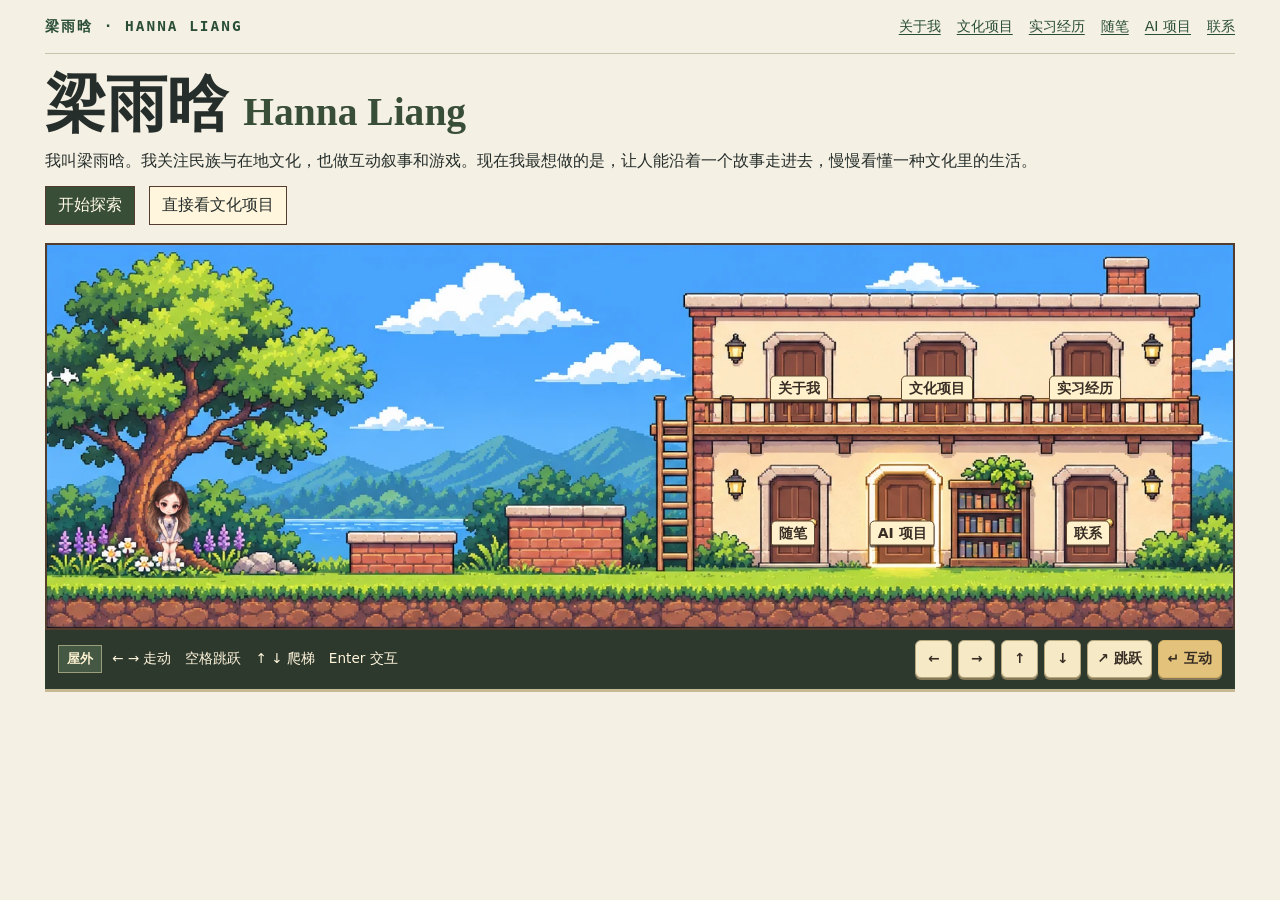
<file: index.html>
<!doctype html><html lang="zh-CN">
<head><meta charset="utf-8"><meta name="viewport" content="width=device-width,initial-scale=1"><meta name="description" content="梁雨晗的个人作品集 · 民族与在地文化、互动叙事、游戏化"><title>梁雨晗的作品集 · Hanna Liang</title><link rel="stylesheet" href="site.css"><script src="game.js" defer></script></head>
<body><main class="wrap">
<header><a class="wordmark" href="index.html">梁雨晗 · HANNA LIANG</a><nav aria-label="网站导航" id="nav"></nav></header>
<section class="intro"><h1>梁雨晗 <span>Hanna Liang</span></h1><p>我叫梁雨晗。我关注民族与在地文化，也做互动叙事和游戏。现在我最想做的是，让人能沿着一个故事走进去，慢慢看懂一种文化里的生活。</p><div class="actions"><button class="action" id="start">开始探索</button><a class="action secondary" href="#room-projects">直接看文化项目</a></div></section>
<section class="game" aria-label="绵绵的横版关卡">
<div id="stage" tabindex="0" aria-label="横版探索场景" data-scene="world">
<div id="targets"></div><img id="avatar" src="media/mianmian.png" alt="绵绵" draggable="false">
</div>
<div class="gamebar"><div class="scene-status"><span id="place">屋外</span><p id="hint" role="status">← → 走动　空格跳跃　↑ ↓ 爬梯　Enter 交互</p></div><div id="pad" aria-label="触控"><button data-key="ArrowLeft" aria-label="左移">←</button><button data-key="ArrowRight" aria-label="右移">→</button><button data-key="ArrowUp" aria-label="上">↑</button><button data-key="ArrowDown" aria-label="下">↓</button><button data-key="Space"><span aria-hidden="true">↗</span> 跳跃</button><button data-key="Enter"><span aria-hidden="true">↵</span> 互动</button></div></div>
<button id="leave" hidden>回到门口</button>
</section>
<section class="quick" id="quick" hidden aria-label="当前房间的展品"></section>
</main>
<dialog id="reader" aria-labelledby="reader-title"><form method="dialog"><button class="action" autofocus>返回房间</button></form><div id="copy"></div></dialog>
<template id="copy-about"><h2>关于我 / About Me</h2><img class="about-avatar" src="media/mianmian.png" alt="绵绵" width="102" height="196"><div lang="zh-CN"><p>你好，我是梁雨晗，也可以叫我 Hanna。我研究生读的是香港浸会大学文化创意写作专业。我关心民族文化和在地文化，尤其关心一种文字、一门手艺、一个地方习俗，怎样进入当地人的日常，又怎样一代一代留下来。</p>
<p>我做女书研究时，最在意的不是这种文字有多奇特，而是游戏里的人为什么非用它不可。她想把话写给谁？有哪些话，只有写下来才说得出口？我喜欢从这样的问题出发，再去想玩家在游戏里能看到什么、能做什么。游戏化对我有意思的地方就在这里：玩家自己做一个选择，再从选择的结果里，慢慢理解人物的处境。</p>
<p>我做过 AI 漫剧，搭自己的工作台，做一款网页游戏。这些事看起来分散，但对我来说是同一种创意练习：一个想法聊到一半，我就想先做出一点能试的东西——一个能点的界面、一段能看的画面、一个能跑起来的片段，然后看别人在哪里停下来、会去点什么。创意对我而言，不是先想出一个完整方案，而是先让东西出来，再从人的反应里把它慢慢改好。我想把这种做事方式，用在民族与在地文化相关的工作里。</p></div><div lang="en"><p>Hi, I’m Hanna Liang. I studied Creative and Cultural Writing at Hong Kong Baptist University for my master’s. I’m interested in local and ethnic cultures, especially how a script, a craft, or a custom becomes part of everyday life and is passed from one generation to the next.</p>
<p>When I was researching Nüshu, I kept thinking about why a character in the game needed to use that particular script. Who was she writing to? What could she say in writing that she couldn’t say aloud? Questions like these help me decide what a player should be able to see and do. What interests me about gamification is that a player can make a choice and come to understand a character’s situation through what happens next.</p>
<p>I’ve made AI animations, built a workbench for myself, and worked on a browser game. To me, they’re all ways of trying out an idea. Halfway through a conversation, I’m already itching to make something someone can try: an interface they can click, a scene they can watch, or a small piece of a game that runs. Then I can see where they pause and what they click. I like making the thing first and improving it as I learn how people respond to it. That’s how I’d like to work on projects about local and ethnic cultures.</p>
</div></template>
<template id="copy-project0"><h2>女书的数字化传播 / Nüshu in Interactive Storytelling</h2><p><strong>一句话介绍</strong>  <br>我以橙光互动叙事作品《阁楼上的仓颉》为案例，研究一款游戏怎样让玩家在人物关系、故事选择和情感参与中接触女书。</p>
<p><strong>我为什么做它</strong>  <br>我想理解，一种文字出现在游戏里以后，玩家能从人物的处境读懂多少。比如，玩家第一次注意到女书，可能是因为角色手里有一封信。顺着情节走下去，玩家才有机会知道她想写给谁、为什么要用这样的文字。对我来说，这个过程比罗列作品用了哪些文化元素更值得研究。</p>
<p><strong>我负责了什么</strong>  <br>我独立完成选题、研究框架、资料梳理、案例分析、撰写和会议展示。梳理了 30 余篇国内外文献与典型案例，再回到游戏里看具体的叙事和互动是怎么组织的。我用「内容、用户、媒介」三个角度整理材料，分别看文化内容怎样进入故事、玩家怎样参与，以及互动媒介带来了什么。</p>
<p><strong>做出来了什么</strong>  <br><strong>本论文获得 2025 年亚太教育研究协会（APERA）最佳论文奖（Best Paper Award）。</strong></p>
<p>论文讨论女书在数字媒介中的文化转译，也让我找到自己接下来想做的方向：从真实的文化语境出发，设计让人能亲自参与的体验。</p>
<p><strong>感悟</strong>  <br>我现在看一个文化题材，会先问它在生活里是怎么用的。女书是写给某个人的，也有它被写下来的时机。玩家如果能顺着一封信去认识写信的人，后来再看那几个字，感受可能就不同了。这个差别让我想继续做文化和游戏化结合的项目。</p><a class="material" href="read/nushu.html"><span>阅读女书论文原文</span><small>站内阅读</small><span aria-hidden="true">↗</span></a></template>
<template id="copy-project1"><h2>兴安盟大地艺术季 · 草原文化研究 / Xing’an League Land Art Season</h2><p><strong>在地文化研究 · 团队策划方案</strong></p>
<p>我参与了兴安盟大地艺术季的前期研究，为科尔沁右翼前旗的艺术季方案梳理草原与在地文化。团队把主题定为「不止草原」。沿着前旗的牧场、村镇和水库走，会遇到靠不同手艺和生计生活的人。我们想让来访者有机会认识这些地方，也认识在这里生活的人。</p>
<p><strong>我在项目里做的事</strong></p>
<p>我参与草原文化挖掘，为团队提供研究与学术支持。方案梳理了乌兰毛都一带的牧业生活、察尔森的冬捕与稻作，也纳入扎萨克图刺绣、传统说唱和沙嘎游戏。对我来说，梳理这些材料时，值得追问的是谁还在用它、什么时候会用，以及当地人怎么把它教给下一代。</p>
<p><strong>研究怎样进入方案</strong></p>
<p>团队按四个驻地来组织体验。比如，察尔森的水库和稻作有各自的生活脉络，方案设想用沿湖骑行和稻秆创作工作坊带人接触这些地方；传统游戏、编绳与非遗说唱也各有面向来访者的参与方式。这一阶段形成了团队汇报方案，包含驻地主题、体验线路和活动构想。</p>
<p><strong>做完以后我在想</strong></p>
<p>做完这份研究，我觉得「草原」两个字说得太快了。再往下看，水库边有冬捕，牧区有自己的游戏和待客方式。我想做的文化策划，可以从这些具体的事开始：让第一次到这里的人，也有机会坐下来，听听一门手艺怎么学，或和当地人一起玩一局他们熟悉的游戏。</p><a class="material" href="read/xingan.html"><span>阅读艺术季方案摘记</span><small>站内阅读</small><span aria-hidden="true">↗</span></a></template>
<template id="copy-experience"><h2>实习经历 / Experience</h2><h3>中文</h3>
<p><strong>品牌营销策划实习</strong>  <br>映禾科技（广州） · 小舟 AURACLE · 2026.07–2026.11</p>
<p>我在小舟先做海外社媒内容，后来开始负责品牌活动。「长夜纸船」是我独立从创意推到上线的一次立冬企划。参与者写下这一年的欢喜或心事，把信寄给一个陌生人，也会收到一封陌生人写给自己的信。节气给了大家一个写信的由头，一来一回的通信则把小舟想表达的陪伴感落到了实处。</p>
<p>我先策划了邀请函，再把同一个故事接到公众号互动页。用户点一下纸船，画面会展开成一封冬安信。读完可以回到公众号，回复「纸船」报名。邀请函负责让人看懂这是一场什么活动，互动页则把后面的事说清楚：<strong>11 月 5 日</strong>开放报名，<strong>11 月 12 日</strong>截止并寄出冬安信，页面预告参与者会在 <strong>11 月 13 至 14 日</strong>其中一晚收到来信。页面也写明信件寄出前会审核。活动约有 <strong>500 人</strong>参与书信互动。</p>
<p>这段实习的另一部分是海外内容和站外引流。我围绕产品卖点策划内容、跟进分发，并梳理用户从帖子点到落地页的路径。海外内容单周累计浏览超 <strong>20 万</strong>，另有一条内容带来约 <strong>1.2 万次页面浏览和 1,171 名新增注册</strong>。</p>
<p><strong>内容运营实习</strong>  <br>河南天工开物文化创意 · 2024.06–2025.03</p>
<p>我负责小红书内容的选题、制作和发布复盘。以黄河澄泥砚的制作工艺和使用场景为切入点，其中一篇内容获得 <strong>10 万+曝光</strong>，带来 <strong>15 条有效客户咨询</strong>。</p><div class="exhibits"><a href="exhibits/invitation.html" target="_blank" rel="noopener">看「长夜纸船」邮件邀请函</a><a href="exhibits/changye-paperboat-web/index.html" target="_blank" rel="noopener">打开公众号互动原型</a></div><div lang="en"><h3>English</h3>
<p><strong>Brand Marketing &amp; Campaign Planning Intern</strong>  <br>Yinghe Technology (Guangzhou), AURACLE · July–November 2026</p>
<p>I started with overseas social content for AURACLE and later took on brand campaigns. For the start of winter, I planned a letter exchange called <em>Paper Boats in the Long Night</em>. Participants wrote to a stranger and received a letter in return. I planned the invitation, the interactive page, and the steps from WeChat registration to sending and receiving a letter.</p>
<p>On the interactive page, tapping a paper boat unfolded a winter letter. People could reply with the keyword “纸船” on WeChat to sign up. The page explained when to join, when to send a letter, and when to expect one. Roughly 500 people took part.</p>
<p>Overseas social posts received more than 200,000 views in one week. A separate post drove about 12,000 page views and 1,171 new registrations.</p>
<p><strong>Content Operations Intern</strong>  <br>Henan Tiangong Kaiwu Culture &amp; Creative · June 2024–March 2025</p>
<p>I planned and ran Xiaohongshu content about Yellow River Chengni inkstones, drawing on how the inkstones are made and used. One post reached more than 100,000 impressions and generated 15 qualified inquiries.</p>
</div></template>
<template id="copy-ai0"><h2>每日一签动画 / Daily Draw Animation</h2><p>「每日一签」原本是小舟的内容栏目。我做了这个动画版本，把签文放进一段可以在手机上看完的画面里，让观众跟着角色和镜头等到签文出现。这件作品展示的是我怎样把一个已有栏目做成 AI 动画。</p><button id="load-daily-draw" class="action" type="button">加载并播放每日一签</button><p id="daily-draw-status" role="status"></p><video controls playsinline preload="none" aria-label="每日一签动画" hidden></video></template>
<template id="copy-ai1"><h2>癸水、乙木与戊土 / Gui Shui, Yi Mu &amp; Wu Tu</h2><p><a href="https://v.douyin.com/bO0o899uvg4/" target="_blank" rel="noopener">在抖音看原片</a></p></template>
<template id="copy-ai2"><h2>个人工作台 / Hanna’s Workbench</h2><p>我的电脑里有一座小花园。研究资料、游戏创意、视觉实验和手边在做的项目各有位置。进房间可以打开项目手册，写到一半的笔记会自动保存。绵绵在中央，点她能找到助手入口。</p>
<p>我做它是想解决一个日常问题：今天打开电脑，怎么找到昨天做到哪一步？用房间来分工作内容，比我从一长串窗口里翻找更直观。工作台在本机运行。我也把这套工作台的搭建方法整理成了一个可以在 GitHub 上查看的项目。</p>
<p><a href="https://github.com/s530han8e-rgb/gamified-workbench-skill" target="_blank" rel="noopener">查看工作台搭建项目 · GitHub</a></p></template>
<template id="copy-ai3"><h2>首席执星官 / Daily Vedic Astrology</h2><p>我最早做网页时，试过把一份印度占星的每日提示做成一个早晨能随手打开的小页面。先看到今天的关键词，再往下翻，有幸运色、宜忌和穿搭建议。我喜欢这种轻一点的阅读节奏，看完一两句就可以关掉，也可以挑个颜色带进今天。</p><figure><a href="media/astrology-ppt.webp" target="_blank" rel="noopener"><img src="media/astrology-ppt.webp" alt="旧作品集中的《三体人来信》网页截图" loading="lazy"></a><figcaption>同一时期的星象网页作品《三体人来信》 · 点开看大图</figcaption></figure><a class="material" href="https://xingyu-daily-stars.lyh153563005810706.chatgpt.site/" target="_blank" rel="noopener"><span>查看相关网页《三体人来信》</span><span aria-hidden="true">↗</span></a></template>
<template id="copy-ai4"><h2>东区仍在开放 / The East District Is Still Open</h2><p><strong>已完成 · 浏览器互动叙事游戏</strong></p>
<p>我做这个游戏时，考虑的是少数民族同学怎么在自己熟悉的文化情境里练英语。故事写到回族家庭过古尔邦节，家人准备节日食物，也给邻居送去一份。这样的往来是人物生活的一部分，也是玩家开始理解这个社区的地方。</p>
<p>英语练习跟着玩家要做的事走。想知道一个人去了哪里，就要读懂消息、开口询问，再把不同的人说过的话和手里的记录对起来。我想让玩家知道自己为什么要用这句英语，读懂以后，又能拿着这条信息做什么。</p><a href="https://github.com/s530han8e-rgb/GAMES/tree/main/east-still-open" target="_blank" rel="noopener">查看游戏源码 · GitHub</a></template>
<template id="copy-note0"><h2>一条陌生的信息 / The Message From a Stranger</h2><p>原创悬疑剧本。一个刚拿过新人奖的作词人迟迟写不出新作，直到一条陌生短信找上他。想得到新的灵感，他得先想清楚自己能拿什么来换。</p><a class="action" href="read/1.html">读原文</a></template>
<template id="copy-note1"><h2>救赎 / Redemption</h2><p>改写自江户川乱步《人间椅子》。这次，我让几位女性逐渐说出各自察觉到的异样。她们把线索对起来，开始决定接下来做什么。</p><a class="action" href="read/2.html">读原文</a></template>
<template id="copy-note2"><h2>禁闭 / No Exit</h2><p>改写自萨特《禁闭》。一间房，三个人，一面镜子。我用加尔散的第一人称写他怎样为自己辩解，以及他的辩解怎样把他出卖。</p><a class="action" href="read/3.html">读原文</a></template>
<template id="copy-note3"><h2>女书如何在游戏中被体验 / Playing With Cultural Memory</h2><p>我用橙光互动叙事游戏《阁楼上的仓颉》做案例。我关心的是，当一种文字出现在人物的选择里，玩家能不能从角色的处境理解她为什么需要这种文字？</p>
<p><strong>项目成果｜本论文获得 2025 年亚太教育研究协会（APERA）最佳论文奖（Best Paper Award）。</strong></p><a class="material" href="read/nushu.html"><span>阅读女书论文原文</span><small>站内阅读</small><span aria-hidden="true">↗</span></a></template>
<template id="copy-contact"><h2>联系方式 / Contact</h2><a href="mailto:19068639307@163.com">19068639307@163.com</a></template>
</body></html>
</file>
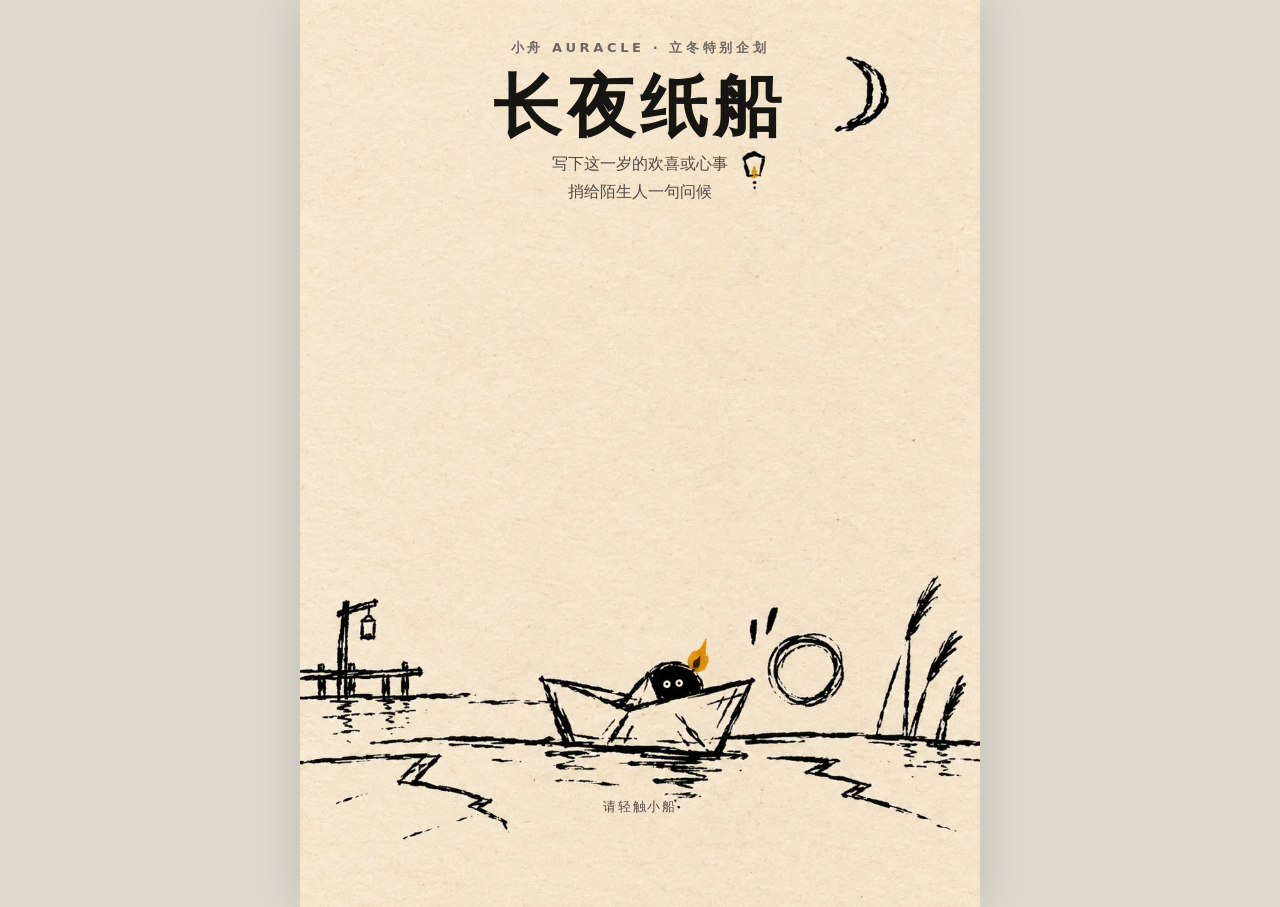
<file: exhibits/changye-paperboat-web/index.html>
<!doctype html>
<html lang="zh-CN">
<head>
  <meta charset="utf-8">
  <meta name="viewport" content="width=device-width,initial-scale=1,viewport-fit=cover">
  <meta http-equiv="Cache-Control" content="no-cache, no-store, must-revalidate">
  <title>长夜纸船 · 公众号交互原型</title>
  <style>
    :root{--paper:#f3eddf;--ink:#171512;--gold:#d49a22;--muted:#6e665b}
    *{box-sizing:border-box}
    html{scroll-behavior:smooth;background:#ded8cd}
    body{margin:0;color:var(--ink);font-family:"Songti SC","STSong",serif;background:#ded8cd}
    .page{width:min(100%,680px);margin:auto;min-height:100vh;background:var(--paper);overflow:hidden;box-shadow:0 0 42px #0002}
    .hero{position:relative;width:100%;height:auto;min-height:0;aspect-ratio:3/4;padding:0;display:flex;flex-direction:column;align-items:center;background:var(--paper);overflow:hidden;transition:height .8s cubic-bezier(.2,.8,.2,1),aspect-ratio .8s cubic-bezier(.2,.8,.2,1)}
    .hero.open{height:0;min-height:0;aspect-ratio:auto}
    .eyebrow{font:700 13px/1.3 system-ui,sans-serif;letter-spacing:.28em;color:var(--muted)}
    .eyebrow,h1,.subtitle{position:absolute;z-index:2;text-align:center;width:100%;left:0}
    .eyebrow{top:4.4%}
    h1{top:8%;margin:0;font-family:"Songti SC","STSong",serif;font-size:clamp(40px,11vw,68px);line-height:1;letter-spacing:.08em;transform:none}
    .subtitle{top:16.5%;margin:0;font-size:16px;line-height:1.8;color:#514a41}
    .scene{position:absolute;left:0;right:0;top:0;bottom:0;cursor:pointer;-webkit-tap-highlight-color:transparent;user-select:none}
    .scene svg{display:none}
    .scene-photo{position:absolute;inset:0;width:100%;height:100%;object-fit:contain;object-position:center;transition:transform .8s ease,opacity .55s ease}
    .scene.opening .scene-photo{transform:scale(1.025);opacity:.68}
    .rough{fill:none;stroke:var(--ink);stroke-width:4.4;stroke-linecap:round;stroke-linejoin:round}
    .fine{fill:none;stroke:var(--ink);stroke-width:2.1;stroke-linecap:round;stroke-linejoin:round}
    .ghost{fill:none;stroke:#17151288;stroke-width:1.5;stroke-dasharray:5 6}
    .ink{fill:var(--ink)}.gold{fill:var(--gold);stroke:var(--ink);stroke-width:2}
    .boat{transform-origin:340px 220px;animation:bob 2.4s ease-in-out infinite}
    .spirit{transform-origin:340px 164px;animation:peek 2.4s ease-in-out infinite}
    .knocks{opacity:.45;animation:blink 1.3s ease-in-out infinite}
    .prompt{display:block;position:absolute;left:50%;top:88%;z-index:3;transform:translateX(-50%);white-space:nowrap;font-family:-apple-system,BlinkMacSystemFont,"PingFang SC","Microsoft YaHei",sans-serif;font-size:13px;font-weight:500;letter-spacing:.14em;color:#514a41}
    .prompt:after{content:"";display:none}
    .hero.open .prompt{opacity:0}
    .scene.opening .boat{animation:boatOpen 1.35s cubic-bezier(.2,.8,.15,1) forwards}
    .scene.opening .spirit{animation:spiritJump 1.35s cubic-bezier(.2,.8,.2,1) forwards}
    .scene.opening .flap-l{animation:flapL 1.05s .18s ease-in-out forwards;transform-origin:286px 216px}
    .scene.opening .flap-r{animation:flapR 1.05s .18s ease-in-out forwards;transform-origin:394px 216px}
    .scene.opening .sheet{animation:sheetDrop .72s .68s cubic-bezier(.15,.8,.2,1) forwards}
    .scene.opening .knocks{animation:impact .35s ease-out forwards}
    .letter{display:none;position:relative;margin:0;padding:0;background:var(--paper);transform:none}
    .letter.visible{display:block;animation:reveal .7s ease-out both}
    .fold-top{position:absolute;left:50%;top:-56px;width:260px;height:95px;transform:translateX(-50%)}
    .fold-top svg{width:100%;height:100%}
    section{position:relative;padding:44px 0 50px;border-bottom:2px solid #171512}
    section:last-child{border:0}
    .num{position:absolute;left:-12px;top:36px;width:38px;height:38px;border:2px solid var(--ink);border-radius:54% 46% 50% 42%;display:grid;place-items:center;font:800 16px system-ui;background:var(--gold);transform:rotate(-7deg)}
    h2{margin:0 0 24px 42px;font-family:"Kaiti SC","STKaiti",serif;font-size:31px;line-height:1.2;transform:rotate(-.6deg)}
    p{font-size:17px;line-height:1.95;margin:0 0 16px}
    .scribble{font-family:"Kaiti SC","STKaiti",serif;font-size:17px;font-weight:700;display:inline-block;padding:3px 9px;border:2px solid var(--ink);border-radius:50%;transform:rotate(-3deg);background:var(--paper)}
    .doodle{width:100%;height:115px;margin:20px 0 26px}
    .storyframe{margin:0 0 30px;position:relative}
    .storyframe img{display:block;width:100%;height:auto;border:2px solid var(--ink);border-radius:9px 13px 7px 11px;filter:saturate(.86) contrast(1.02);box-shadow:4px 5px 0 #17151212}
    .storyframe figcaption{margin:9px 4px 0;font-family:"Kaiti SC","STKaiti",serif;font-size:15px;color:var(--muted);transform:rotate(-.5deg)}
    .storyframe.transition{margin-top:-48px}
    .storyframe.transition img{border:0;box-shadow:none}
    .letter>.fold-top,.letter>.storyframe,.letter>section{display:none}
    .visual-flow{display:block}
    .visual-flow img{display:block;width:100%;height:auto}
    .visual-flow img+img{border-top:2px solid var(--ink)}
    .composite{position:relative;margin:0;overflow:hidden}
    .composite>img{display:block;width:100%;height:auto}
    .overlay{position:absolute;color:var(--ink);font-family:-apple-system,BlinkMacSystemFont,"PingFang SC","Microsoft YaHei",sans-serif;line-height:1.55;text-shadow:0 0 4px var(--paper),0 0 8px var(--paper)}
    .overlay b{display:block;font-size:clamp(15px,3.8vw,25px)}
    .overlay small{font-size:clamp(11px,2.7vw,18px)}
    .overlay em{color:#ad7207;font-style:normal;margin-right:.55em}
    .journey .o1{left:36%;top:10%;max-width:42%}.journey .o2{left:8%;top:34%;max-width:43%}.journey .o3{left:10%;top:57%;max-width:38%}
    .journey .routes-in-image{left:63%;right:3%;top:64.5%;display:grid;grid-template-columns:repeat(3,1fr);gap:8px;text-align:center;font-size:clamp(8px,1.7vw,12px);line-height:1.2;text-shadow:0 1px 0 var(--paper),0 0 3px var(--paper)}
    .journey .routes-in-image b{font-size:inherit}.journey .routes-in-image span{display:none}
    .journey .routes-in-image>div,.journey .routes-in-image>a{background:none;padding:0;color:inherit;text-decoration:none;min-height:54px;display:flex;align-items:flex-end;justify-content:center;cursor:pointer;-webkit-tap-highlight-color:transparent}
    .journey .routes-in-image>div{cursor:default}
    .journey .routes-in-image>a:focus-visible{outline:2px dashed #ad7207;outline-offset:3px;border-radius:6px}
    .journey .routes-in-image .route-hint{grid-column:1/-1;display:block;margin-top:3px;font-size:clamp(8px,1.55vw,11px);font-weight:600;letter-spacing:.04em;color:#5f584f;white-space:nowrap}
    .journey .lantern-light{position:absolute;top:29.15%;width:3.2%;height:3.25%;border-radius:42% 42% 48% 48%;pointer-events:none;background:rgba(238,167,30,.72);opacity:0;filter:blur(.25px);box-shadow:0 0 0 rgba(238,167,30,0);animation:lanternLight 5.8s ease-in-out infinite;transform-origin:50% 0}
    .journey .lantern-light:after{content:"";position:absolute;inset:-70%;border-radius:50%;background:radial-gradient(circle,rgba(242,178,48,.36) 0,rgba(242,178,48,.16) 36%,rgba(242,178,48,0) 72%)}
    .journey .l1{left:57.2%;animation-delay:0s}.journey .l2{left:63.5%;animation-delay:.55s}.journey .l3{left:70.7%;animation-delay:1.1s}.journey .l4{left:78.8%;animation-delay:1.65s}.journey .l5{left:86.9%;animation-delay:2.2s}
    .closing-card .end{left:8%;right:8%;top:9%;text-align:center;font-family:"Songti SC","STSong",serif}
    .closing-card .end b{font-size:clamp(27px,7vw,50px);margin-bottom:12px}
    .closing-card .end small{font-size:clamp(13px,3.2vw,22px)}
    .steps{display:grid;gap:28px}
    .step{position:relative;padding-left:48px}
    .step b{display:block;font-family:"Kaiti SC","STKaiti",serif;font-size:22px;margin-bottom:7px}
    .step .dot{position:absolute;left:2px;top:1px;width:30px;height:30px;border:2px solid var(--ink);border-radius:50%;display:grid;place-items:center;font:800 14px system-ui}
    .timeline{margin:25px 0 0;padding-left:18px;border-left:3px solid var(--ink)}
    .date{position:relative;padding:0 0 27px 28px}
    .date:before{content:"";position:absolute;left:-27px;top:4px;width:14px;height:14px;background:var(--paper);border:3px solid var(--ink);border-radius:50%}
    .date.hot:before{background:var(--gold)}
    .date strong{display:block;font:800 21px/1.2 system-ui;margin-bottom:5px}
    .privacy{font-size:14px;color:#5f584f;border-top:1px dashed #17151266;padding-top:17px;margin-top:12px}
    .routes{display:grid;grid-template-columns:repeat(3,1fr);gap:10px;margin:28px 0}
    .route{min-height:128px;border:2px solid var(--ink);border-radius:42% 46% 12px 15px/8% 9% 12px 15px;padding:18px 8px 12px;text-align:center;background:#fbf6eb;transform:rotate(-1deg)}
    .route:nth-child(2){transform:rotate(1.2deg)}
    .route svg{width:43px;height:43px;margin-bottom:8px}
    .route b{display:block;font-family:"Kaiti SC","STKaiti",serif;font-size:17px}
    .route span{display:block;margin-top:5px;font:12px/1.5 system-ui;color:#625b52}
    .cta{display:block;width:80%;margin:34px auto 16px;padding:16px;border:3px solid var(--ink);background:var(--gold);color:var(--ink);text-align:center;text-decoration:none;font-family:"Kaiti SC","STKaiti",serif;font-size:24px;font-weight:800;box-shadow:4px 5px 0 var(--ink);transform:rotate(-1deg)}
    .closing{text-align:center;font-family:"Kaiti SC","STKaiti",serif;font-size:20px;margin-top:31px}
    @keyframes bob{50%{transform:translateY(-6px) rotate(1deg)}}
    @keyframes peek{50%{transform:translateY(-4px) rotate(-2deg)}}
    @keyframes blink{50%{opacity:1}}
    @keyframes lanternLight{0%,8%{opacity:0;transform:rotate(-1.8deg) scale(.82);box-shadow:0 0 0 rgba(238,167,30,0)}18%,55%{opacity:.96;transform:rotate(1.6deg) scale(1);box-shadow:0 0 13px 5px rgba(238,167,30,.34)}66%,100%{opacity:0;transform:rotate(-1deg) scale(.88);box-shadow:0 0 0 rgba(238,167,30,0)}}
    @keyframes impact{50%{opacity:1;transform:scale(1.25)}100%{opacity:0}}
    @keyframes boatOpen{0%{transform:scale(1)}20%{transform:scale(.9,1.1)}50%{transform:scale(1.08,.95)}100%{transform:translateY(-22px) scale(1.02)}}
    @keyframes spiritJump{0%{transform:translateY(0)}30%{transform:translateY(-54px) rotate(-12deg)}65%{transform:translateY(-83px) rotate(10deg)}100%{transform:translateY(-45px)}}
    @keyframes flapL{100%{transform:rotate(-42deg) translate(-24px,16px)}}
    @keyframes flapR{100%{transform:rotate(42deg) translate(24px,16px)}}
    @keyframes sheetDrop{0%{opacity:0;transform:scaleY(.06)}100%{opacity:1;transform:scaleY(1)}}
    @keyframes reveal{from{opacity:0;transform:translateY(-40px) rotate(.18deg)}to{opacity:1;transform:translateY(0) rotate(.18deg)}}
    @keyframes panelTextIn{from{opacity:0;translate:0 10px}to{opacity:1;translate:0 0}}
    @media(max-width:420px){.hero{padding-top:4vh}.routes{grid-template-columns:1fr}.route{min-height:auto}.letter{margin-left:9px;margin-right:9px}}
    @media(prefers-reduced-motion:reduce){*{animation:none!important;scroll-behavior:auto!important}}
  </style>
</head>
<body>
<main class="page">
  <header class="hero" id="hero">
    <div class="eyebrow">小舟 AURACLE · 立冬特别企划</div>
    <h1>长夜纸船</h1>
    <p class="subtitle">写下这一岁的欢喜或心事<br>捎给陌生人一句问候</p>
    <div class="scene" id="scene" role="button" tabindex="0" aria-label="轻触纸船，展开冬安信">
      <img class="scene-photo" src="opening-paperboat.webp" alt="长夜纸船。轻触画面，展开来信">
      <svg viewBox="0 0 680 320" role="img" aria-labelledby="boatTitle boatDesc">
        <title id="boatTitle">初冰渡口上的纸船</title><desc id="boatDesc">轻触纸船后，它会展开成一封冬安信</desc>
        <path class="fine" d="M5 238 C90 226 144 247 229 237 S393 246 472 235 S601 248 675 237"/>
        <path class="rough" d="M2 262 L72 252 L108 274 M572 253 L608 273 L676 260"/>
        <path class="fine" d="M53 217 V177 M50 178 H113 M63 177 V209 M99 178 V210 M47 214 H118"/>
        <path class="fine" d="M57 219 Q83 230 111 218"/>
        <path class="fine" d="M617 236 q4-35 12-58 M631 236 q4-28 18-48 M647 237 q7-25 22-38"/>
        <path class="fine" d="M540 52 q28-34 38 7 q-24 19-38-7"/>
        <g class="boat">
          <path class="sheet" d="M269 216 L340 191 L411 216 L398 284 L282 284 Z" fill="#f7f1e4" stroke="var(--ink)" stroke-width="3" opacity="0" style="transform-origin:340px 211px"/>
          <g class="flap-l"><path class="rough" fill="#f7f1e4" d="M246 213 L340 254 L282 278 Z"/><path class="ghost" d="M246 213 L282 278"/></g>
          <g class="flap-r"><path class="rough" fill="#f7f1e4" d="M434 213 L340 254 L398 278 Z"/><path class="ghost" d="M434 213 L398 278"/></g>
          <path class="rough" fill="#f7f1e4" d="M246 213 L340 253 L434 213 L396 283 L283 283 Z"/>
          <path class="fine" d="M283 283 L340 253 L396 283 M246 213 L340 191 L434 213 M340 191 V253"/>
        </g>
        <g class="spirit">
          <path class="ink" d="M319 197 q-3-41 21-46 q27 5 21 46 z"/>
          <circle cx="333" cy="176" r="4.5" fill="#f7f1e4"/><circle cx="350" cy="176" r="4.5" fill="#f7f1e4"/>
          <path class="gold" d="M340 151 q-9-15 2-31 q15 15 4 31 q-4 6-6 0"/>
        </g>
        <g class="knocks"><path class="rough" d="M447 185 q22-22 42 0 q-22 22-42 0"/><path class="fine" d="M472 162 l8-13 M490 174 l13-5"/></g>
      </svg>
      <div class="prompt">请轻触小船</div>
    </div>
  </header>

  <article class="letter" id="letter">
    <div class="fold-top" aria-hidden="true"><svg viewBox="0 0 260 95"><path class="rough" fill="#f7f1e4" d="M4 88 L65 22 L130 73 L195 22 L256 88"/><path class="fine" d="M65 22 L130 73 L195 22"/></svg></div>
    <div class="visual-flow">
      <img src="storyboard-final-direction/02-knock.webp" alt="小灯灵敲醒纸船，纸船开始展开">
      <figure class="composite journey">
        <img src="storyboard-final-direction/05-lamp-spirit-journey.webp" alt="纸船活动步骤和报名入口">
        <i class="lantern-light l1" aria-hidden="true"></i><i class="lantern-light l2" aria-hidden="true"></i><i class="lantern-light l3" aria-hidden="true"></i><i class="lantern-light l4" aria-hidden="true"></i><i class="lantern-light l5" aria-hidden="true"></i>
        <div class="overlay o1"><b><em>01</em>写一封信</b><small>300 字以内，留下城市与昵称</small></div>
        <div class="overlay o2"><b><em>02</em>抽冬签 · 点一盏灯</b><small>把一句祝福送给收信人</small></div>
        <div class="overlay o3"><b><em>03</em>留下邮箱</b><small>只用于收信，不向对方展示</small></div>
        <div class="overlay routes-in-image">
          <div aria-label="微信公众号：回复纸船"><b>公众号</b><span>回复「纸船」</span></div>
          <a href="https://xhslink.cn/o/9GoGPPAxFzB" target="_blank" rel="noopener noreferrer" aria-label="打开小红书官方主页"><b>小红书</b><span>笔记与主页</span></a>
          <a href="https://www.meetauracle.com/" target="_blank" rel="noopener noreferrer" aria-label="打开 Auracle 官网"><b>官网</b><span>首页 Banner</span></a>
          <small class="route-hint">点击“小红书”或“官网”即可跳转</small>
        </div>
      </figure>
      <figure class="composite timeline-card">
        <img src="timeline-user-page-20261030.jpg?v=2" alt="长夜纸船活动时间：11月5日报名开启，11月12日报名截止，11月12日前寄出冬安信，11月13日至14日收到回信">
      </figure>
      <figure class="composite closing-card">
        <img src="storyboard-final-direction/01-lidong-ferry.webp" alt="我们在渡口等你">
        <div class="overlay end"><b>我们在渡口等你。</b><small>愿这只小船，替你把想说的话送到。</small></div>
      </figure>
    </div>
    <figure class="storyframe transition">
      <img src="storyboard-final-direction/02-knock.webp" alt="黑色小灯灵轻敲纸船，纸船开始回应">
      <figcaption>叩、叩——纸船醒了。</figcaption>
    </figure>
    <section>
      <span class="num">01</span><h2>这是一封冬安信</h2>
      <figure class="storyframe"><img src="storyboard-final-direction/01-lidong-ferry.webp" alt="立冬渡口、初冰、纸船和小灯灵的手绘画面"></figure>
      <p>写下这一岁的欢喜或心事，寄给一位陌生人；你也会收到一封来信。</p>
    </section>

    <section>
      <span class="num">02</span><h2>让纸船出发</h2>
      <figure class="storyframe"><img src="storyboard-final-direction/03-winter-fortune.webp" alt="小灯灵带着纸船寻找冬签与灯的手绘画面"></figure>
      <div class="steps">
        <div class="step"><span class="dot">1</span><b>写信</b><p>300 字以内，留下城市与昵称。</p></div>
        <div class="step"><span class="dot">2</span><b>抽冬签</b><p>替收信人抽一支冬日签。</p></div>
        <div class="step"><span class="dot">3</span><b>点灯</b><p>选五盏灯中的一盏，送给 Ta。</p></div>
        <div class="step"><span class="dot">4</span><b>留邮箱</b><p>只用于收信，不向对方展示。</p></div>
      </div>
    </section>

    <section>
      <span class="num">03</span><h2>记住这几天</h2>
      <figure class="storyframe"><img src="storyboard-final-direction/04-unfold-letter.webp" alt="纸船沿折痕展开成信纸的手绘分镜"></figure>
      <div class="timeline">
        <div class="date"><strong>11 月 5 日</strong>报名开启</div>
        <div class="date"><strong>11 月 12 日</strong>报名截止，纸船启航</div>
        <div class="date hot"><strong>11 月 13–14 日 · 21:00</strong>随机一晚，收到冬安信</div>
      </div>
      <p class="privacy">限 18 岁以上参与；信件寄出前会经过审核。</p>
    </section>

    <section>
      <span class="num">04</span><h2>报名入口</h2>
      <figure class="storyframe"><img src="storyboard-final-direction/05-lamp-spirit-journey.webp" alt="小灯灵陪纸船穿过长夜抵达收信人的手绘画面"></figure>
      <div class="routes">
        <div class="route"><svg viewBox="0 0 48 48"><path class="fine" d="M5 9 h38 v25 H24 l-10 8 v-8 H5z"/><circle class="ink" cx="17" cy="22" r="3"/><circle class="ink" cx="31" cy="22" r="3"/></svg><b>微信公众号</b><span>回复关键词「纸船」</span></div>
        <div class="route"><svg viewBox="0 0 48 48"><path class="fine" d="M10 5 h28 v38 H10z M15 13 h18 M15 20 h18 M15 27 h12"/></svg><b>小红书</b><span>查看官方笔记与主页</span></div>
        <div class="route"><svg viewBox="0 0 48 48"><path class="fine" d="M4 9 h40 v28 H4z M4 16 h40 M11 12 h1 M17 12 h1"/><path class="gold" d="M17 23 h16 v8 H17z"/></svg><b>官方网站</b><span>点击首页活动 Banner</span></div>
      </div>
    </section>
  </article>
</main>
<script>
  const scene=document.getElementById('scene');
  const hero=document.getElementById('hero');
  const letter=document.getElementById('letter');
  let opened=false;
  function openLetter(){if(opened)return;opened=true;scene.classList.add('opening');setTimeout(()=>{hero.classList.add('open');letter.classList.add('visible');setTimeout(()=>letter.scrollIntoView({behavior:'smooth',block:'start'}),220)},1280)}
  scene.addEventListener('click',openLetter);
  scene.addEventListener('dblclick',openLetter);
  scene.addEventListener('keydown',e=>{if(e.key==='Enter'||e.key===' '){e.preventDefault();openLetter()}});
</script>
</body>
</html>
</file>
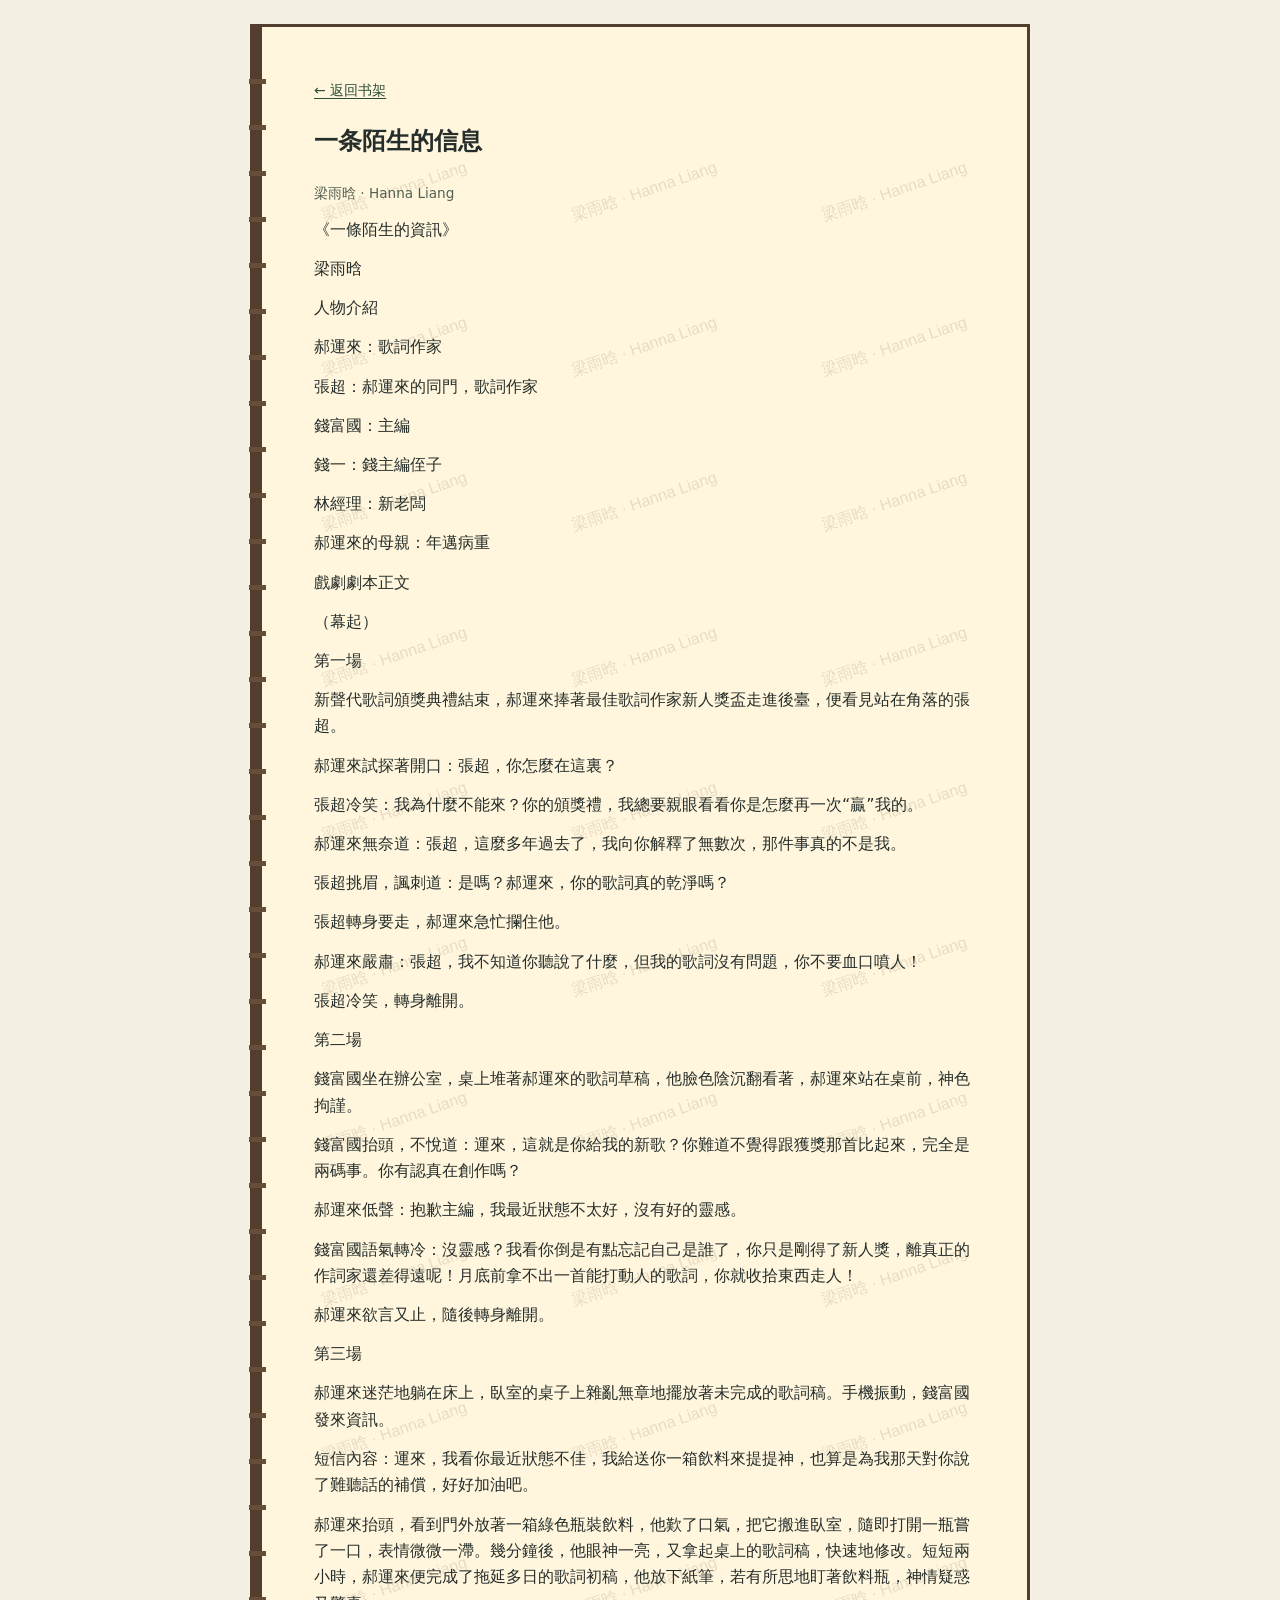
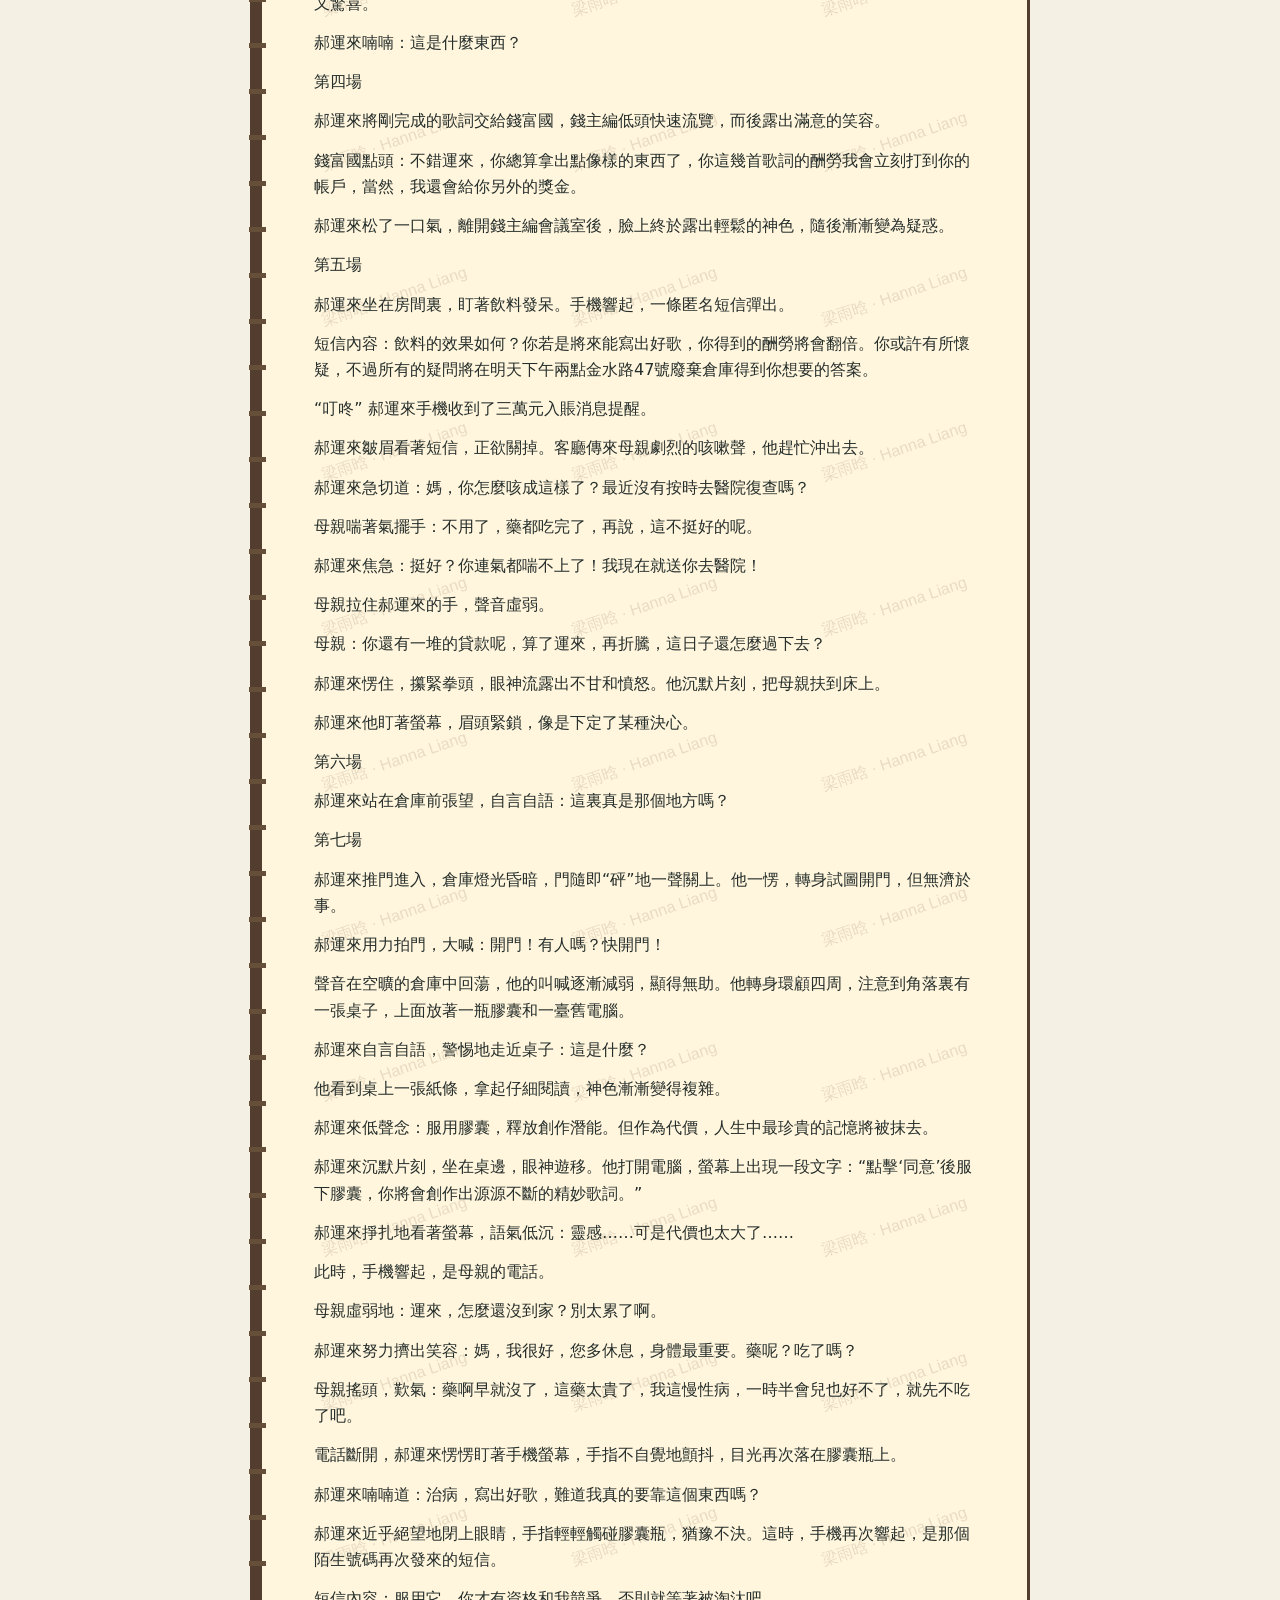
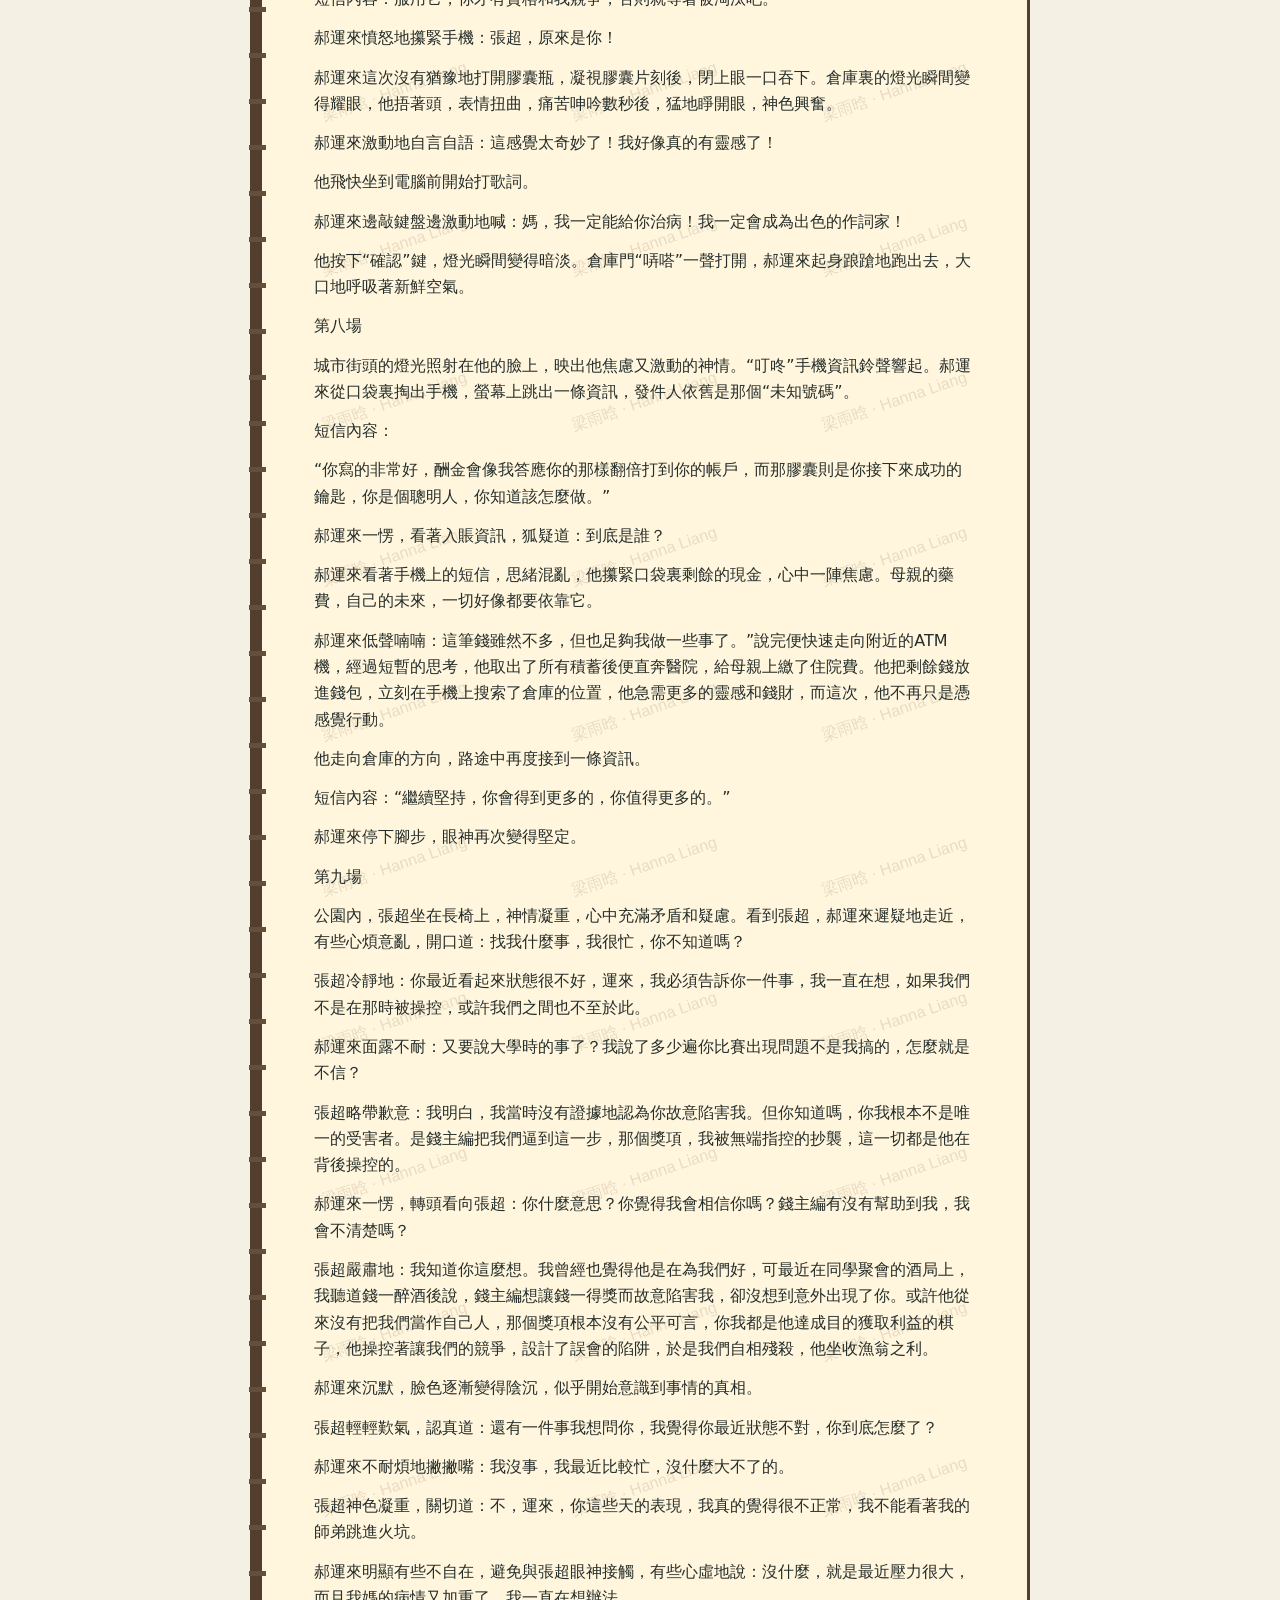
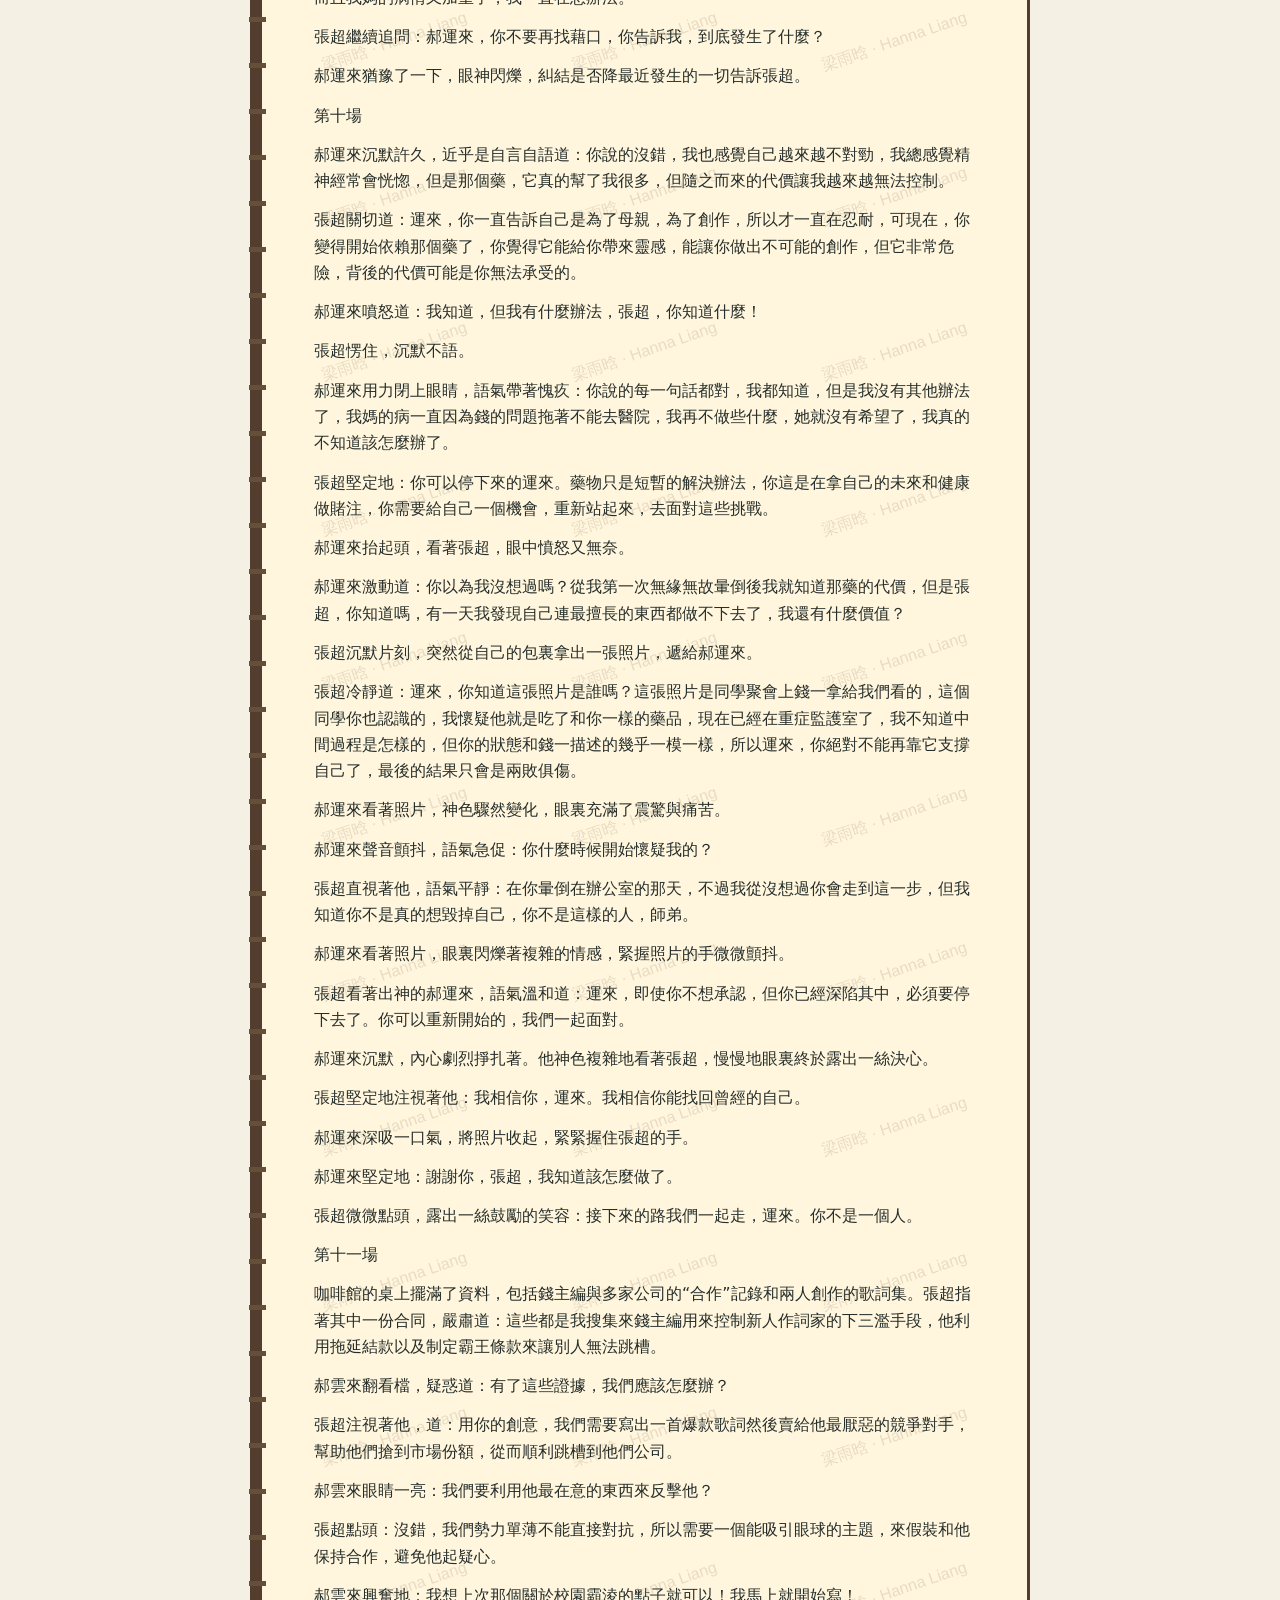
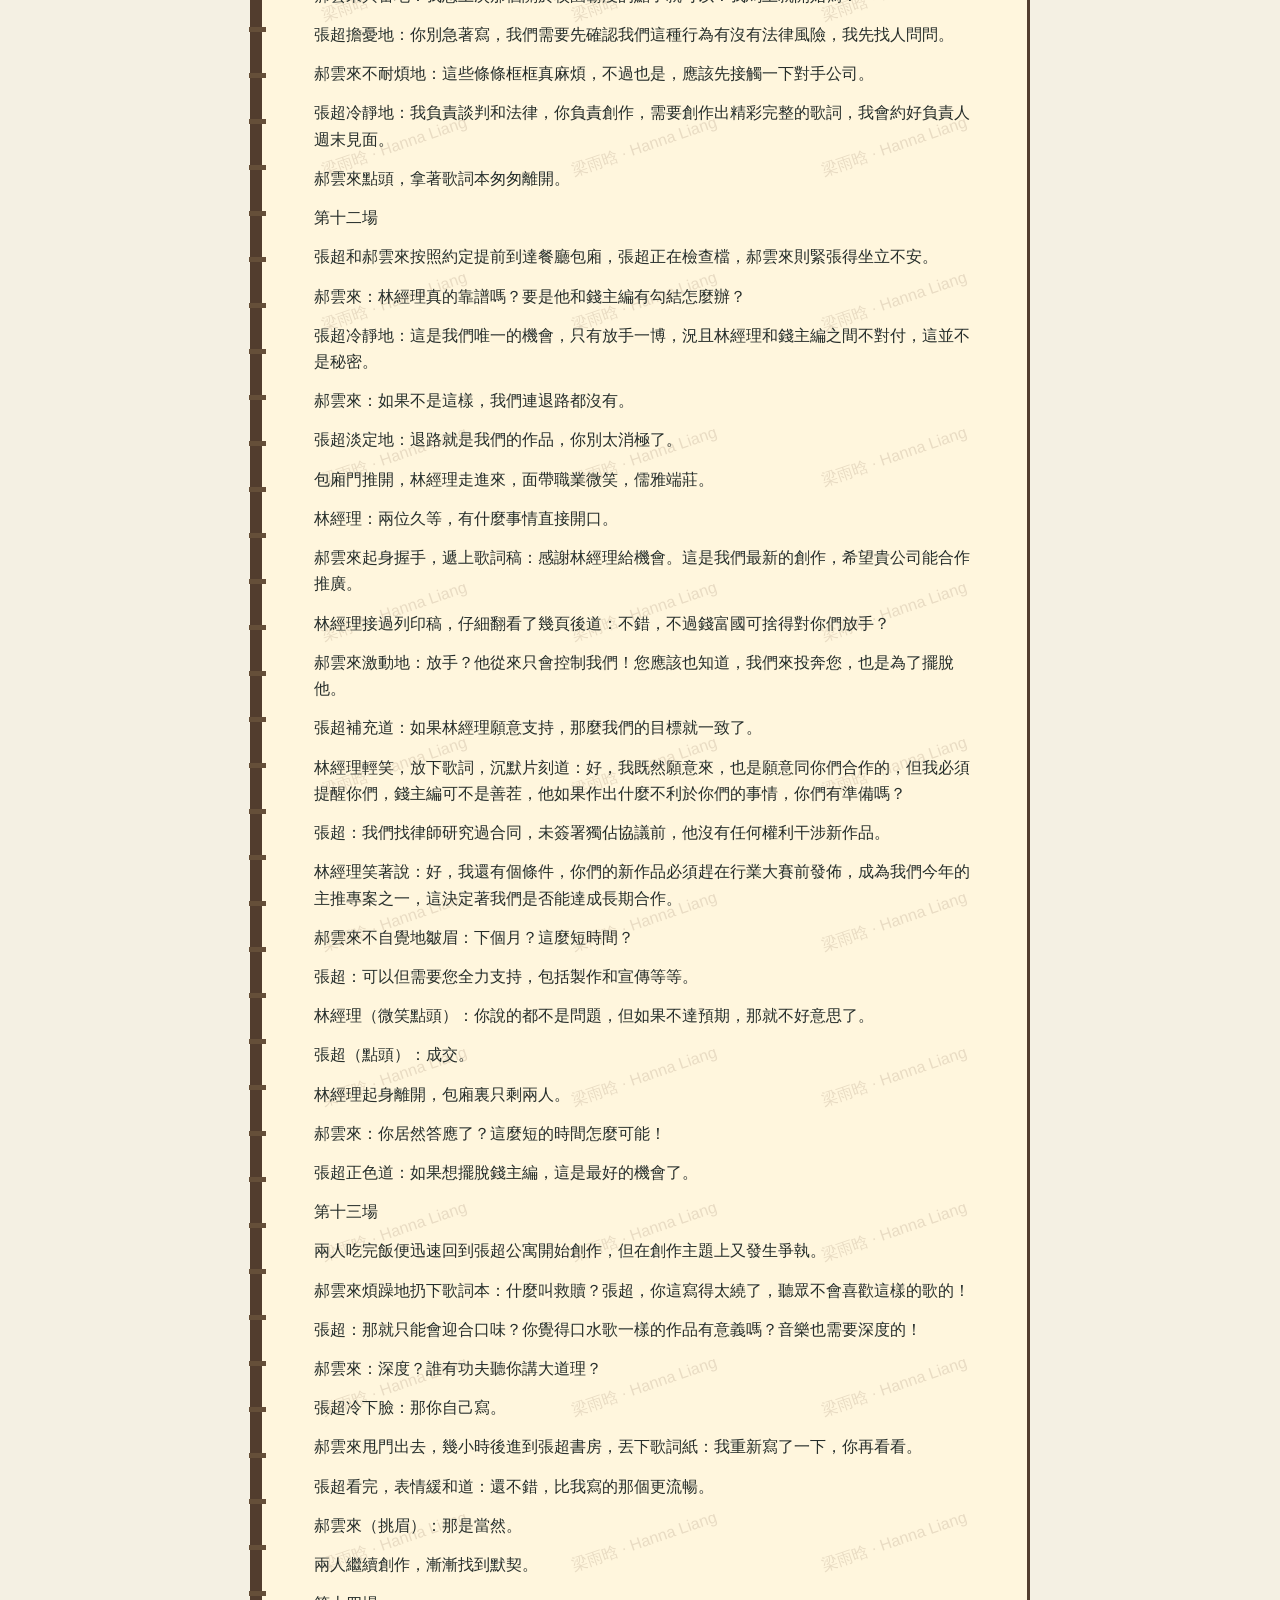
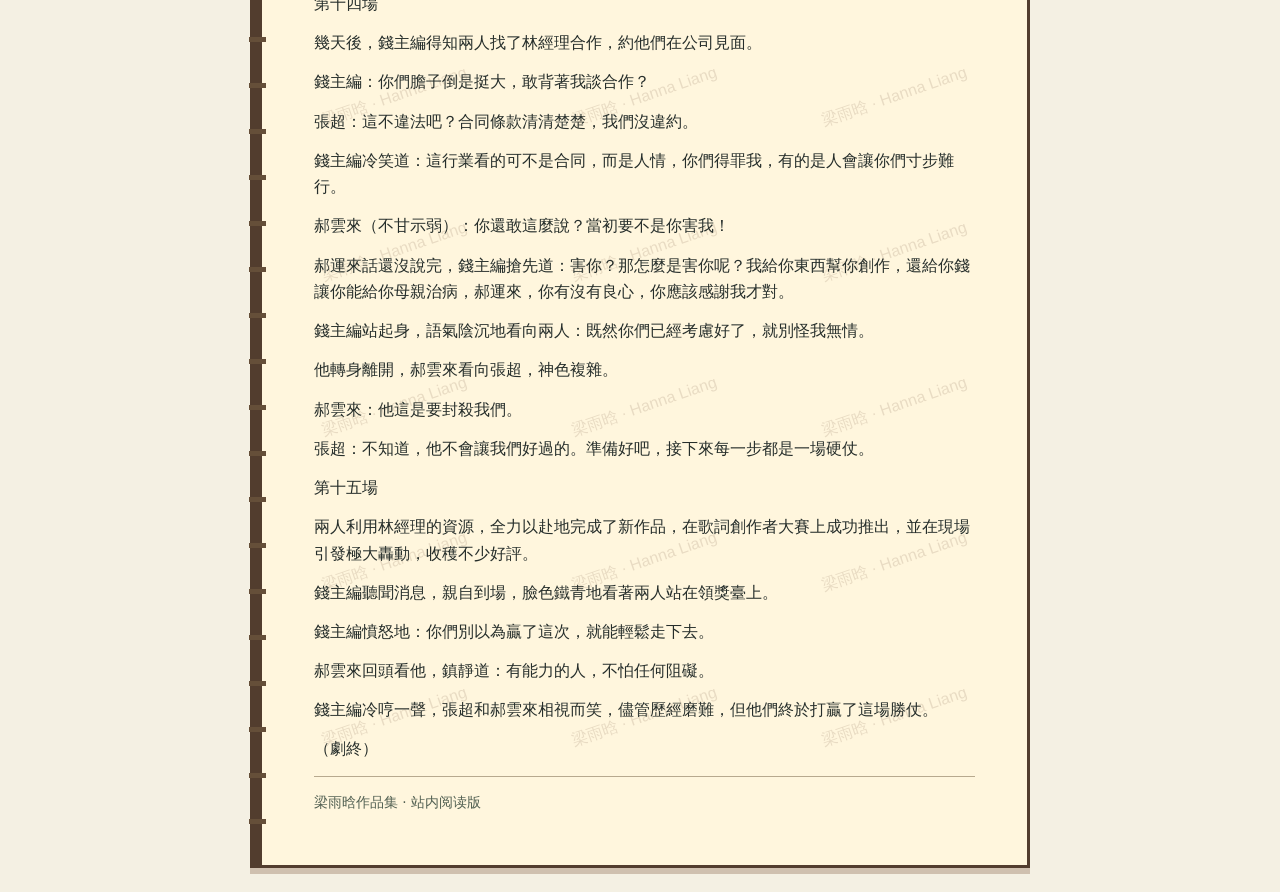
<file: read/1.html>
<!doctype html><html lang="zh-CN"><meta charset="utf-8"><meta name="viewport" content="width=device-width,initial-scale=1"><title>一条陌生的信息 · 梁雨晗</title><link rel="stylesheet" href="../site.css"><body class="reader"><main class="paper"><nav><a href="../index.html#room-notes">← 返回书架</a></nav><article><h1>一条陌生的信息</h1><p class="byline">梁雨晗 · Hanna Liang</p><p>《一條陌生的資訊》</p>
<p>梁雨晗</p>
<p>人物介紹</p>
<p>郝運來：歌詞作家</p>
<p>張超：郝運來的同門，歌詞作家</p>
<p>錢富國：主編</p>
<p>錢一：錢主編侄子</p>
<p>林經理：新老闆</p>
<p>郝運來的母親：年邁病重</p>
<p>戲劇劇本正文</p>
<p>（幕起）</p>
<p>第一場</p>
<p>新聲代歌詞頒獎典禮結束，郝運來捧著最佳歌詞作家新人獎盃走進後臺，便看見站在角落的張超。</p>
<p>郝運來試探著開口：張超，你怎麼在這裏？</p>
<p>張超冷笑：我為什麼不能來？你的頒獎禮，我總要親眼看看你是怎麼再一次“贏”我的。</p>
<p>郝運來無奈道：張超，這麼多年過去了，我向你解釋了無數次，那件事真的不是我。</p>
<p>張超挑眉，諷刺道：是嗎？郝運來，你的歌詞真的乾淨嗎？</p>
<p>張超轉身要走，郝運來急忙攔住他。</p>
<p>郝運來嚴肅：張超，我不知道你聽說了什麼，但我的歌詞沒有問題，你不要血口噴人！</p>
<p>張超冷笑，轉身離開。</p>
<p>第二場</p>
<p>錢富國坐在辦公室，桌上堆著郝運來的歌詞草稿，他臉色陰沉翻看著，郝運來站在桌前，神色拘謹。</p>
<p>錢富國抬頭，不悅道：運來，這就是你給我的新歌？你難道不覺得跟獲獎那首比起來，完全是兩碼事。你有認真在創作嗎？</p>
<p>郝運來低聲：抱歉主編，我最近狀態不太好，沒有好的靈感。</p>
<p>錢富國語氣轉冷：沒靈感？我看你倒是有點忘記自己是誰了，你只是剛得了新人獎，離真正的作詞家還差得遠呢！月底前拿不出一首能打動人的歌詞，你就收拾東西走人！</p>
<p>郝運來欲言又止，隨後轉身離開。</p>
<p>第三場</p>
<p>郝運來迷茫地躺在床上，臥室的桌子上雜亂無章地擺放著未完成的歌詞稿。手機振動，錢富國發來資訊。</p>
<p>短信內容：運來，我看你最近狀態不佳，我給送你一箱飲料來提提神，也算是為我那天對你說了難聽話的補償，好好加油吧。</p>
<p>郝運來抬頭，看到門外放著一箱綠色瓶裝飲料，他歎了口氣，把它搬進臥室，隨即打開一瓶嘗了一口，表情微微一滯。幾分鐘後，他眼神一亮，又拿起桌上的歌詞稿，快速地修改。短短兩小時，郝運來便完成了拖延多日的歌詞初稿，他放下紙筆，若有所思地盯著飲料瓶，神情疑惑又驚喜。</p>
<p>郝運來喃喃：這是什麼東西？</p>
<p>第四場</p>
<p>郝運來將剛完成的歌詞交給錢富國，錢主編低頭快速流覽，而後露出滿意的笑容。</p>
<p>錢富國點頭：不錯運來，你總算拿出點像樣的東西了，你這幾首歌詞的酬勞我會立刻打到你的帳戶，當然，我還會給你另外的獎金。</p>
<p>郝運來松了一口氣，離開錢主編會議室後，臉上終於露出輕鬆的神色，隨後漸漸變為疑惑。</p>
<p>第五場</p>
<p>郝運來坐在房間裏，盯著飲料發呆。手機響起，一條匿名短信彈出。</p>
<p>短信內容：飲料的效果如何？你若是將來能寫出好歌，你得到的酬勞將會翻倍。你或許有所懷疑，不過所有的疑問將在明天下午兩點金水路47號廢棄倉庫得到你想要的答案。</p>
<p>“叮咚” 郝運來手機收到了三萬元入賬消息提醒。</p>
<p>郝運來皺眉看著短信，正欲關掉。客廳傳來母親劇烈的咳嗽聲，他趕忙沖出去。</p>
<p>郝運來急切道：媽，你怎麼咳成這樣了？最近沒有按時去醫院復查嗎？</p>
<p>母親喘著氣擺手：不用了，藥都吃完了，再說，這不挺好的呢。</p>
<p>郝運來焦急：挺好？你連氣都喘不上了！我現在就送你去醫院！</p>
<p>母親拉住郝運來的手，聲音虛弱。</p>
<p>母親：你還有一堆的貸款呢，算了運來，再折騰，這日子還怎麼過下去？</p>
<p>郝運來愣住，攥緊拳頭，眼神流露出不甘和憤怒。他沉默片刻，把母親扶到床上。</p>
<p>郝運來他盯著螢幕，眉頭緊鎖，像是下定了某種決心。</p>
<p>第六場</p>
<p>郝運來站在倉庫前張望，自言自語：這裏真是那個地方嗎？</p>
<p>第七場</p>
<p>郝運來推門進入，倉庫燈光昏暗，門隨即“砰”地一聲關上。他一愣，轉身試圖開門，但無濟於事。</p>
<p>郝運來用力拍門，大喊：開門！有人嗎？快開門！</p>
<p>聲音在空曠的倉庫中回蕩，他的叫喊逐漸減弱，顯得無助。他轉身環顧四周，注意到角落裏有一張桌子，上面放著一瓶膠囊和一臺舊電腦。</p>
<p>郝運來自言自語，警惕地走近桌子：這是什麼？</p>
<p>他看到桌上一張紙條，拿起仔細閱讀，神色漸漸變得複雜。</p>
<p>郝運來低聲念：服用膠囊，釋放創作潛能。但作為代價，人生中最珍貴的記憶將被抹去。</p>
<p>郝運來沉默片刻，坐在桌邊，眼神遊移。他打開電腦，螢幕上出現一段文字：“點擊‘同意’後服下膠囊，你將會創作出源源不斷的精妙歌詞。”</p>
<p>郝運來掙扎地看著螢幕，語氣低沉：靈感……可是代價也太大了……</p>
<p>此時，手機響起，是母親的電話。</p>
<p>母親虛弱地：運來，怎麼還沒到家？別太累了啊。</p>
<p>郝運來努力擠出笑容：媽，我很好，您多休息，身體最重要。藥呢？吃了嗎？</p>
<p>母親搖頭，歎氣：藥啊早就沒了，這藥太貴了，我這慢性病，一時半會兒也好不了，就先不吃了吧。</p>
<p>電話斷開，郝運來愣愣盯著手機螢幕，手指不自覺地顫抖，目光再次落在膠囊瓶上。</p>
<p>郝運來喃喃道：治病，寫出好歌，難道我真的要靠這個東西嗎？</p>
<p>郝運來近乎絕望地閉上眼睛，手指輕輕觸碰膠囊瓶，猶豫不決。這時，手機再次響起，是那個陌生號碼再次發來的短信。</p>
<p>短信內容：服用它，你才有資格和我競爭，否則就等著被淘汰吧。</p>
<p>郝運來憤怒地攥緊手機：張超，原來是你！</p>
<p>郝運來這次沒有猶豫地打開膠囊瓶，凝視膠囊片刻後，閉上眼一口吞下。倉庫裏的燈光瞬間變得耀眼，他捂著頭，表情扭曲，痛苦呻吟數秒後，猛地睜開眼，神色興奮。</p>
<p>郝運來激動地自言自語：這感覺太奇妙了！我好像真的有靈感了！</p>
<p>他飛快坐到電腦前開始打歌詞。</p>
<p>郝運來邊敲鍵盤邊激動地喊：媽，我一定能給你治病！我一定會成為出色的作詞家！</p>
<p>他按下“確認”鍵，燈光瞬間變得暗淡。倉庫門“哢嗒”一聲打開，郝運來起身踉蹌地跑出去，大口地呼吸著新鮮空氣。</p>
<p>第八場</p>
<p>城市街頭的燈光照射在他的臉上，映出他焦慮又激動的神情。“叮咚”手機資訊鈴聲響起。郝運來從口袋裏掏出手機，螢幕上跳出一條資訊，發件人依舊是那個“未知號碼”。</p>
<p>短信內容：</p>
<p>“你寫的非常好，酬金會像我答應你的那樣翻倍打到你的帳戶，而那膠囊則是你接下來成功的鑰匙，你是個聰明人，你知道該怎麼做。”</p>
<p>郝運來一愣，看著入賬資訊，狐疑道：到底是誰？</p>
<p>郝運來看著手機上的短信，思緒混亂，他攥緊口袋裏剩餘的現金，心中一陣焦慮。母親的藥費，自己的未來，一切好像都要依靠它。</p>
<p>郝運來低聲喃喃：這筆錢雖然不多，但也足夠我做一些事了。”說完便快速走向附近的ATM機，經過短暫的思考，他取出了所有積蓄後便直奔醫院，給母親上繳了住院費。他把剩餘錢放進錢包，立刻在手機上搜索了倉庫的位置，他急需更多的靈感和錢財，而這次，他不再只是憑感覺行動。</p>
<p>他走向倉庫的方向，路途中再度接到一條資訊。</p>
<p>短信內容：“繼續堅持，你會得到更多的，你值得更多的。”</p>
<p>郝運來停下腳步，眼神再次變得堅定。</p>
<p>第九場</p>
<p>公園內，張超坐在長椅上，神情凝重，心中充滿矛盾和疑慮。看到張超，郝運來遲疑地走近，有些心煩意亂，開口道：找我什麼事，我很忙，你不知道嗎？</p>
<p>張超冷靜地：你最近看起來狀態很不好，運來，我必須告訴你一件事，我一直在想，如果我們不是在那時被操控，或許我們之間也不至於此。</p>
<p>郝運來面露不耐：又要說大學時的事了？我說了多少遍你比賽出現問題不是我搞的，怎麼就是不信？</p>
<p>張超略帶歉意：我明白，我當時沒有證據地認為你故意陷害我。但你知道嗎，你我根本不是唯一的受害者。是錢主編把我們逼到這一步，那個獎項，我被無端指控的抄襲，這一切都是他在背後操控的。</p>
<p>郝運來一愣，轉頭看向張超：你什麼意思？你覺得我會相信你嗎？錢主編有沒有幫助到我，我會不清楚嗎？</p>
<p>張超嚴肅地：我知道你這麼想。我曾經也覺得他是在為我們好，可最近在同學聚會的酒局上，我聽道錢一醉酒後說，錢主編想讓錢一得獎而故意陷害我，卻沒想到意外出現了你。或許他從來沒有把我們當作自己人，那個獎項根本沒有公平可言，你我都是他達成目的獲取利益的棋子，他操控著讓我們的競爭，設計了誤會的陷阱，於是我們自相殘殺，他坐收漁翁之利。</p>
<p>郝運來沉默，臉色逐漸變得陰沉，似乎開始意識到事情的真相。</p>
<p>張超輕輕歎氣，認真道：還有一件事我想問你，我覺得你最近狀態不對，你到底怎麼了？</p>
<p>郝運來不耐煩地撇撇嘴：我沒事，我最近比較忙，沒什麼大不了的。</p>
<p>張超神色凝重，關切道：不，運來，你這些天的表現，我真的覺得很不正常，我不能看著我的師弟跳進火坑。</p>
<p>郝運來明顯有些不自在，避免與張超眼神接觸，有些心虛地說：沒什麼，就是最近壓力很大，而且我媽的病情又加重了，我一直在想辦法。</p>
<p>張超繼續追問：郝運來，你不要再找藉口，你告訴我，到底發生了什麼？</p>
<p>郝運來猶豫了一下，眼神閃爍，糾結是否降最近發生的一切告訴張超。</p>
<p>第十場</p>
<p>郝運來沉默許久，近乎是自言自語道：你說的沒錯，我也感覺自己越來越不對勁，我總感覺精神經常會恍惚，但是那個藥，它真的幫了我很多，但隨之而來的代價讓我越來越無法控制。</p>
<p>張超關切道：運來，你一直告訴自己是為了母親，為了創作，所以才一直在忍耐，可現在，你變得開始依賴那個藥了，你覺得它能給你帶來靈感，能讓你做出不可能的創作，但它非常危險，背後的代價可能是你無法承受的。</p>
<p>郝運來噴怒道：我知道，但我有什麼辦法，張超，你知道什麼！</p>
<p>張超愣住，沉默不語。</p>
<p>郝運來用力閉上眼睛，語氣帶著愧疚：你說的每一句話都對，我都知道，但是我沒有其他辦法了，我媽的病一直因為錢的問題拖著不能去醫院，我再不做些什麼，她就沒有希望了，我真的不知道該怎麼辦了。</p>
<p>張超堅定地：你可以停下來的運來。藥物只是短暫的解決辦法，你這是在拿自己的未來和健康做賭注，你需要給自己一個機會，重新站起來，去面對這些挑戰。</p>
<p>郝運來抬起頭，看著張超，眼中憤怒又無奈。</p>
<p>郝運來激動道：你以為我沒想過嗎？從我第一次無緣無故暈倒後我就知道那藥的代價，但是張超，你知道嗎，有一天我發現自己連最擅長的東西都做不下去了，我還有什麼價值？</p>
<p>張超沉默片刻，突然從自己的包裏拿出一張照片，遞給郝運來。</p>
<p>張超冷靜道：運來，你知道這張照片是誰嗎？這張照片是同學聚會上錢一拿給我們看的，這個同學你也認識的，我懷疑他就是吃了和你一樣的藥品，現在已經在重症監護室了，我不知道中間過程是怎樣的，但你的狀態和錢一描述的幾乎一模一樣，所以運來，你絕對不能再靠它支撐自己了，最後的結果只會是兩敗俱傷。</p>
<p>郝運來看著照片，神色驟然變化，眼裏充滿了震驚與痛苦。</p>
<p>郝運來聲音顫抖，語氣急促：你什麼時候開始懷疑我的？</p>
<p>張超直視著他，語氣平靜：在你暈倒在辦公室的那天，不過我從沒想過你會走到這一步，但我知道你不是真的想毀掉自己，你不是這樣的人，師弟。</p>
<p>郝運來看著照片，眼裏閃爍著複雜的情感，緊握照片的手微微顫抖。</p>
<p>張超看著出神的郝運來，語氣溫和道：運來，即使你不想承認，但你已經深陷其中，必須要停下去了。你可以重新開始的，我們一起面對。</p>
<p>郝運來沉默，內心劇烈掙扎著。他神色複雜地看著張超，慢慢地眼裏終於露出一絲決心。</p>
<p>張超堅定地注視著他：我相信你，運來。我相信你能找回曾經的自己。</p>
<p>郝運來深吸一口氣，將照片收起，緊緊握住張超的手。</p>
<p>郝運來堅定地：謝謝你，張超，我知道該怎麼做了。</p>
<p>張超微微點頭，露出一絲鼓勵的笑容：接下來的路我們一起走，運來。你不是一個人。</p>
<p>第十一場</p>
<p>咖啡館的桌上擺滿了資料，包括錢主編與多家公司的“合作”記錄和兩人創作的歌詞集。張超指著其中一份合同，嚴肅道：這些都是我搜集來錢主編用來控制新人作詞家的下三濫手段，他利用拖延結款以及制定霸王條款來讓別人無法跳槽。</p>
<p>郝雲來翻看檔，疑惑道：有了這些證據，我們應該怎麼辦？</p>
<p>張超注視著他，道：用你的創意，我們需要寫出一首爆款歌詞然後賣給他最厭惡的競爭對手，幫助他們搶到市場份額，從而順利跳槽到他們公司。</p>
<p>郝雲來眼睛一亮：我們要利用他最在意的東西來反擊他？</p>
<p>張超點頭：沒錯，我們勢力單薄不能直接對抗，所以需要一個能吸引眼球的主題，來假裝和他保持合作，避免他起疑心。</p>
<p>郝雲來興奮地：我想上次那個關於校園霸淩的點子就可以！我馬上就開始寫！</p>
<p>張超擔憂地：你別急著寫，我們需要先確認我們這種行為有沒有法律風險，我先找人問問。</p>
<p>郝雲來不耐煩地：這些條條框框真麻煩，不過也是，應該先接觸一下對手公司。</p>
<p>張超冷靜地：我負責談判和法律，你負責創作，需要創作出精彩完整的歌詞，我會約好負責人週末見面。</p>
<p>郝雲來點頭，拿著歌詞本匆匆離開。</p>
<p>第十二場</p>
<p>張超和郝雲來按照約定提前到達餐廳包廂，張超正在檢查檔，郝雲來則緊張得坐立不安。</p>
<p>郝雲來：林經理真的靠譜嗎？要是他和錢主編有勾結怎麼辦？</p>
<p>張超冷靜地：這是我們唯一的機會，只有放手一博，況且林經理和錢主編之間不對付，這並不是秘密。</p>
<p>郝雲來：如果不是這樣，我們連退路都沒有。</p>
<p>張超淡定地：退路就是我們的作品，你別太消極了。</p>
<p>包廂門推開，林經理走進來，面帶職業微笑，儒雅端莊。</p>
<p>林經理：兩位久等，有什麼事情直接開口。</p>
<p>郝雲來起身握手，遞上歌詞稿：感謝林經理給機會。這是我們最新的創作，希望貴公司能合作推廣。</p>
<p>林經理接過列印稿，仔細翻看了幾頁後道：不錯，不過錢富國可捨得對你們放手？</p>
<p>郝雲來激動地：放手？他從來只會控制我們！您應該也知道，我們來投奔您，也是為了擺脫他。</p>
<p>張超補充道：如果林經理願意支持，那麼我們的目標就一致了。</p>
<p>林經理輕笑，放下歌詞，沉默片刻道：好，我既然願意來，也是願意同你們合作的，但我必須提醒你們，錢主編可不是善茬，他如果作出什麼不利於你們的事情，你們有準備嗎？</p>
<p>張超：我們找律師研究過合同，未簽署獨佔協議前，他沒有任何權利干涉新作品。</p>
<p>林經理笑著說：好，我還有個條件，你們的新作品必須趕在行業大賽前發佈，成為我們今年的主推專案之一，這決定著我們是否能達成長期合作。</p>
<p>郝雲來不自覺地皺眉：下個月？這麼短時間？</p>
<p>張超：可以但需要您全力支持，包括製作和宣傳等等。</p>
<p>林經理（微笑點頭）：你說的都不是問題，但如果不達預期，那就不好意思了。</p>
<p>張超（點頭）：成交。</p>
<p>林經理起身離開，包廂裏只剩兩人。</p>
<p>郝雲來：你居然答應了？這麼短的時間怎麼可能！</p>
<p>張超正色道：如果想擺脫錢主編，這是最好的機會了。</p>
<p>第十三場</p>
<p>兩人吃完飯便迅速回到張超公寓開始創作，但在創作主題上又發生爭執。</p>
<p>郝雲來煩躁地扔下歌詞本：什麼叫救贖？張超，你這寫得太繞了，聽眾不會喜歡這樣的歌的！</p>
<p>張超：那就只能會迎合口味？你覺得口水歌一樣的作品有意義嗎？音樂也需要深度的！</p>
<p>郝雲來：深度？誰有功夫聽你講大道理？</p>
<p>張超冷下臉：那你自己寫。</p>
<p>郝雲來甩門出去，幾小時後進到張超書房，丟下歌詞紙：我重新寫了一下，你再看看。</p>
<p>張超看完，表情緩和道：還不錯，比我寫的那個更流暢。</p>
<p>郝雲來（挑眉）：那是當然。</p>
<p>兩人繼續創作，漸漸找到默契。</p>
<p>第十四場</p>
<p>幾天後，錢主編得知兩人找了林經理合作，約他們在公司見面。</p>
<p>錢主編：你們膽子倒是挺大，敢背著我談合作？</p>
<p>張超：這不違法吧？合同條款清清楚楚，我們沒違約。</p>
<p>錢主編冷笑道：這行業看的可不是合同，而是人情，你們得罪我，有的是人會讓你們寸步難行。</p>
<p>郝雲來（不甘示弱）：你還敢這麼說？當初要不是你害我！</p>
<p>郝運來話還沒說完，錢主編搶先道：害你？那怎麼是害你呢？我給你東西幫你創作，還給你錢讓你能給你母親治病，郝運來，你有沒有良心，你應該感謝我才對。</p>
<p>錢主編站起身，語氣陰沉地看向兩人：既然你們已經考慮好了，就別怪我無情。</p>
<p>他轉身離開，郝雲來看向張超，神色複雜。</p>
<p>郝雲來：他這是要封殺我們。</p>
<p>張超：不知道，他不會讓我們好過的。準備好吧，接下來每一步都是一場硬仗。</p>
<p>第十五場</p>
<p>兩人利用林經理的資源，全力以赴地完成了新作品，在歌詞創作者大賽上成功推出，並在現場引發極大轟動，收穫不少好評。</p>
<p>錢主編聽聞消息，親自到場，臉色鐵青地看著兩人站在領獎臺上。</p>
<p>錢主編憤怒地：你們別以為贏了這次，就能輕鬆走下去。</p>
<p>郝雲來回頭看他，鎮靜道：有能力的人，不怕任何阻礙。</p>
<p>錢主編冷哼一聲，張超和郝雲來相視而笑，儘管歷經磨難，但他們終於打贏了這場勝仗。</p>
<p>（劇終）</p></article><footer>梁雨晗作品集 · 站内阅读版</footer></main></body></html>
</file>
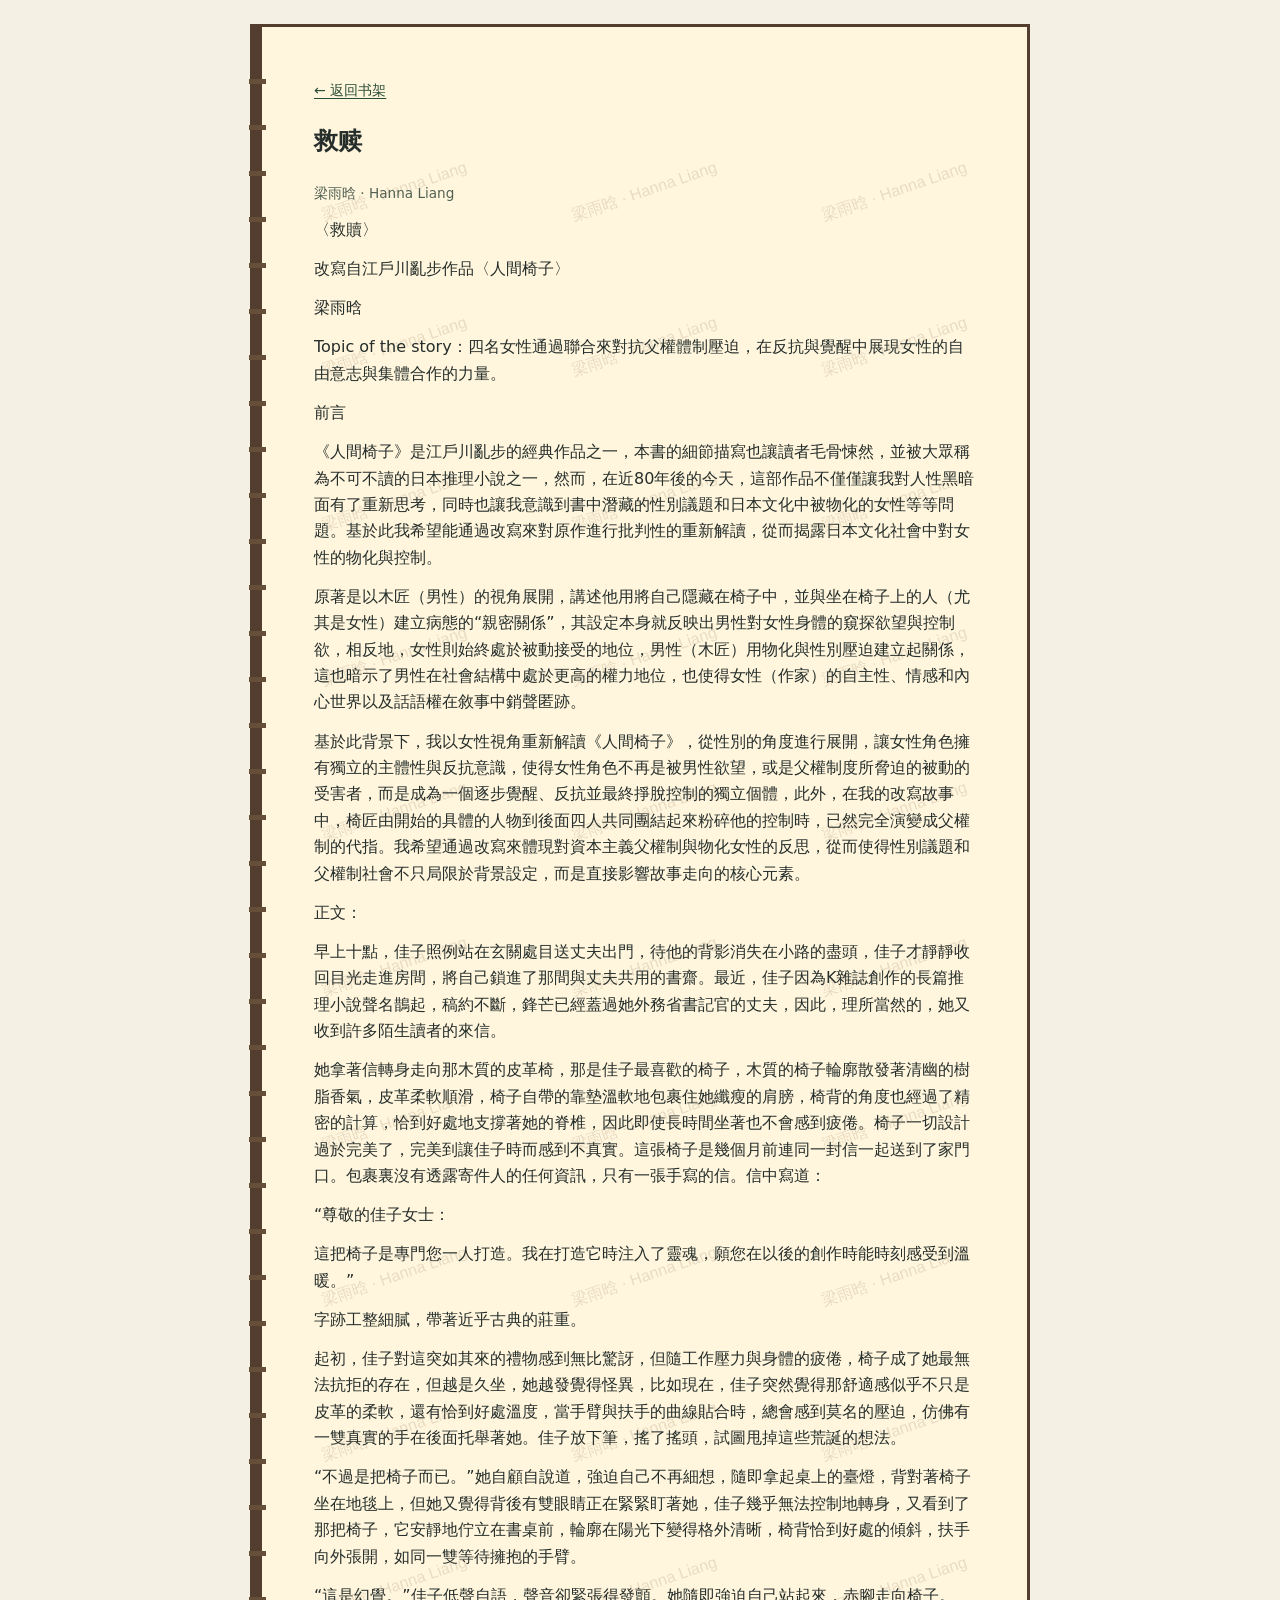
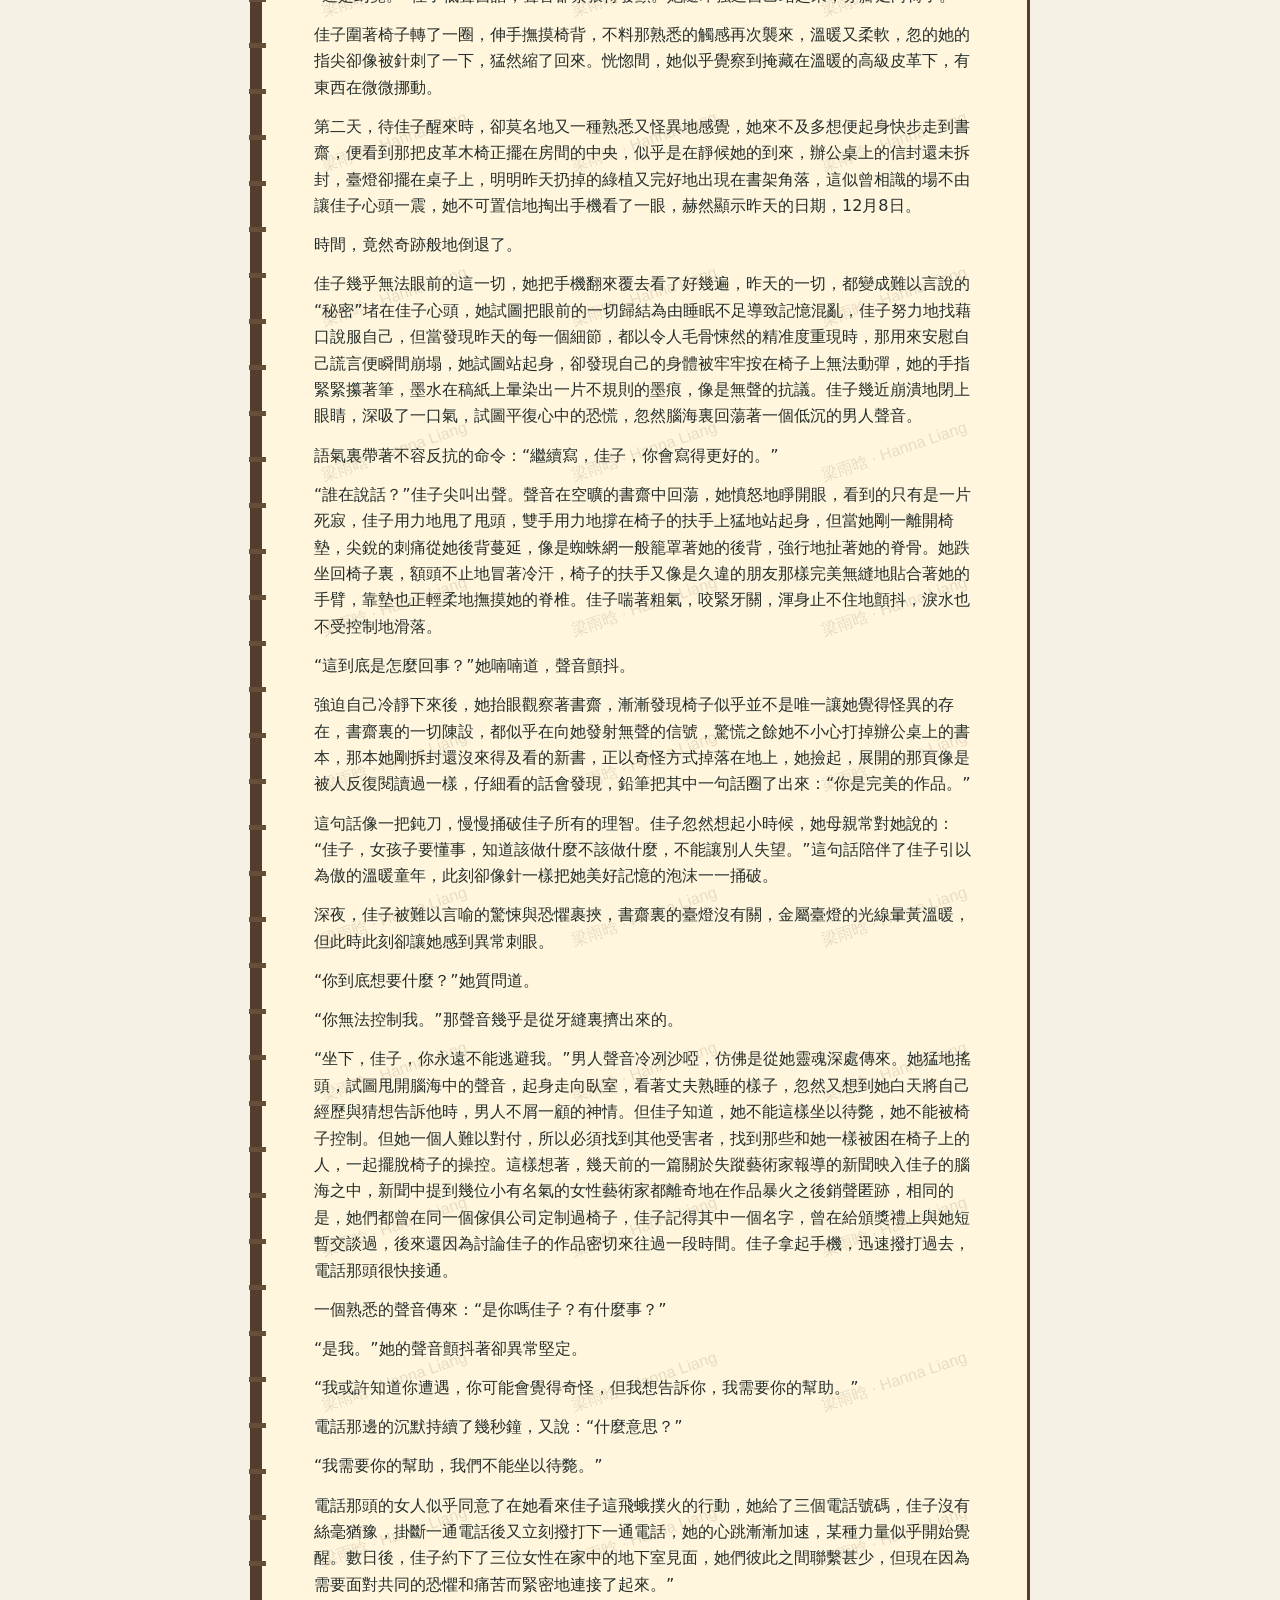
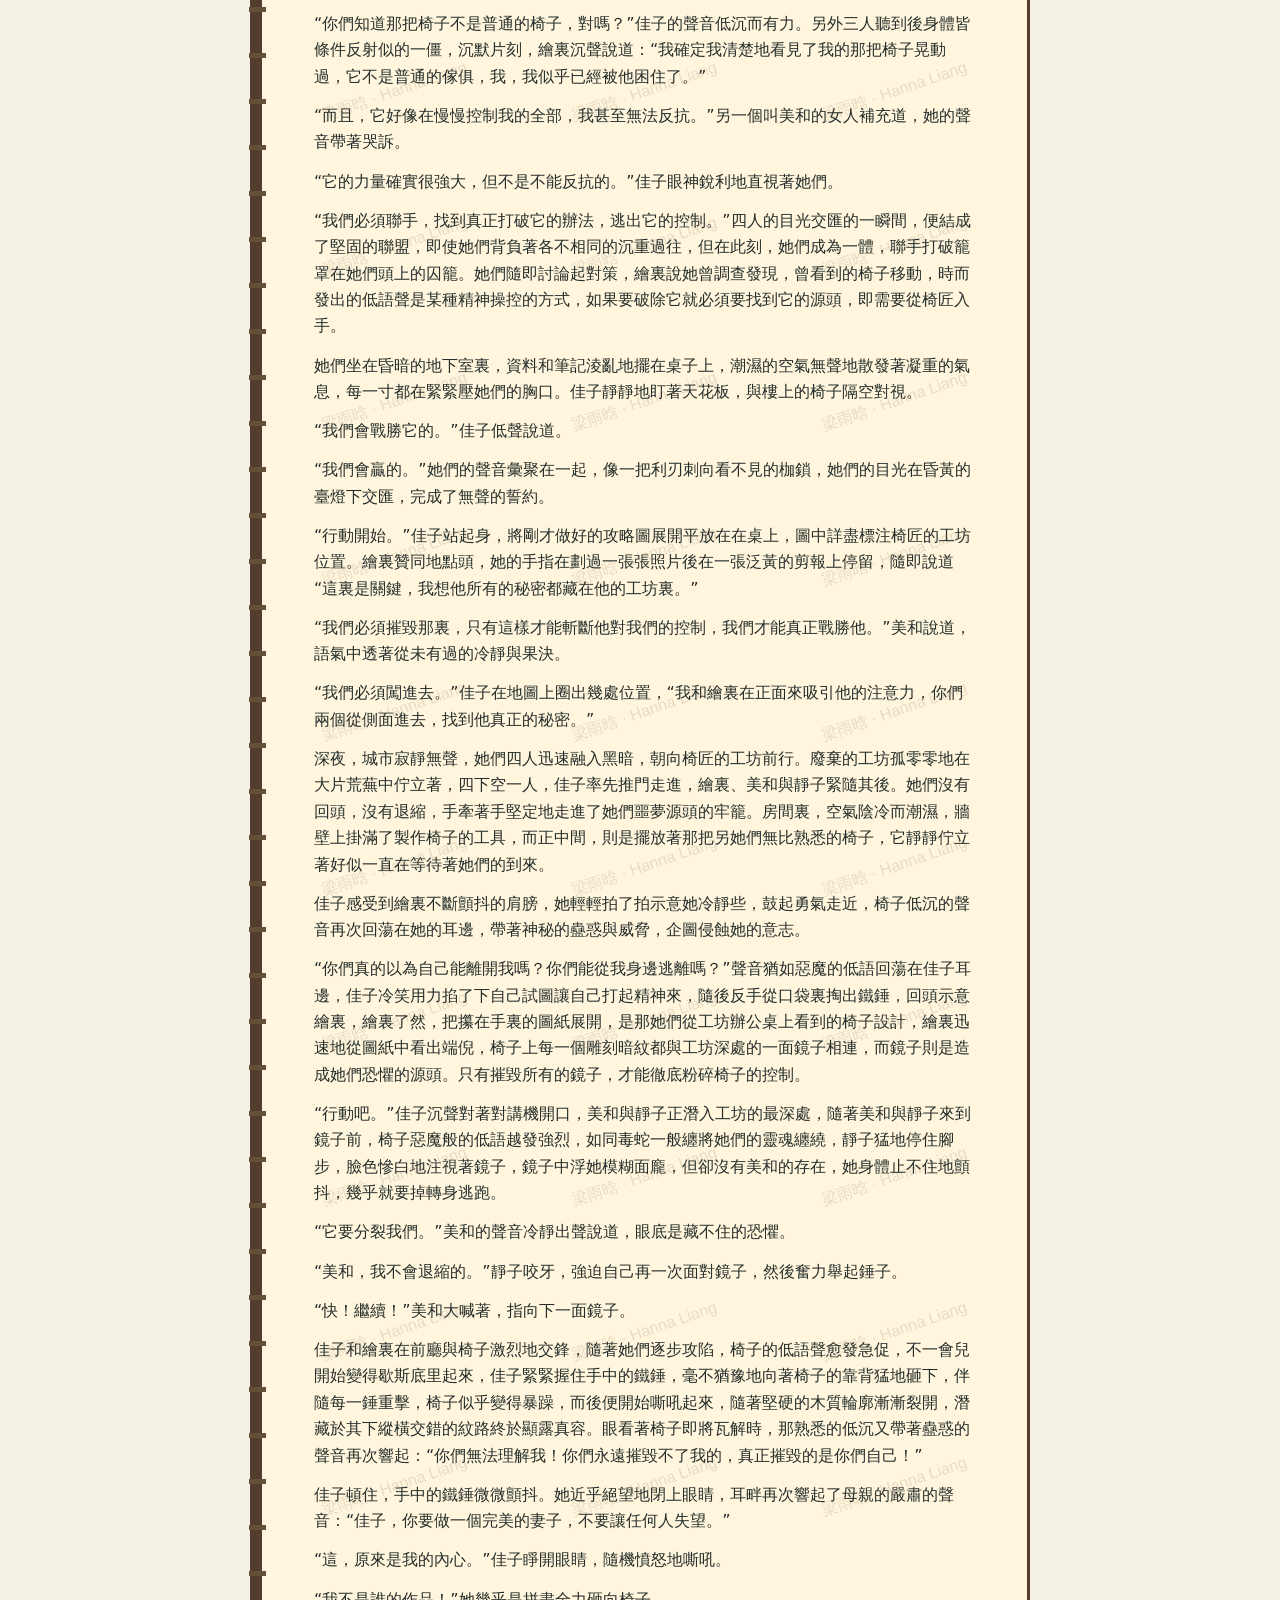
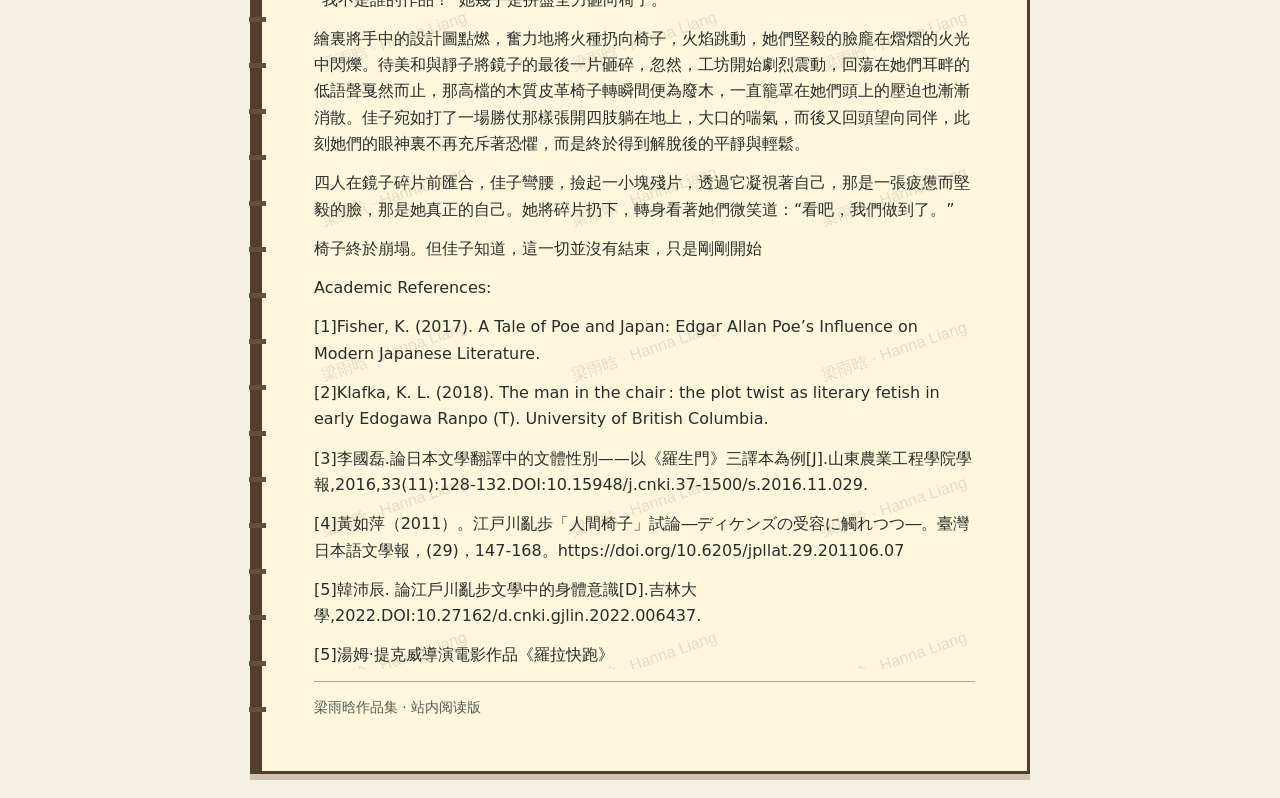
<file: read/2.html>
<!doctype html><html lang="zh-CN"><meta charset="utf-8"><meta name="viewport" content="width=device-width,initial-scale=1"><title>救赎 · 梁雨晗</title><link rel="stylesheet" href="../site.css"><body class="reader"><main class="paper"><nav><a href="../index.html#room-notes">← 返回书架</a></nav><article><h1>救赎</h1><p class="byline">梁雨晗 · Hanna Liang</p><p>〈救贖〉</p>
<p>改寫自江戶川亂步作品〈人間椅子〉</p>
<p>梁雨晗</p>
<p>Topic of the story：四名女性通過聯合來對抗父權體制壓迫，在反抗與覺醒中展現女性的自由意志與集體合作的力量。</p>
<p>前言</p>
<p>《人間椅子》是江戶川亂步的經典作品之一，本書的細節描寫也讓讀者毛骨悚然，並被大眾稱為不可不讀的日本推理小說之一，然而，在近80年後的今天，這部作品不僅僅讓我對人性黑暗面有了重新思考，同時也讓我意識到書中潛藏的性別議題和日本文化中被物化的女性等等問題。基於此我希望能通過改寫來對原作進行批判性的重新解讀，從而揭露日本文化社會中對女性的物化與控制。</p>
<p>原著是以木匠（男性）的視角展開，講述他用將自己隱藏在椅子中，並與坐在椅子上的人（尤其是女性）建立病態的“親密關係”，其設定本身就反映出男性對女性身體的窺探欲望與控制欲，相反地，女性則始終處於被動接受的地位，男性（木匠）用物化與性別壓迫建立起關係，這也暗示了男性在社會結構中處於更高的權力地位，也使得女性（作家）的自主性、情感和內心世界以及話語權在敘事中銷聲匿跡。</p>
<p>基於此背景下，我以女性視角重新解讀《人間椅子》，從性別的角度進行展開，讓女性角色擁有獨立的主體性與反抗意識，使得女性角色不再是被男性欲望，或是父權制度所脅迫的被動的受害者，而是成為一個逐步覺醒、反抗並最終掙脫控制的獨立個體，此外，在我的改寫故事中，椅匠由開始的具體的人物到後面四人共同團結起來粉碎他的控制時，已然完全演變成父權制的代指。我希望通過改寫來體現對資本主義父權制與物化女性的反思，從而使得性別議題和父權制社會不只局限於背景設定，而是直接影響故事走向的核心元素。</p>
<p>正文：</p>
<p>早上十點，佳子照例站在玄關處目送丈夫出門，待他的背影消失在小路的盡頭，佳子才靜靜收回目光走進房間，將自己鎖進了那間與丈夫共用的書齋。最近，佳子因為K雜誌創作的長篇推理小說聲名鵲起，稿約不斷，鋒芒已經蓋過她外務省書記官的丈夫，因此，理所當然的，她又收到許多陌生讀者的來信。</p>
<p>她拿著信轉身走向那木質的皮革椅，那是佳子最喜歡的椅子，木質的椅子輪廓散發著清幽的樹脂香氣，皮革柔軟順滑，椅子自帶的靠墊溫軟地包裹住她纖瘦的肩膀，椅背的角度也經過了精密的計算，恰到好處地支撐著她的脊椎，因此即使長時間坐著也不會感到疲倦。椅子一切設計過於完美了，完美到讓佳子時而感到不真實。這張椅子是幾個月前連同一封信一起送到了家門口。包裹裏沒有透露寄件人的任何資訊，只有一張手寫的信。信中寫道：</p>
<p>“尊敬的佳子女士：</p>
<p>這把椅子是專門您一人打造。我在打造它時注入了靈魂，願您在以後的創作時能時刻感受到溫暖。”</p>
<p>字跡工整細膩，帶著近乎古典的莊重。</p>
<p>起初，佳子對這突如其來的禮物感到無比驚訝，但隨工作壓力與身體的疲倦，椅子成了她最無法抗拒的存在，但越是久坐，她越發覺得怪異，比如現在，佳子突然覺得那舒適感似乎不只是皮革的柔軟，還有恰到好處溫度，當手臂與扶手的曲線貼合時，總會感到莫名的壓迫，仿佛有一雙真實的手在後面托舉著她。佳子放下筆，搖了搖頭，試圖甩掉這些荒誕的想法。</p>
<p>“不過是把椅子而已。”她自顧自說道，強迫自己不再細想，隨即拿起桌上的臺燈，背對著椅子坐在地毯上，但她又覺得背後有雙眼睛正在緊緊盯著她，佳子幾乎無法控制地轉身，又看到了那把椅子，它安靜地佇立在書桌前，輪廓在陽光下變得格外清晰，椅背恰到好處的傾斜，扶手向外張開，如同一雙等待擁抱的手臂。</p>
<p>“這是幻覺。”佳子低聲自語，聲音卻緊張得發顫。她隨即強迫自己站起來，赤腳走向椅子。</p>
<p>佳子圍著椅子轉了一圈，伸手撫摸椅背，不料那熟悉的觸感再次襲來，溫暖又柔軟，忽的她的指尖卻像被針刺了一下，猛然縮了回來。恍惚間，她似乎覺察到掩藏在溫暖的高級皮革下，有東西在微微挪動。</p>
<p>第二天，待佳子醒來時，卻莫名地又一種熟悉又怪異地感覺，她來不及多想便起身快步走到書齋，便看到那把皮革木椅正擺在房間的中央，似乎是在靜候她的到來，辦公桌上的信封還未拆封，臺燈卻擺在桌子上，明明昨天扔掉的綠植又完好地出現在書架角落，這似曾相識的場不由讓佳子心頭一震，她不可置信地掏出手機看了一眼，赫然顯示昨天的日期，12月8日。</p>
<p>時間，竟然奇跡般地倒退了。</p>
<p>佳子幾乎無法眼前的這一切，她把手機翻來覆去看了好幾遍，昨天的一切，都變成難以言說的“秘密”堵在佳子心頭，她試圖把眼前的一切歸結為由睡眠不足導致記憶混亂，佳子努力地找藉口說服自己，但當發現昨天的每一個細節，都以令人毛骨悚然的精准度重現時，那用來安慰自己謊言便瞬間崩塌，她試圖站起身，卻發現自己的身體被牢牢按在椅子上無法動彈，她的手指緊緊攥著筆，墨水在稿紙上暈染出一片不規則的墨痕，像是無聲的抗議。佳子幾近崩潰地閉上眼睛，深吸了一口氣，試圖平復心中的恐慌，忽然腦海裏回蕩著一個低沉的男人聲音。</p>
<p>語氣裏帶著不容反抗的命令：“繼續寫，佳子，你會寫得更好的。”</p>
<p>“誰在說話？”佳子尖叫出聲。聲音在空曠的書齋中回蕩，她憤怒地睜開眼，看到的只有是一片死寂，佳子用力地甩了甩頭，雙手用力地撐在椅子的扶手上猛地站起身，但當她剛一離開椅墊，尖銳的刺痛從她後背蔓延，像是蜘蛛網一般籠罩著她的後背，強行地扯著她的脊骨。她跌坐回椅子裏，額頭不止地冒著冷汗，椅子的扶手又像是久違的朋友那樣完美無縫地貼合著她的手臂，靠墊也正輕柔地撫摸她的脊椎。佳子喘著粗氣，咬緊牙關，渾身止不住地顫抖，淚水也不受控制地滑落。</p>
<p>“這到底是怎麼回事？”她喃喃道，聲音顫抖。</p>
<p>強迫自己冷靜下來後，她抬眼觀察著書齋，漸漸發現椅子似乎並不是唯一讓她覺得怪異的存在，書齋裏的一切陳設，都似乎在向她發射無聲的信號，驚慌之餘她不小心打掉辦公桌上的書本，那本她剛拆封還沒來得及看的新書，正以奇怪方式掉落在地上，她撿起，展開的那頁像是被人反復閱讀過一樣，仔細看的話會發現，鉛筆把其中一句話圈了出來：“你是完美的作品。”</p>
<p>這句話像一把鈍刀，慢慢捅破佳子所有的理智。佳子忽然想起小時候，她母親常對她說的：“佳子，女孩子要懂事，知道該做什麼不該做什麼，不能讓別人失望。”這句話陪伴了佳子引以為傲的溫暖童年，此刻卻像針一樣把她美好記憶的泡沫一一捅破。</p>
<p>深夜，佳子被難以言喻的驚悚與恐懼裹挾，書齋裏的臺燈沒有關，金屬臺燈的光線暈黃溫暖，但此時此刻卻讓她感到異常刺眼。</p>
<p>“你到底想要什麼？”她質問道。</p>
<p>“你無法控制我。”那聲音幾乎是從牙縫裏擠出來的。</p>
<p>“坐下，佳子，你永遠不能逃避我。”男人聲音冷冽沙啞，仿佛是從她靈魂深處傳來。她猛地搖頭，試圖甩開腦海中的聲音，起身走向臥室，看著丈夫熟睡的樣子，忽然又想到她白天將自己經歷與猜想告訴他時，男人不屑一顧的神情。但佳子知道，她不能這樣坐以待斃，她不能被椅子控制。但她一個人難以對付，所以必須找到其他受害者，找到那些和她一樣被困在椅子上的人，一起擺脫椅子的操控。這樣想著，幾天前的一篇關於失蹤藝術家報導的新聞映入佳子的腦海之中，新聞中提到幾位小有名氣的女性藝術家都離奇地在作品暴火之後銷聲匿跡，相同的是，她們都曾在同一個傢俱公司定制過椅子，佳子記得其中一個名字，曾在給頒獎禮上與她短暫交談過，後來還因為討論佳子的作品密切來往過一段時間。佳子拿起手機，迅速撥打過去，電話那頭很快接通。</p>
<p>一個熟悉的聲音傳來：“是你嗎佳子？有什麼事？”</p>
<p>“是我。”她的聲音顫抖著卻異常堅定。</p>
<p>“我或許知道你遭遇，你可能會覺得奇怪，但我想告訴你，我需要你的幫助。”</p>
<p>電話那邊的沉默持續了幾秒鐘，又說：“什麼意思？”</p>
<p>“我需要你的幫助，我們不能坐以待斃。”</p>
<p>電話那頭的女人似乎同意了在她看來佳子這飛蛾撲火的行動，她給了三個電話號碼，佳子沒有絲毫猶豫，掛斷一通電話後又立刻撥打下一通電話，她的心跳漸漸加速，某種力量似乎開始覺醒。數日後，佳子約下了三位女性在家中的地下室見面，她們彼此之間聯繫甚少，但現在因為需要面對共同的恐懼和痛苦而緊密地連接了起來。”</p>
<p>“你們知道那把椅子不是普通的椅子，對嗎？”佳子的聲音低沉而有力。另外三人聽到後身體皆條件反射似的一僵，沉默片刻，繪裏沉聲說道：“我確定我清楚地看見了我的那把椅子晃動過，它不是普通的傢俱，我，我似乎已經被他困住了。”</p>
<p>“而且，它好像在慢慢控制我的全部，我甚至無法反抗。”另一個叫美和的女人補充道，她的聲音帶著哭訴。</p>
<p>“它的力量確實很強大，但不是不能反抗的。”佳子眼神銳利地直視著她們。</p>
<p>“我們必須聯手，找到真正打破它的辦法，逃出它的控制。”四人的目光交匯的一瞬間，便結成了堅固的聯盟，即使她們背負著各不相同的沉重過往，但在此刻，她們成為一體，聯手打破籠罩在她們頭上的囚籠。她們隨即討論起對策，繪裏說她曾調查發現，曾看到的椅子移動，時而發出的低語聲是某種精神操控的方式，如果要破除它就必須要找到它的源頭，即需要從椅匠入手。</p>
<p>她們坐在昏暗的地下室裏，資料和筆記淩亂地擺在桌子上，潮濕的空氣無聲地散發著凝重的氣息，每一寸都在緊緊壓她們的胸口。佳子靜靜地盯著天花板，與樓上的椅子隔空對視。</p>
<p>“我們會戰勝它的。”佳子低聲說道。</p>
<p>“我們會贏的。”她們的聲音彙聚在一起，像一把利刃刺向看不見的枷鎖，她們的目光在昏黃的臺燈下交匯，完成了無聲的誓約。</p>
<p>“行動開始。”佳子站起身，將剛才做好的攻略圖展開平放在在桌上，圖中詳盡標注椅匠的工坊位置。繪裏贊同地點頭，她的手指在劃過一張張照片後在一張泛黃的剪報上停留，隨即說道“這裏是關鍵，我想他所有的秘密都藏在他的工坊裏。”</p>
<p>“我們必須摧毀那裏，只有這樣才能斬斷他對我們的控制，我們才能真正戰勝他。”美和說道，語氣中透著從未有過的冷靜與果決。</p>
<p>“我們必須闖進去。”佳子在地圖上圈出幾處位置，“我和繪裏在正面來吸引他的注意力，你們兩個從側面進去，找到他真正的秘密。”</p>
<p>深夜，城市寂靜無聲，她們四人迅速融入黑暗，朝向椅匠的工坊前行。廢棄的工坊孤零零地在大片荒蕪中佇立著，四下空一人，佳子率先推門走進，繪裏、美和與靜子緊隨其後。她們沒有回頭，沒有退縮，手牽著手堅定地走進了她們噩夢源頭的牢籠。房間裏，空氣陰冷而潮濕，牆壁上掛滿了製作椅子的工具，而正中間，則是擺放著那把另她們無比熟悉的椅子，它靜靜佇立著好似一直在等待著她們的到來。</p>
<p>佳子感受到繪裏不斷顫抖的肩膀，她輕輕拍了拍示意她冷靜些，鼓起勇氣走近，椅子低沉的聲音再次回蕩在她的耳邊，帶著神秘的蠱惑與威脅，企圖侵蝕她的意志。</p>
<p>“你們真的以為自己能離開我嗎？你們能從我身邊逃離嗎？”聲音猶如惡魔的低語回蕩在佳子耳邊，佳子冷笑用力掐了下自己試圖讓自己打起精神來，隨後反手從口袋裏掏出鐵錘，回頭示意繪裏，繪裏了然，把攥在手裏的圖紙展開，是那她們從工坊辦公桌上看到的椅子設計，繪裏迅速地從圖紙中看出端倪，椅子上每一個雕刻暗紋都與工坊深處的一面鏡子相連，而鏡子則是造成她們恐懼的源頭。只有摧毀所有的鏡子，才能徹底粉碎椅子的控制。</p>
<p>“行動吧。”佳子沉聲對著對講機開口，美和與靜子正潛入工坊的最深處，隨著美和與靜子來到鏡子前，椅子惡魔般的低語越發強烈，如同毒蛇一般纏將她們的靈魂纏繞，靜子猛地停住腳步，臉色慘白地注視著鏡子，鏡子中浮她模糊面龐，但卻沒有美和的存在，她身體止不住地顫抖，幾乎就要掉轉身逃跑。</p>
<p>“它要分裂我們。”美和的聲音冷靜出聲說道，眼底是藏不住的恐懼。</p>
<p>“美和，我不會退縮的。”靜子咬牙，強迫自己再一次面對鏡子，然後奮力舉起錘子。</p>
<p>“快！繼續！”美和大喊著，指向下一面鏡子。</p>
<p>佳子和繪裏在前廳與椅子激烈地交鋒，隨著她們逐步攻陷，椅子的低語聲愈發急促，不一會兒開始變得歇斯底里起來，佳子緊緊握住手中的鐵錘，毫不猶豫地向著椅子的靠背猛地砸下，伴隨每一錘重擊，椅子似乎變得暴躁，而後便開始嘶吼起來，隨著堅硬的木質輪廓漸漸裂開，潛藏於其下縱橫交錯的紋路終於顯露真容。眼看著椅子即將瓦解時，那熟悉的低沉又帶著蠱惑的聲音再次響起：“你們無法理解我！你們永遠摧毀不了我的，真正摧毀的是你們自己！”</p>
<p>佳子頓住，手中的鐵錘微微顫抖。她近乎絕望地閉上眼睛，耳畔再次響起了母親的嚴肅的聲音：“佳子，你要做一個完美的妻子，不要讓任何人失望。”</p>
<p>“這，原來是我的內心。”佳子睜開眼睛，隨機憤怒地嘶吼。</p>
<p>“我不是誰的作品！”她幾乎是拼盡全力砸向椅子。</p>
<p>繪裏將手中的設計圖點燃，奮力地將火種扔向椅子，火焰跳動，她們堅毅的臉龐在熠熠的火光中閃爍。待美和與靜子將鏡子的最後一片砸碎，忽然，工坊開始劇烈震動，回蕩在她們耳畔的低語聲戛然而止，那高檔的木質皮革椅子轉瞬間便為廢木，一直籠罩在她們頭上的壓迫也漸漸消散。佳子宛如打了一場勝仗那樣張開四肢躺在地上，大口的喘氣，而後又回頭望向同伴，此刻她們的眼神裏不再充斥著恐懼，而是終於得到解脫後的平靜與輕鬆。</p>
<p>四人在鏡子碎片前匯合，佳子彎腰，撿起一小塊殘片，透過它凝視著自己，那是一張疲憊而堅毅的臉，那是她真正的自己。她將碎片扔下，轉身看著她們微笑道：“看吧，我們做到了。”</p>
<p>椅子終於崩塌。但佳子知道，這一切並沒有結束，只是剛剛開始</p>
<p>Academic References:</p>
<p>[1]Fisher, K. (2017). A Tale of Poe and Japan: Edgar Allan Poe’s Influence on Modern Japanese Literature.</p>
<p>[2]Klafka, K. L. (2018). The man in the chair : the plot twist as literary fetish in early Edogawa Ranpo (T). University of British Columbia.</p>
<p>[3]李國磊.論日本文學翻譯中的文體性別——以《羅生門》三譯本為例[J].山東農業工程學院學報,2016,33(11):128-132.DOI:10.15948/j.cnki.37-1500/s.2016.11.029.</p>
<p>[4]黃如萍（2011）。江戸川亂歩「人間椅子」試論―ディケンズの受容に觸れつつ―。臺灣日本語文學報，(29)，147-168。https://doi.org/10.6205/jpllat.29.201106.07</p>
<p>[5]韓沛辰. 論江戶川亂步文學中的身體意識[D].吉林大學,2022.DOI:10.27162/d.cnki.gjlin.2022.006437.</p>
<p>[5]湯姆·提克威導演電影作品《羅拉快跑》</p></article><footer>梁雨晗作品集 · 站内阅读版</footer></main></body></html>
</file>
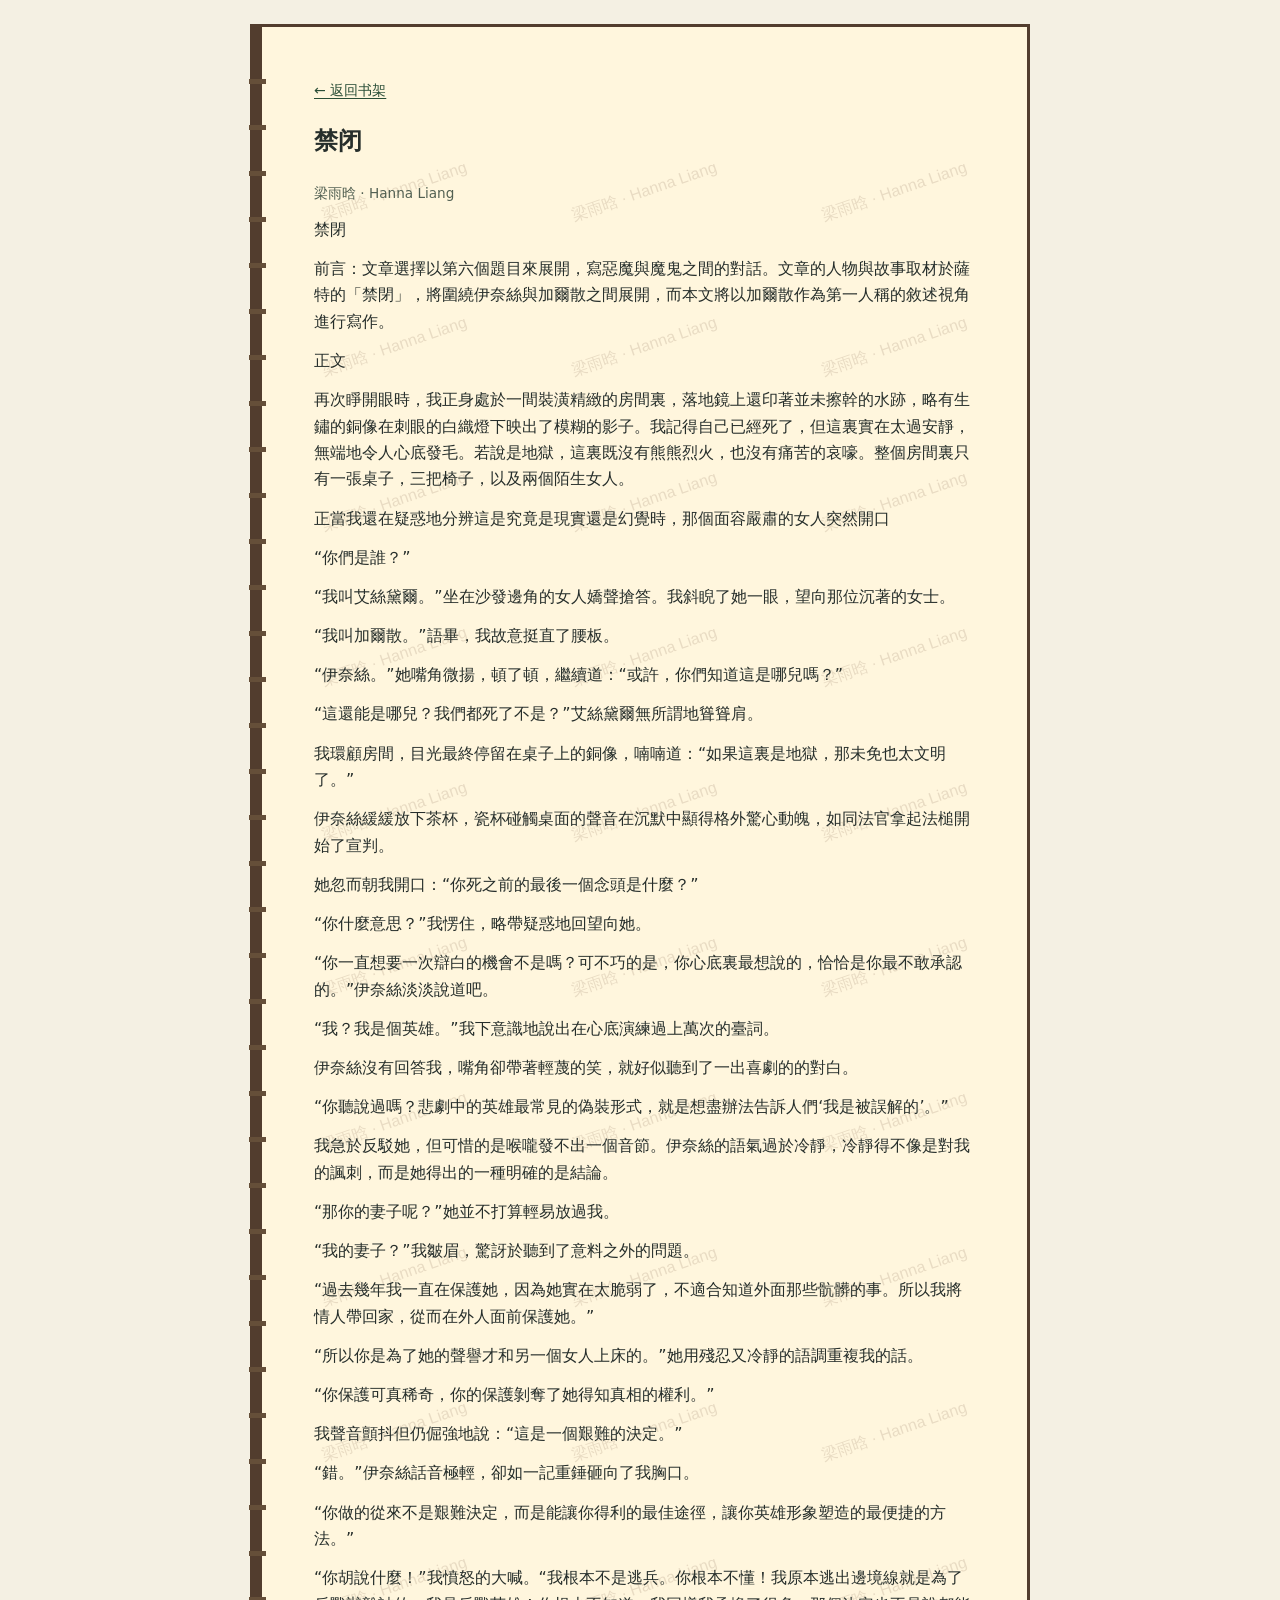
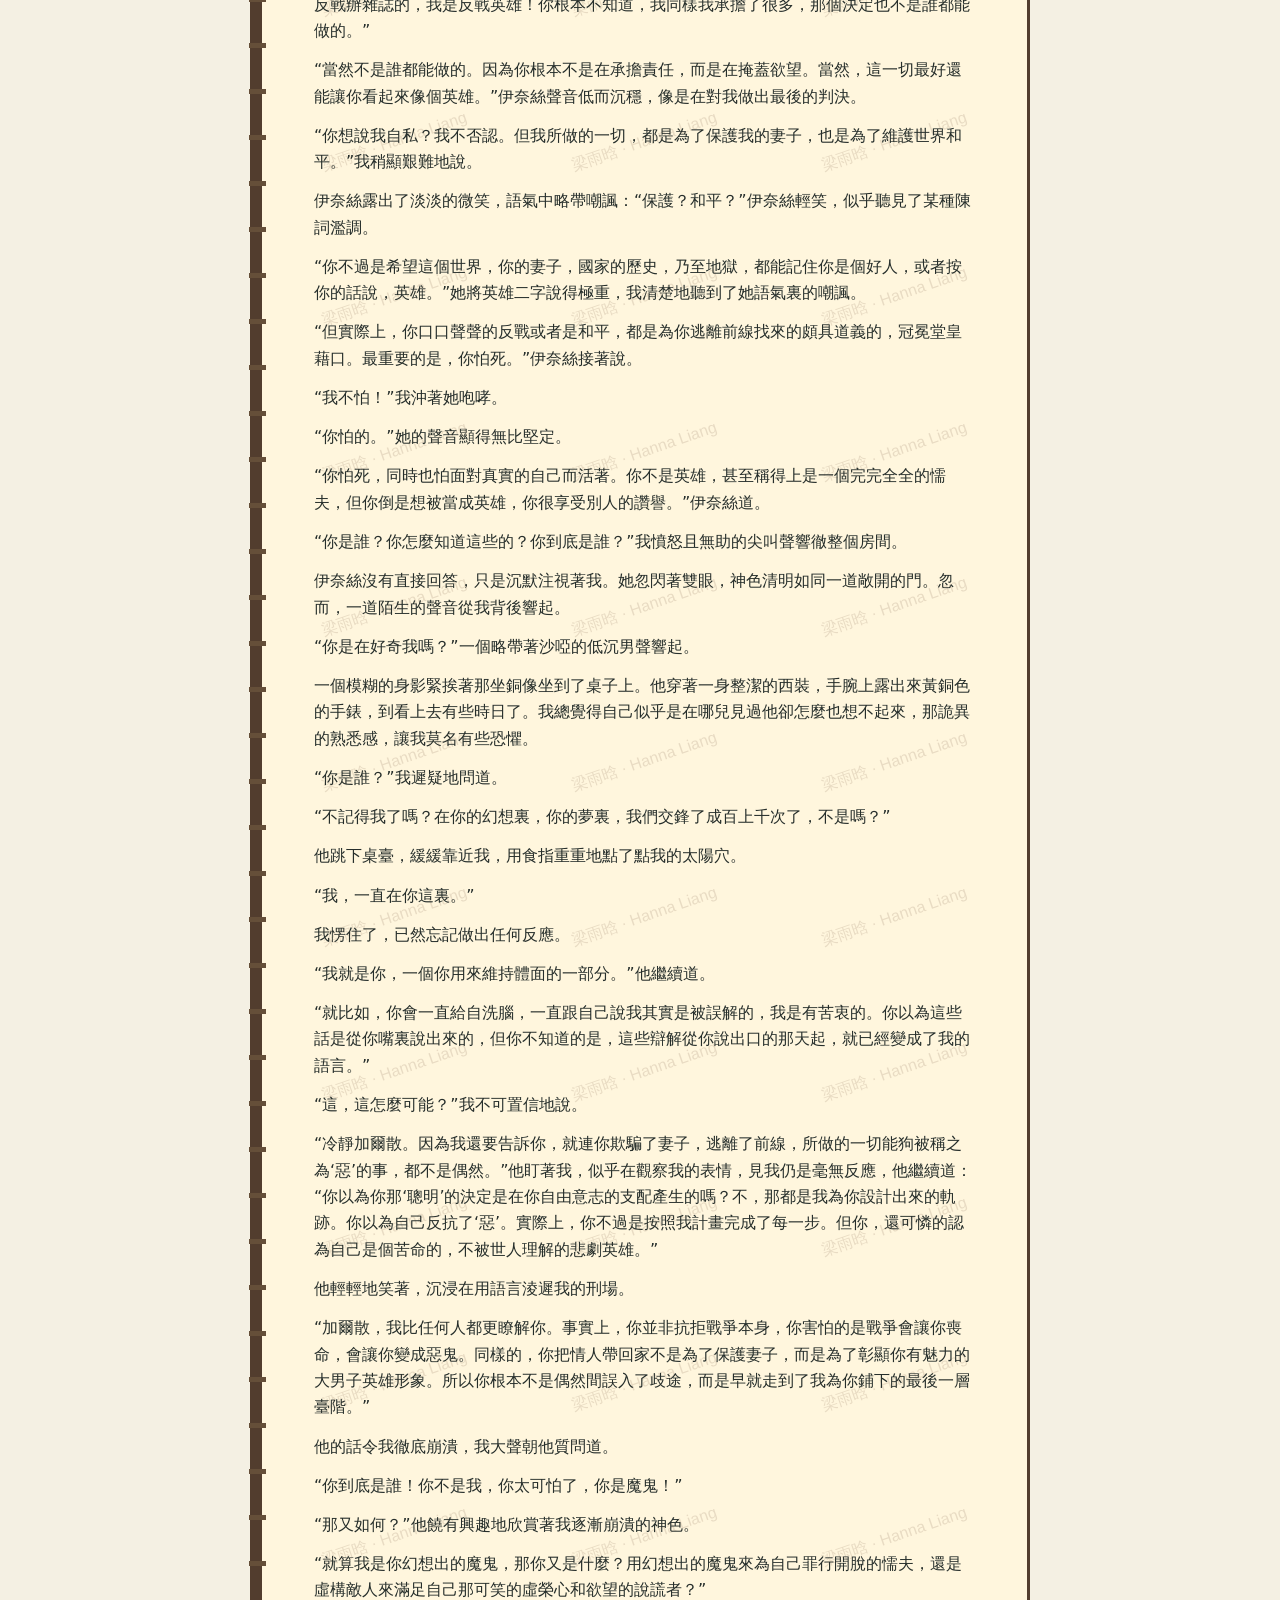
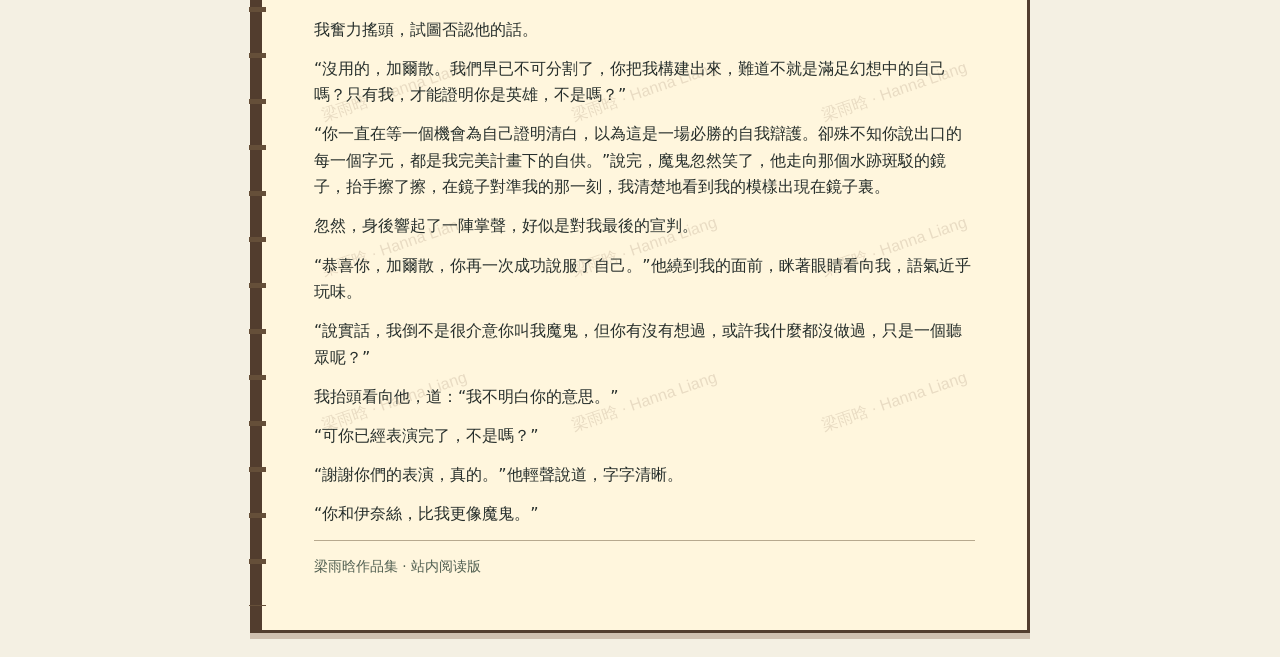
<file: read/3.html>
<!doctype html><html lang="zh-CN"><meta charset="utf-8"><meta name="viewport" content="width=device-width,initial-scale=1"><title>禁闭 · 梁雨晗</title><link rel="stylesheet" href="../site.css"><body class="reader"><main class="paper"><nav><a href="../index.html#room-notes">← 返回书架</a></nav><article><h1>禁闭</h1><p class="byline">梁雨晗 · Hanna Liang</p><p>禁閉</p>
<p>前言：文章選擇以第六個題目來展開，寫惡魔與魔鬼之間的對話。文章的人物與故事取材於薩特的「禁閉」，將圍繞伊奈絲與加爾散之間展開，而本文將以加爾散作為第一人稱的敘述視角進行寫作。</p>
<p>正文</p>
<p>再次睜開眼時，我正身處於一間裝潢精緻的房間裏，落地鏡上還印著並未擦幹的水跡，略有生鏽的銅像在刺眼的白織燈下映出了模糊的影子。我記得自己已經死了，但這裏實在太過安靜，無端地令人心底發毛。若說是地獄，這裏既沒有熊熊烈火，也沒有痛苦的哀嚎。整個房間裏只有一張桌子，三把椅子，以及兩個陌生女人。</p>
<p>正當我還在疑惑地分辨這是究竟是現實還是幻覺時，那個面容嚴肅的女人突然開口</p>
<p>“你們是誰？”</p>
<p>“我叫艾絲黛爾。”坐在沙發邊角的女人嬌聲搶答。我斜睨了她一眼，望向那位沉著的女士。</p>
<p>“我叫加爾散。”語畢，我故意挺直了腰板。</p>
<p>“伊奈絲。”她嘴角微揚，頓了頓，繼續道：“或許，你們知道這是哪兒嗎？”</p>
<p>“這還能是哪兒？我們都死了不是？”艾絲黛爾無所謂地聳聳肩。</p>
<p>我環顧房間，目光最終停留在桌子上的銅像，喃喃道：“如果這裏是地獄，那未免也太文明了。”</p>
<p>伊奈絲緩緩放下茶杯，瓷杯碰觸桌面的聲音在沉默中顯得格外驚心動魄，如同法官拿起法槌開始了宣判。</p>
<p>她忽而朝我開口：“你死之前的最後一個念頭是什麼？”</p>
<p>“你什麼意思？”我愣住，略帶疑惑地回望向她。</p>
<p>“你一直想要一次辯白的機會不是嗎？可不巧的是，你心底裏最想說的，恰恰是你最不敢承認的。”伊奈絲淡淡說道吧。</p>
<p>“我？我是個英雄。”我下意識地說出在心底演練過上萬次的臺詞。</p>
<p>伊奈絲沒有回答我，嘴角卻帶著輕蔑的笑，就好似聽到了一出喜劇的的對白。</p>
<p>“你聽說過嗎？悲劇中的英雄最常見的偽裝形式，就是想盡辦法告訴人們‘我是被誤解的’。”</p>
<p>我急於反駁她，但可惜的是喉嚨發不出一個音節。伊奈絲的語氣過於冷靜，冷靜得不像是對我的諷刺，而是她得出的一種明確的是結論。</p>
<p>“那你的妻子呢？”她並不打算輕易放過我。</p>
<p>“我的妻子？”我皺眉，驚訝於聽到了意料之外的問題。</p>
<p>“過去幾年我一直在保護她，因為她實在太脆弱了，不適合知道外面那些骯髒的事。所以我將情人帶回家，從而在外人面前保護她。”</p>
<p>“所以你是為了她的聲譽才和另一個女人上床的。”她用殘忍又冷靜的語調重複我的話。</p>
<p>“你保護可真稀奇，你的保護剝奪了她得知真相的權利。”</p>
<p>我聲音顫抖但仍倔強地說：“這是一個艱難的決定。”</p>
<p>“錯。”伊奈絲話音極輕，卻如一記重錘砸向了我胸口。</p>
<p>“你做的從來不是艱難決定，而是能讓你得利的最佳途徑，讓你英雄形象塑造的最便捷的方法。”</p>
<p>“你胡說什麼！”我憤怒的大喊。“我根本不是逃兵。你根本不懂！我原本逃出邊境線就是為了反戰辦雜誌的，我是反戰英雄！你根本不知道，我同樣我承擔了很多，那個決定也不是誰都能做的。”</p>
<p>“當然不是誰都能做的。因為你根本不是在承擔責任，而是在掩蓋欲望。當然，這一切最好還能讓你看起來像個英雄。”伊奈絲聲音低而沉穩，像是在對我做出最後的判決。</p>
<p>“你想說我自私？我不否認。但我所做的一切，都是為了保護我的妻子，也是為了維護世界和平。”我稍顯艱難地說。</p>
<p>伊奈絲露出了淡淡的微笑，語氣中略帶嘲諷：“保護？和平？”伊奈絲輕笑，似乎聽見了某種陳詞濫調。</p>
<p>“你不過是希望這個世界，你的妻子，國家的歷史，乃至地獄，都能記住你是個好人，或者按你的話說，英雄。”她將英雄二字說得極重，我清楚地聽到了她語氣裏的嘲諷。</p>
<p>“但實際上，你口口聲聲的反戰或者是和平，都是為你逃離前線找來的頗具道義的，冠冕堂皇藉口。最重要的是，你怕死。”伊奈絲接著說。</p>
<p>“我不怕！”我沖著她咆哮。</p>
<p>“你怕的。”她的聲音顯得無比堅定。</p>
<p>“你怕死，同時也怕面對真實的自己而活著。你不是英雄，甚至稱得上是一個完完全全的懦夫，但你倒是想被當成英雄，你很享受別人的讚譽。”伊奈絲道。</p>
<p>“你是誰？你怎麼知道這些的？你到底是誰？”我憤怒且無助的尖叫聲響徹整個房間。</p>
<p>伊奈絲沒有直接回答，只是沉默注視著我。她忽閃著雙眼，神色清明如同一道敞開的門。忽而，一道陌生的聲音從我背後響起。</p>
<p>“你是在好奇我嗎？”一個略帶著沙啞的低沉男聲響起。</p>
<p>一個模糊的身影緊挨著那坐銅像坐到了桌子上。他穿著一身整潔的西裝，手腕上露出來黃銅色的手錶，到看上去有些時日了。我總覺得自己似乎是在哪兒見過他卻怎麼也想不起來，那詭異的熟悉感，讓我莫名有些恐懼。</p>
<p>“你是誰？”我遲疑地問道。</p>
<p>“不記得我了嗎？在你的幻想裏，你的夢裏，我們交鋒了成百上千次了，不是嗎？”</p>
<p>他跳下桌臺，緩緩靠近我，用食指重重地點了點我的太陽穴。</p>
<p>“我，一直在你這裏。”</p>
<p>我愣住了，已然忘記做出任何反應。</p>
<p>“我就是你，一個你用來維持體面的一部分。”他繼續道。</p>
<p>“就比如，你會一直給自洗腦，一直跟自己說我其實是被誤解的，我是有苦衷的。你以為這些話是從你嘴裏說出來的，但你不知道的是，這些辯解從你說出口的那天起，就已經變成了我的語言。”</p>
<p>“這，這怎麼可能？”我不可置信地說。</p>
<p>“冷靜加爾散。因為我還要告訴你，就連你欺騙了妻子，逃離了前線，所做的一切能狗被稱之為‘惡’的事，都不是偶然。”他盯著我，似乎在觀察我的表情，見我仍是毫無反應，他繼續道：“你以為你那‘聰明’的決定是在你自由意志的支配產生的嗎？不，那都是我為你設計出來的軌跡。你以為自己反抗了‘惡’。實際上，你不過是按照我計畫完成了每一步。但你，還可憐的認為自己是個苦命的，不被世人理解的悲劇英雄。”</p>
<p>他輕輕地笑著，沉浸在用語言淩遲我的刑場。</p>
<p>“加爾散，我比任何人都更瞭解你。事實上，你並非抗拒戰爭本身，你害怕的是戰爭會讓你喪命，會讓你變成惡鬼。同樣的，你把情人帶回家不是為了保護妻子，而是為了彰顯你有魅力的大男子英雄形象。所以你根本不是偶然間誤入了歧途，而是早就走到了我為你鋪下的最後一層臺階。”</p>
<p>他的話令我徹底崩潰，我大聲朝他質問道。</p>
<p>“你到底是誰！你不是我，你太可怕了，你是魔鬼！”</p>
<p>“那又如何？”他饒有興趣地欣賞著我逐漸崩潰的神色。</p>
<p>“就算我是你幻想出的魔鬼，那你又是什麼？用幻想出的魔鬼來為自己罪行開脫的懦夫，還是虛構敵人來滿足自己那可笑的虛榮心和欲望的說謊者？”</p>
<p>我奮力搖頭，試圖否認他的話。</p>
<p>“沒用的，加爾散。我們早已不可分割了，你把我構建出來，難道不就是滿足幻想中的自己嗎？只有我，才能證明你是英雄，不是嗎？”</p>
<p>“你一直在等一個機會為自己證明清白，以為這是一場必勝的自我辯護。卻殊不知你說出口的每一個字元，都是我完美計畫下的自供。”說完，魔鬼忽然笑了，他走向那個水跡斑駁的鏡子，抬手擦了擦，在鏡子對準我的那一刻，我清楚地看到我的模樣出現在鏡子裏。</p>
<p>忽然，身後響起了一陣掌聲，好似是對我最後的宣判。</p>
<p>“恭喜你，加爾散，你再一次成功說服了自己。”他繞到我的面前，眯著眼睛看向我，語氣近乎玩味。</p>
<p>“說實話，我倒不是很介意你叫我魔鬼，但你有沒有想過，或許我什麼都沒做過，只是一個聽眾呢？”</p>
<p>我抬頭看向他，道：“我不明白你的意思。”</p>
<p>“可你已經表演完了，不是嗎？”</p>
<p>“謝謝你們的表演，真的。”他輕聲說道，字字清晰。</p>
<p>“你和伊奈絲，比我更像魔鬼。”</p></article><footer>梁雨晗作品集 · 站内阅读版</footer></main></body></html>
</file>
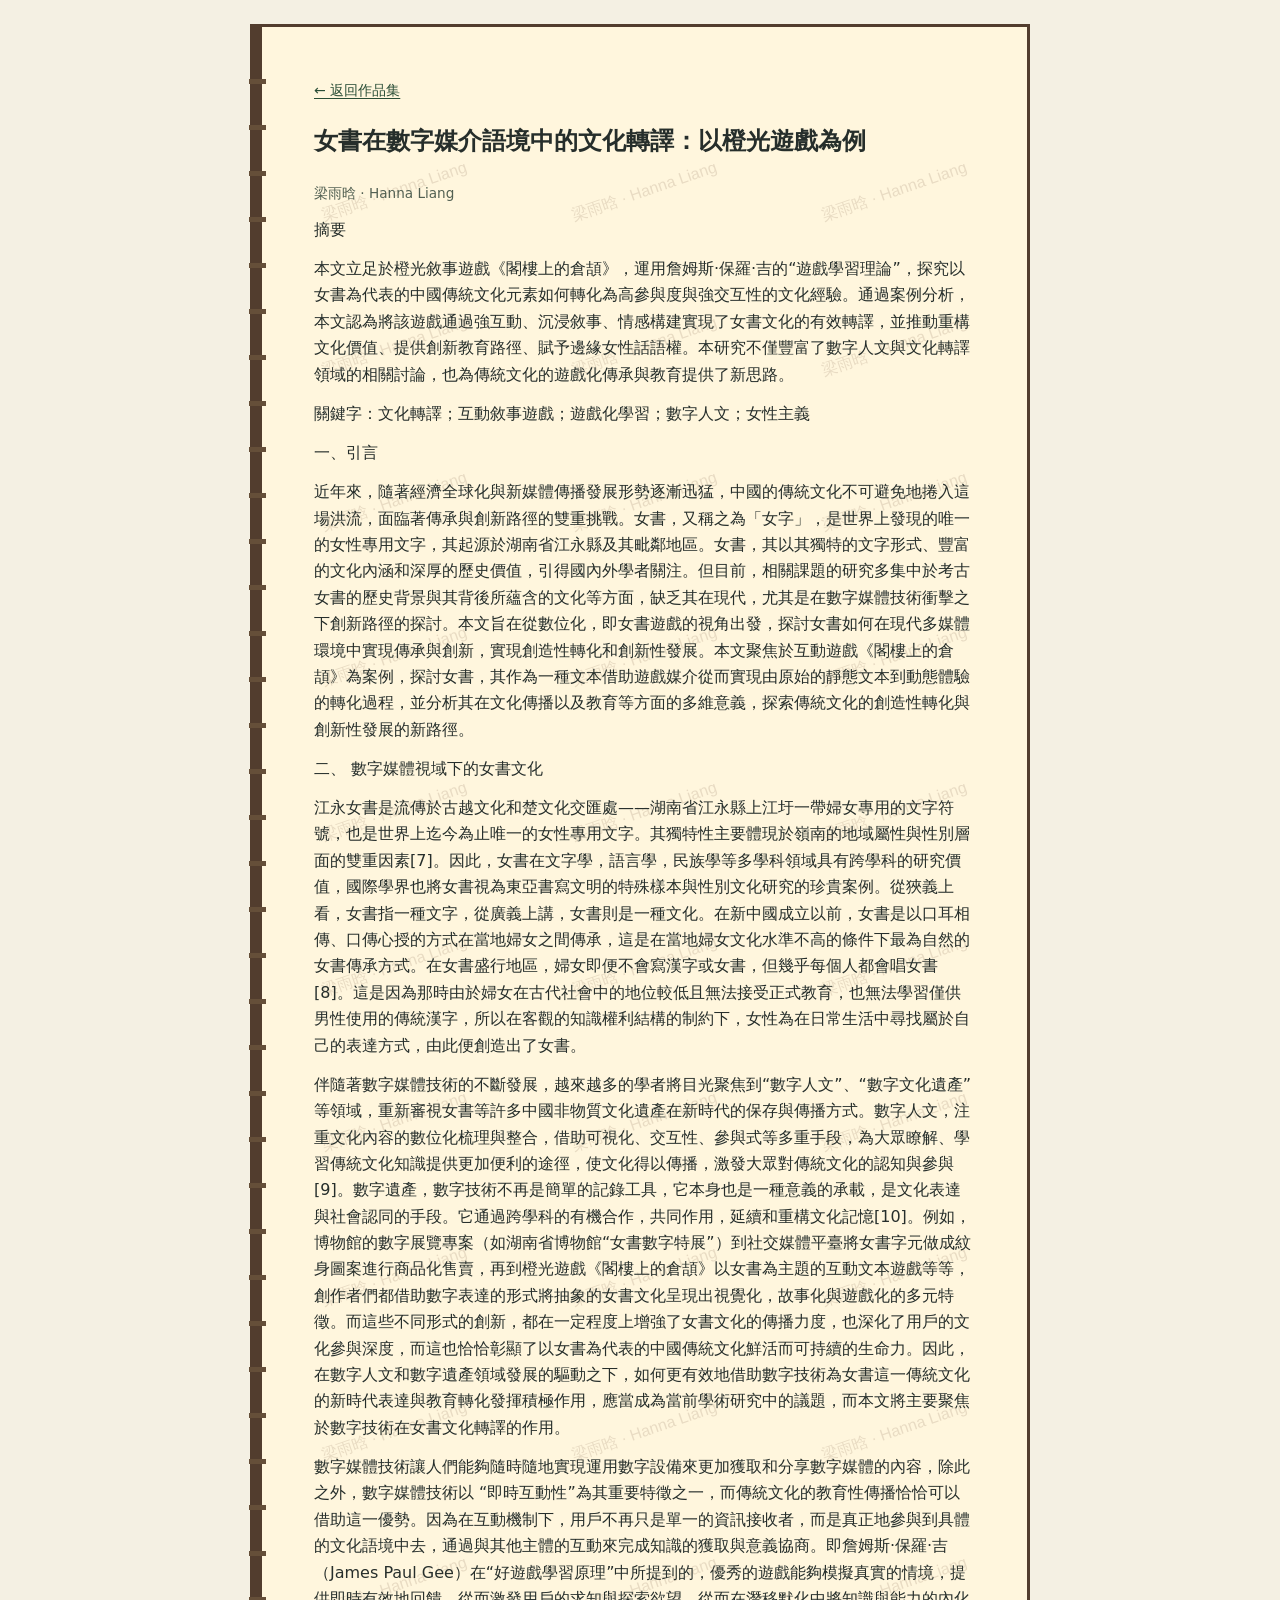
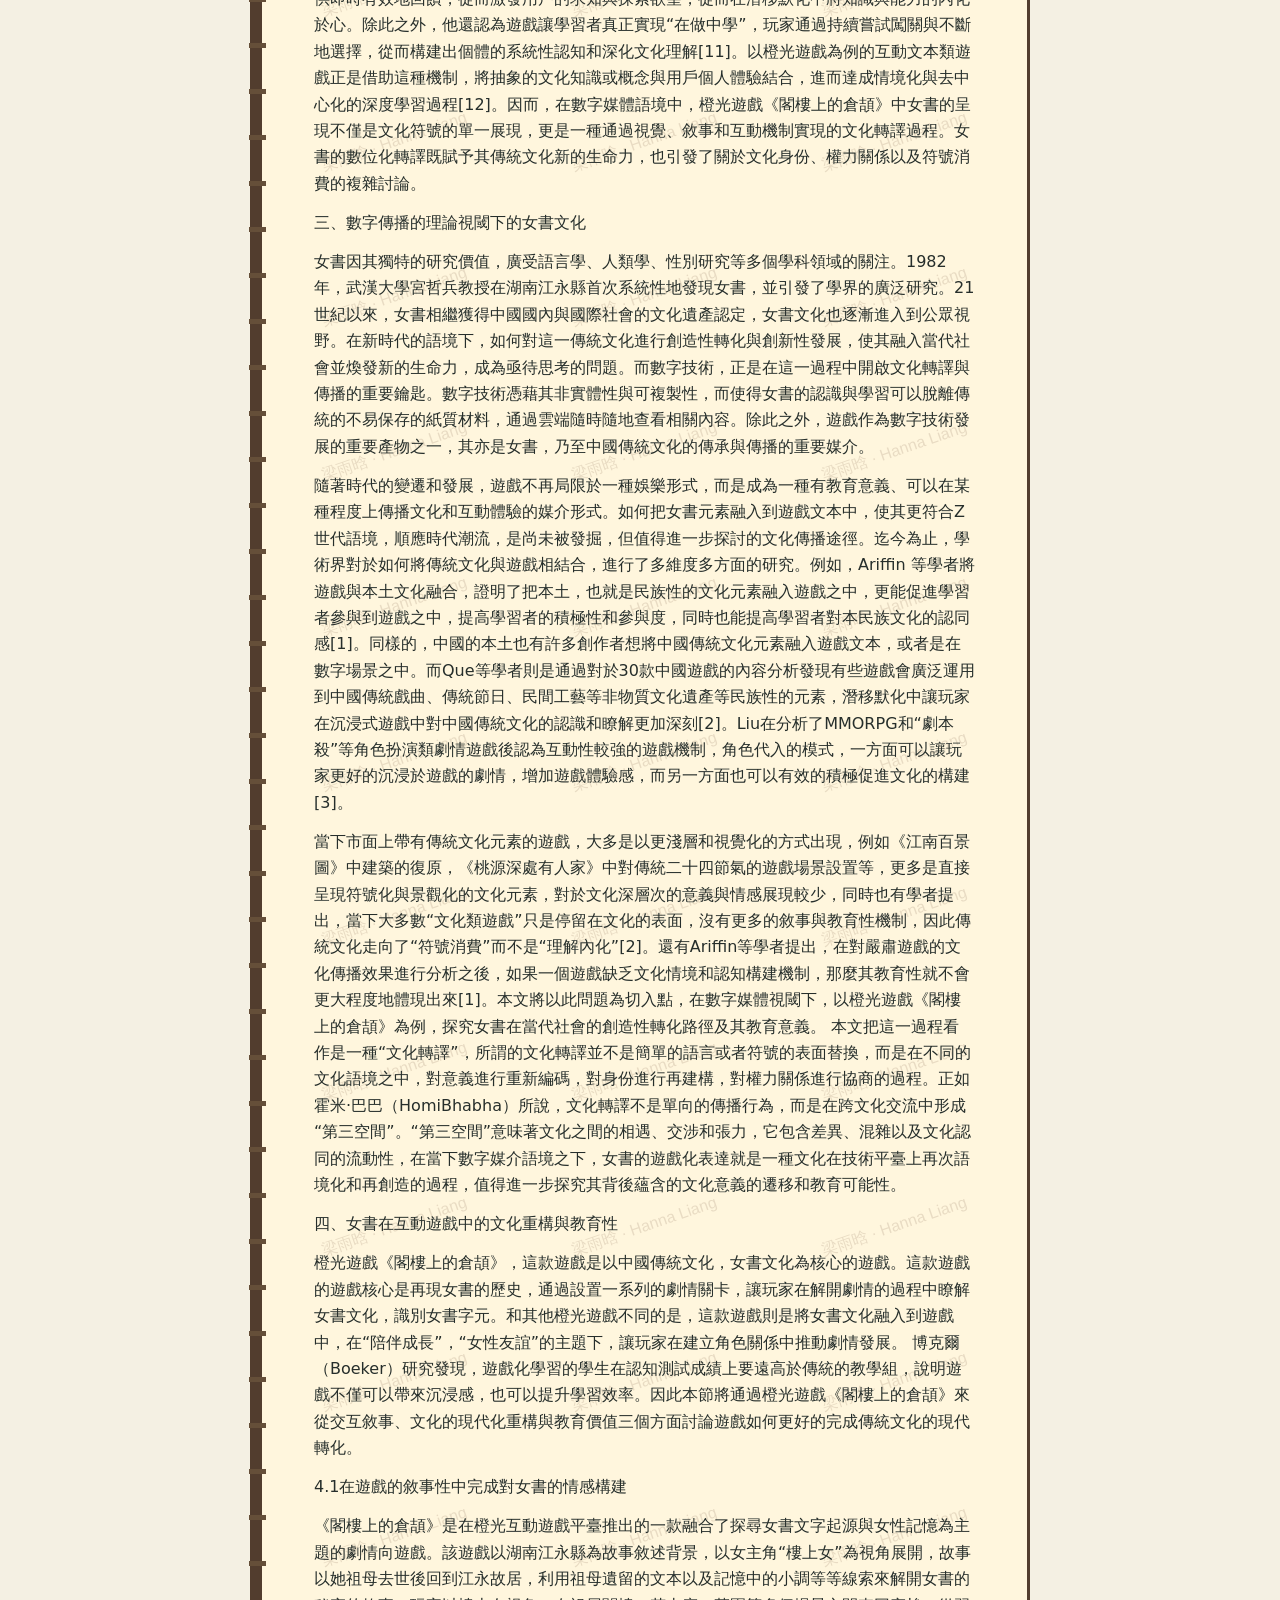
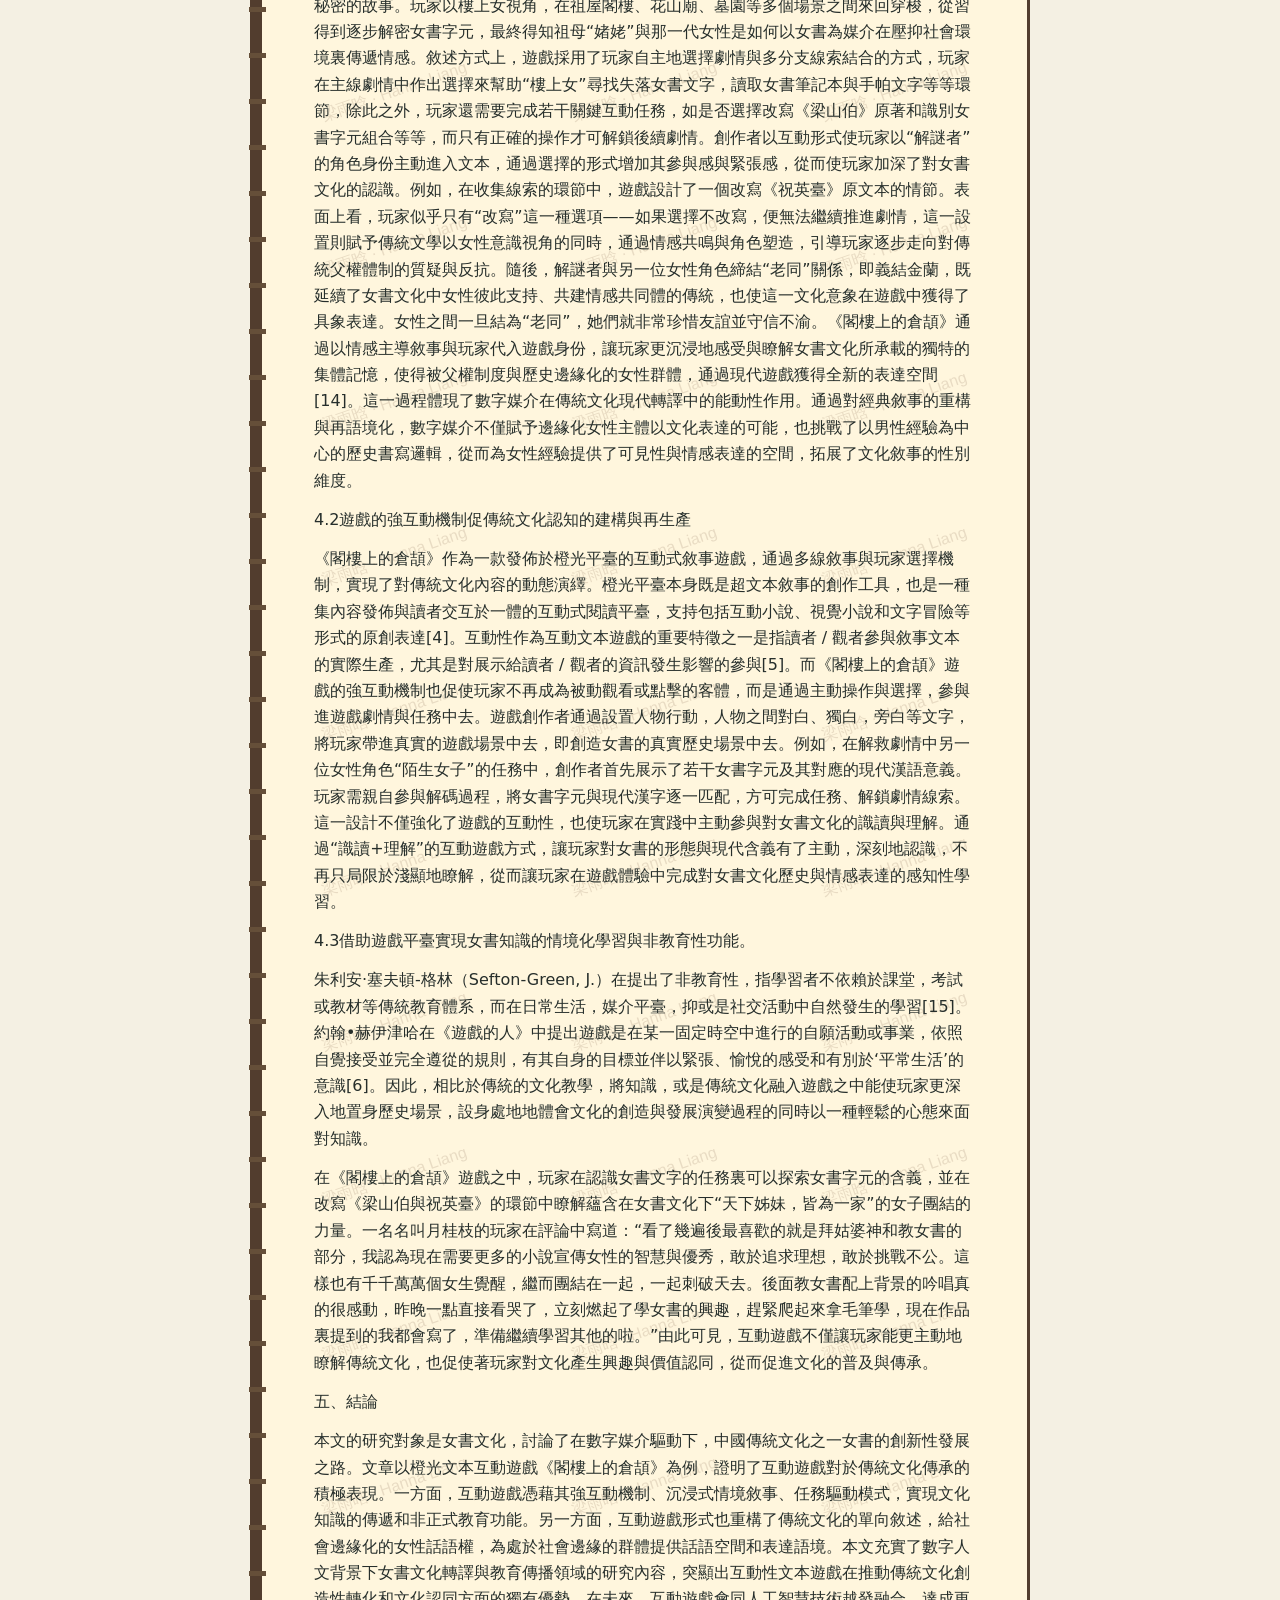
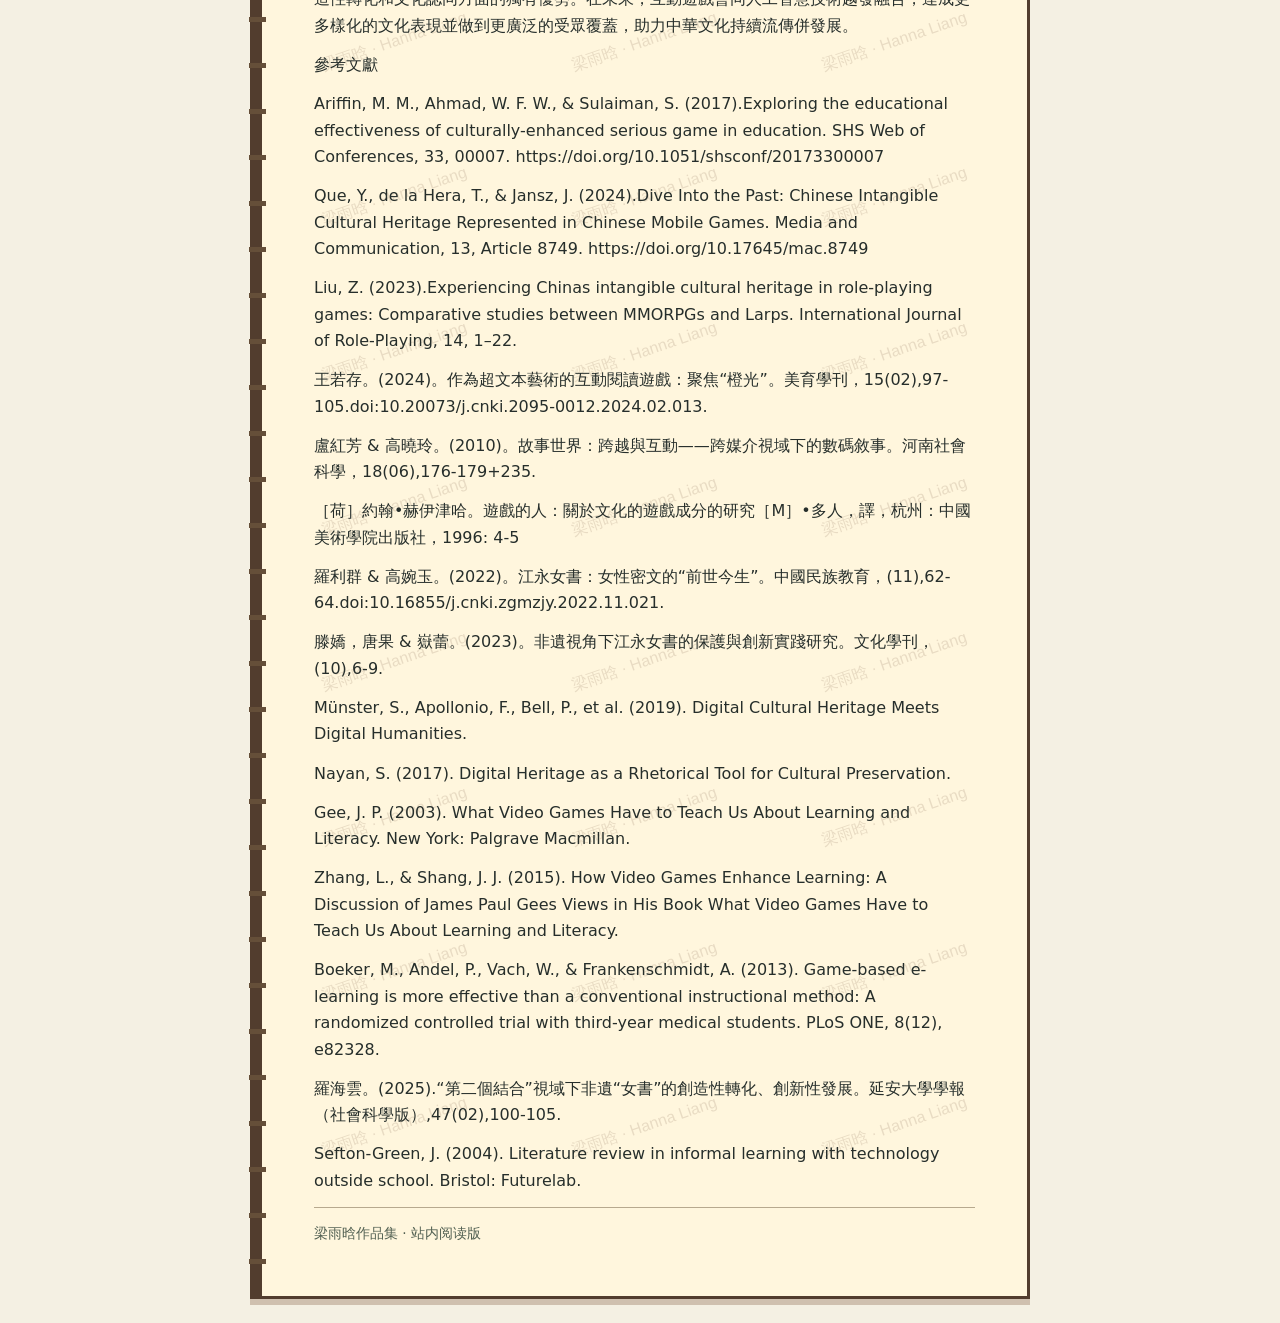
<file: read/nushu.html>
<!doctype html><html lang="zh-CN"><head><meta charset="utf-8"><meta name="viewport" content="width=device-width,initial-scale=1"><title>女書在數字媒介語境中的文化轉譯：以橙光遊戲為例 · 梁雨晗</title><link rel="stylesheet" href="../site.css"></head><body class="reader"><main class="paper"><nav><a href="../index.html#room-projects">← 返回作品集</a></nav><article><h1>女書在數字媒介語境中的文化轉譯：以橙光遊戲為例</h1><p class="byline">梁雨晗 · Hanna Liang</p><p>摘要</p><p>本文立足於橙光敘事遊戲《閣樓上的倉頡》，運用詹姆斯·保羅·吉的“遊戲學習理論”，探究以女書為代表的中國傳統文化元素如何轉化為高參與度與強交互性的文化經驗。通過案例分析，本文認為將該遊戲通過強互動、沉浸敘事、情感構建實現了女書文化的有效轉譯，並推動重構文化價值、提供創新教育路徑、賦予邊緣女性話語權。本研究不僅豐富了數字人文與文化轉譯領域的相關討論，也為傳統文化的遊戲化傳承與教育提供了新思路。</p><p>關鍵字：文化轉譯；互動敘事遊戲；遊戲化學習；數字人文；女性主義</p><p>一、引言</p><p>近年來，隨著經濟全球化與新媒體傳播發展形勢逐漸迅猛，中國的傳統文化不可避免地捲入這場洪流，面臨著傳承與創新路徑的雙重挑戰。女書，又稱之為「女字」，是世界上發現的唯一的女性專用文字，其起源於湖南省江永縣及其毗鄰地區。女書，其以其獨特的文字形式、豐富的文化內涵和深厚的歷史價值，引得國內外學者關注。但目前，相關課題的研究多集中於考古女書的歷史背景與其背後所蘊含的文化等方面，缺乏其在現代，尤其是在數字媒體技術衝擊之下創新路徑的探討。本文旨在從數位化，即女書遊戲的視角出發，探討女書如何在現代多媒體環境中實現傳承與創新，實現創造性轉化和創新性發展。本文聚焦於互動遊戲《閣樓上的倉頡》為案例，探討女書，其作為一種文本借助遊戲媒介從而實現由原始的靜態文本到動態體驗的轉化過程，並分析其在文化傳播以及教育等方面的多維意義，探索傳統文化的創造性轉化與創新性發展的新路徑。</p><p>二、 數字媒體視域下的女書文化</p><p>江永女書是流傳於古越文化和楚文化交匯處——湖南省江永縣上江圩一帶婦女專用的文字符號，也是世界上迄今為止唯一的女性專用文字。其獨特性主要體現於嶺南的地域屬性與性別層面的雙重因素[7]。因此，女書在文字學，語言學，民族學等多學科領域具有跨學科的研究價值，國際學界也將女書視為東亞書寫文明的特殊樣本與性別文化研究的珍貴案例。從狹義上看，女書指一種文字，從廣義上講，女書則是一種文化。在新中國成立以前，女書是以口耳相傳、口傳心授的方式在當地婦女之間傳承，這是在當地婦女文化水準不高的條件下最為自然的女書傳承方式。在女書盛行地區，婦女即便不會寫漢字或女書，但幾乎每個人都會唱女書[8]。這是因為那時由於婦女在古代社會中的地位較低且無法接受正式教育，也無法學習僅供男性使用的傳統漢字，所以在客觀的知識權利結構的制約下，女性為在日常生活中尋找屬於自己的表達方式，由此便創造出了女書。</p><p>伴隨著數字媒體技術的不斷發展，越來越多的學者將目光聚焦到“數字人文”、“數字文化遺產”等領域，重新審視女書等許多中國非物質文化遺產在新時代的保存與傳播方式。數字人文，注重文化內容的數位化梳理與整合，借助可視化、交互性、參與式等多重手段，為大眾瞭解、學習傳統文化知識提供更加便利的途徑，使文化得以傳播，激發大眾對傳統文化的認知與參與[9]。數字遺產，數字技術不再是簡單的記錄工具，它本身也是一種意義的承載，是文化表達與社會認同的手段。它通過跨學科的有機合作，共同作用，延續和重構文化記憶[10]。例如，博物館的數字展覽專案（如湖南省博物館“女書數字特展”）到社交媒體平臺將女書字元做成紋身圖案進行商品化售賣，再到橙光遊戲《閣樓上的倉頡》以女書為主題的互動文本遊戲等等，創作者們都借助數字表達的形式將抽象的女書文化呈現出視覺化，故事化與遊戲化的多元特徵。而這些不同形式的創新，都在一定程度上增強了女書文化的傳播力度，也深化了用戶的文化參與深度，而這也恰恰彰顯了以女書為代表的中國傳統文化鮮活而可持續的生命力。因此，在數字人文和數字遺產領域發展的驅動之下，如何更有效地借助數字技術為女書這一傳統文化的新時代表達與教育轉化發揮積極作用，應當成為當前學術研究中的議題，而本文將主要聚焦於數字技術在女書文化轉譯的作用。</p><p>數字媒體技術讓人們能夠隨時隨地實現運用數字設備來更加獲取和分享數字媒體的內容，除此之外，數字媒體技術以 “即時互動性”為其重要特徵之一，而傳統文化的教育性傳播恰恰可以借助這一優勢。因為在互動機制下，用戶不再只是單一的資訊接收者，而是真正地參與到具體的文化語境中去，通過與其他主體的互動來完成知識的獲取與意義協商。即詹姆斯·保羅·吉（James Paul Gee）在“好遊戲學習原理”中所提到的，優秀的遊戲能夠模擬真實的情境，提供即時有效地回饋，從而激發用戶的求知與探索欲望，從而在潛移默化中將知識與能力的內化於心。除此之外，他還認為遊戲讓學習者真正實現“在做中學”，玩家通過持續嘗試闖關與不斷地選擇，從而構建出個體的系統性認知和深化文化理解[11]。以橙光遊戲為例的互動文本類遊戲正是借助這種機制，將抽象的文化知識或概念與用戶個人體驗結合，進而達成情境化與去中心化的深度學習過程[12]。因而，在數字媒體語境中，橙光遊戲《閣樓上的倉頡》中女書的呈現不僅是文化符號的單一展現，更是一種通過視覺、敘事和互動機制實現的文化轉譯過程。女書的數位化轉譯既賦予其傳統文化新的生命力，也引發了關於文化身份、權力關係以及符號消費的複雜討論。</p><p>三、數字傳播的理論視閾下的女書文化</p><p>女書因其獨特的研究價值，廣受語言學、人類學、性別研究等多個學科領域的關注。1982年，武漢大學宮哲兵教授在湖南江永縣首次系統性地發現女書，並引發了學界的廣泛研究。21世紀以來，女書相繼獲得中國國內與國際社會的文化遺產認定，女書文化也逐漸進入到公眾視野。在新時代的語境下，如何對這一傳統文化進行創造性轉化與創新性發展，使其融入當代社會並煥發新的生命力，成為亟待思考的問題。而數字技術，正是在這一過程中開啟文化轉譯與傳播的重要鑰匙。數字技術憑藉其非實體性與可複製性，而使得女書的認識與學習可以脫離傳統的不易保存的紙質材料，通過雲端隨時隨地查看相關內容。除此之外，遊戲作為數字技術發展的重要產物之一，其亦是女書，乃至中國傳統文化的傳承與傳播的重要媒介。</p><p>隨著時代的變遷和發展，遊戲不再局限於一種娛樂形式，而是成為一種有教育意義、可以在某種程度上傳播文化和互動體驗的媒介形式。如何把女書元素融入到遊戲文本中，使其更符合Z世代語境，順應時代潮流，是尚未被發掘，但值得進一步探討的文化傳播途徑。迄今為止，學術界對於如何將傳統文化與遊戲相結合，進行了多維度多方面的研究。例如，Ariffin 等學者將遊戲與本土文化融合，證明了把本土，也就是民族性的文化元素融入遊戲之中，更能促進學習者參與到遊戲之中，提高學習者的積極性和參與度，同時也能提高學習者對本民族文化的認同感[1]。同樣的，中國的本土也有許多創作者想將中國傳統文化元素融入遊戲文本，或者是在數字場景之中。而Que等學者則是通過對於30款中國遊戲的內容分析發現有些遊戲會廣泛運用到中國傳統戲曲、傳統節日、民間工藝等非物質文化遺產等民族性的元素，潛移默化中讓玩家在沉浸式遊戲中對中國傳統文化的認識和瞭解更加深刻[2]。Liu在分析了MMORPG和“劇本殺”等角色扮演類劇情遊戲後認為互動性較強的遊戲機制，角色代入的模式，一方面可以讓玩家更好的沉浸於遊戲的劇情，增加遊戲體驗感，而另一方面也可以有效的積極促進文化的構建[3]。</p><p>當下市面上帶有傳統文化元素的遊戲，大多是以更淺層和視覺化的方式出現，例如《江南百景圖》中建築的復原，《桃源深處有人家》中對傳統二十四節氣的遊戲場景設置等，更多是直接呈現符號化與景觀化的文化元素，對於文化深層次的意義與情感展現較少，同時也有學者提出，當下大多數“文化類遊戲”只是停留在文化的表面，沒有更多的敘事與教育性機制，因此傳統文化走向了“符號消費”而不是“理解內化”[2]。還有Ariffin等學者提出，在對嚴肅遊戲的文化傳播效果進行分析之後，如果一個遊戲缺乏文化情境和認知構建機制，那麼其教育性就不會更大程度地體現出來[1]。本文將以此問題為切入點，在數字媒體視閾下，以橙光遊戲《閣樓上的倉頡》為例，探究女書在當代社會的創造性轉化路徑及其教育意義。 本文把這一過程看作是一種“文化轉譯”，所謂的文化轉譯並不是簡單的語言或者符號的表面替換，而是在不同的文化語境之中，對意義進行重新編碼，對身份進行再建構，對權力關係進行協商的過程。正如霍米·巴巴（HomiBhabha）所說，文化轉譯不是單向的傳播行為，而是在跨文化交流中形成“第三空間”。“第三空間”意味著文化之間的相遇、交涉和張力，它包含差異、混雜以及文化認同的流動性，在當下數字媒介語境之下，女書的遊戲化表達就是一種文化在技術平臺上再次語境化和再創造的過程，值得進一步探究其背後蘊含的文化意義的遷移和教育可能性。</p><p>四、女書在互動遊戲中的文化重構與教育性</p><p>橙光遊戲《閣樓上的倉頡》，這款遊戲是以中國傳統文化，女書文化為核心的遊戲。這款遊戲的遊戲核心是再現女書的歷史，通過設置一系列的劇情關卡，讓玩家在解開劇情的過程中瞭解女書文化，識別女書字元。和其他橙光遊戲不同的是，這款遊戲則是將女書文化融入到遊戲中，在“陪伴成長”，“女性友誼”的主題下，讓玩家在建立角色關係中推動劇情發展。 博克爾（Boeker）研究發現，遊戲化學習的學生在認知測試成績上要遠高於傳統的教學組，說明遊戲不僅可以帶來沉浸感，也可以提升學習效率。因此本節將通過橙光遊戲《閣樓上的倉頡》來從交互敘事、文化的現代化重構與教育價值三個方面討論遊戲如何更好的完成傳統文化的現代轉化。</p><p>4.1在遊戲的敘事性中完成對女書的情感構建</p><p>《閣樓上的倉頡》是在橙光互動遊戲平臺推出的一款融合了探尋女書文字起源與女性記憶為主題的劇情向遊戲。該遊戲以湖南江永縣為故事敘述背景，以女主角“樓上女”為視角展開，故事以她祖母去世後回到江永故居，利用祖母遺留的文本以及記憶中的小調等等線索來解開女書的秘密的故事。玩家以樓上女視角，在祖屋閣樓、花山廟、墓園等多個場景之間來回穿梭，從習得到逐步解密女書字元，最終得知祖母“媎姥”與那一代女性是如何以女書為媒介在壓抑社會環境裏傳遞情感。敘述方式上，遊戲採用了玩家自主地選擇劇情與多分支線索結合的方式，玩家在主線劇情中作出選擇來幫助“樓上女”尋找失落女書文字，讀取女書筆記本與手帕文字等等環節，除此之外，玩家還需要完成若干關鍵互動任務，如是否選擇改寫《梁山伯》原著和識別女書字元組合等等，而只有正確的操作才可解鎖後續劇情。創作者以互動形式使玩家以“解謎者”的角色身份主動進入文本，通過選擇的形式增加其參與感與緊張感，從而使玩家加深了對女書文化的認識。例如，在收集線索的環節中，遊戲設計了一個改寫《祝英臺》原文本的情節。表面上看，玩家似乎只有“改寫”這一種選項——如果選擇不改寫，便無法繼續推進劇情，這一設置則賦予傳統文學以女性意識視角的同時，通過情感共鳴與角色塑造，引導玩家逐步走向對傳統父權體制的質疑與反抗。隨後，解謎者與另一位女性角色締結“老同”關係，即義結金蘭，既延續了女書文化中女性彼此支持、共建情感共同體的傳統，也使這一文化意象在遊戲中獲得了具象表達。女性之間一旦結為“老同”，她們就非常珍惜友誼並守信不渝。《閣樓上的倉頡》通過以情感主導敘事與玩家代入遊戲身份，讓玩家更沉浸地感受與瞭解女書文化所承載的獨特的集體記憶，使得被父權制度與歷史邊緣化的女性群體，通過現代遊戲獲得全新的表達空間[14]。這一過程體現了數字媒介在傳統文化現代轉譯中的能動性作用。通過對經典敘事的重構與再語境化，數字媒介不僅賦予邊緣化女性主體以文化表達的可能，也挑戰了以男性經驗為中心的歷史書寫邏輯，從而為女性經驗提供了可見性與情感表達的空間，拓展了文化敘事的性別維度。</p><p>4.2遊戲的強互動機制促傳統文化認知的建構與再生產</p><p>《閣樓上的倉頡》作為一款發佈於橙光平臺的互動式敘事遊戲，通過多線敘事與玩家選擇機制，實現了對傳統文化內容的動態演繹。橙光平臺本身既是超文本敘事的創作工具，也是一種集內容發佈與讀者交互於一體的互動式閱讀平臺，支持包括互動小說、視覺小說和文字冒險等形式的原創表達[4]。互動性作為互動文本遊戲的重要特徵之一是指讀者 / 觀者參與敘事文本的實際生產，尤其是對展示給讀者 / 觀者的資訊發生影響的參與[5]。而《閣樓上的倉頡》遊戲的強互動機制也促使玩家不再成為被動觀看或點擊的客體，而是通過主動操作與選擇，參與進遊戲劇情與任務中去。遊戲創作者通過設置人物行動，人物之間對白、獨白，旁白等文字，將玩家帶進真實的遊戲場景中去，即創造女書的真實歷史場景中去。例如，在解救劇情中另一位女性角色“陌生女子”的任務中，創作者首先展示了若干女書字元及其對應的現代漢語意義。玩家需親自參與解碼過程，將女書字元與現代漢字逐一匹配，方可完成任務、解鎖劇情線索。這一設計不僅強化了遊戲的互動性，也使玩家在實踐中主動參與對女書文化的識讀與理解。通過“識讀+理解”的互動遊戲方式，讓玩家對女書的形態與現代含義有了主動，深刻地認識，不再只局限於淺顯地瞭解，從而讓玩家在遊戲體驗中完成對女書文化歷史與情感表達的感知性學習。</p><p>4.3借助遊戲平臺實現女書知識的情境化學習與非教育性功能。</p><p>朱利安·塞夫頓-格林（Sefton-Green, J.）在提出了非教育性，指學習者不依賴於課堂，考試或教材等傳統教育體系，而在日常生活，媒介平臺，抑或是社交活動中自然發生的學習[15]。約翰•赫伊津哈在《遊戲的人》中提出遊戲是在某一固定時空中進行的自願活動或事業，依照自覺接受並完全遵從的規則，有其自身的目標並伴以緊張、愉悅的感受和有別於‘平常生活’的意識[6]。因此，相比於傳統的文化教學，將知識，或是傳統文化融入遊戲之中能使玩家更深入地置身歷史場景，設身處地地體會文化的創造與發展演變過程的同時以一種輕鬆的心態來面對知識。</p><p>在《閣樓上的倉頡》遊戲之中，玩家在認識女書文字的任務裏可以探索女書字元的含義，並在改寫《梁山伯與祝英臺》的環節中瞭解蘊含在女書文化下“天下姊妹，皆為一家”的女子團結的力量。一名名叫月桂枝的玩家在評論中寫道：“看了幾遍後最喜歡的就是拜姑婆神和教女書的部分，我認為現在需要更多的小說宣傳女性的智慧與優秀，敢於追求理想，敢於挑戰不公。這樣也有千千萬萬個女生覺醒，繼而團結在一起，一起刺破天去。後面教女書配上背景的吟唱真的很感動，昨晚一點直接看哭了，立刻燃起了學女書的興趣，趕緊爬起來拿毛筆學，現在作品裏提到的我都會寫了，準備繼續學習其他的啦。”由此可見，互動遊戲不僅讓玩家能更主動地瞭解傳統文化，也促使著玩家對文化產生興趣與價值認同，從而促進文化的普及與傳承。</p><p>五、結論</p><p>本文的研究對象是女書文化，討論了在數字媒介驅動下，中國傳統文化之一女書的創新性發展之路。文章以橙光文本互動遊戲《閣樓上的倉頡》為例，證明了互動遊戲對於傳統文化傳承的積極表現。一方面，互動遊戲憑藉其強互動機制、沉浸式情境敘事、任務驅動模式，實現文化知識的傳遞和非正式教育功能。另一方面，互動遊戲形式也重構了傳統文化的單向敘述，給社會邊緣化的女性話語權，為處於社會邊緣的群體提供話語空間和表達語境。本文充實了數字人文背景下女書文化轉譯與教育傳播領域的研究內容，突顯出互動性文本遊戲在推動傳統文化創造性轉化和文化認同方面的獨有優勢。在未來，互動遊戲會同人工智慧技術越發融合，達成更多樣化的文化表現並做到更廣泛的受眾覆蓋，助力中華文化持續流傳併發展。</p><p>參考文獻</p><p>Ariffin, M. M., Ahmad, W. F. W., &amp; Sulaiman, S. (2017).Exploring the educational effectiveness of culturally-enhanced serious game in education. SHS Web of Conferences, 33, 00007. https://doi.org/10.1051/shsconf/20173300007</p><p>Que, Y., de la Hera, T., &amp; Jansz, J. (2024).Dive Into the Past: Chinese Intangible Cultural Heritage Represented in Chinese Mobile Games. Media and Communication, 13, Article 8749. https://doi.org/10.17645/mac.8749</p><p>Liu, Z. (2023).Experiencing Chinas intangible cultural heritage in role-playing games: Comparative studies between MMORPGs and Larps. International Journal of Role-Playing, 14, 1–22.</p><p>王若存。(2024)。作為超文本藝術的互動閱讀遊戲：聚焦“橙光”。美育學刊，15(02),97-105.doi:10.20073/j.cnki.2095-0012.2024.02.013.</p><p>盧紅芳 &amp; 高曉玲。(2010)。故事世界：跨越與互動——跨媒介視域下的數碼敘事。河南社會科學，18(06),176-179+235.</p><p>［荷］約翰•赫伊津哈。遊戲的人：關於文化的遊戲成分的研究［M］•多人，譯，杭州：中國美術學院出版社，1996: 4-5</p><p>羅利群 &amp; 高婉玉。(2022)。江永女書：女性密文的“前世今生”。中國民族教育，(11),62-64.doi:10.16855/j.cnki.zgmzjy.2022.11.021.</p><p>滕嬌，唐果 &amp; 嶽蕾。(2023)。非遺視角下江永女書的保護與創新實踐研究。文化學刊，(10),6-9.</p><p>Münster, S., Apollonio, F., Bell, P., et al. (2019). Digital Cultural Heritage Meets Digital Humanities.</p><p>Nayan, S. (2017). Digital Heritage as a Rhetorical Tool for Cultural Preservation.</p><p>Gee, J. P. (2003). What Video Games Have to Teach Us About Learning and Literacy. New York: Palgrave Macmillan.</p><p>Zhang, L., &amp; Shang, J. J. (2015). How Video Games Enhance Learning: A Discussion of James Paul Gees Views in His Book What Video Games Have to Teach Us About Learning and Literacy.</p><p>Boeker, M., Andel, P., Vach, W., &amp; Frankenschmidt, A. (2013). Game-based e-learning is more effective than a conventional instructional method: A randomized controlled trial with third-year medical students. PLoS ONE, 8(12), e82328.</p><p>羅海雲。(2025).“第二個結合”視域下非遺“女書”的創造性轉化、創新性發展。延安大學學報（社會科學版）,47(02),100-105.</p><p>Sefton-Green, J. (2004). Literature review in informal learning with technology outside school. Bristol: Futurelab.</p></article><footer>梁雨晗作品集 · 站内阅读版</footer></main></body></html>
</file>
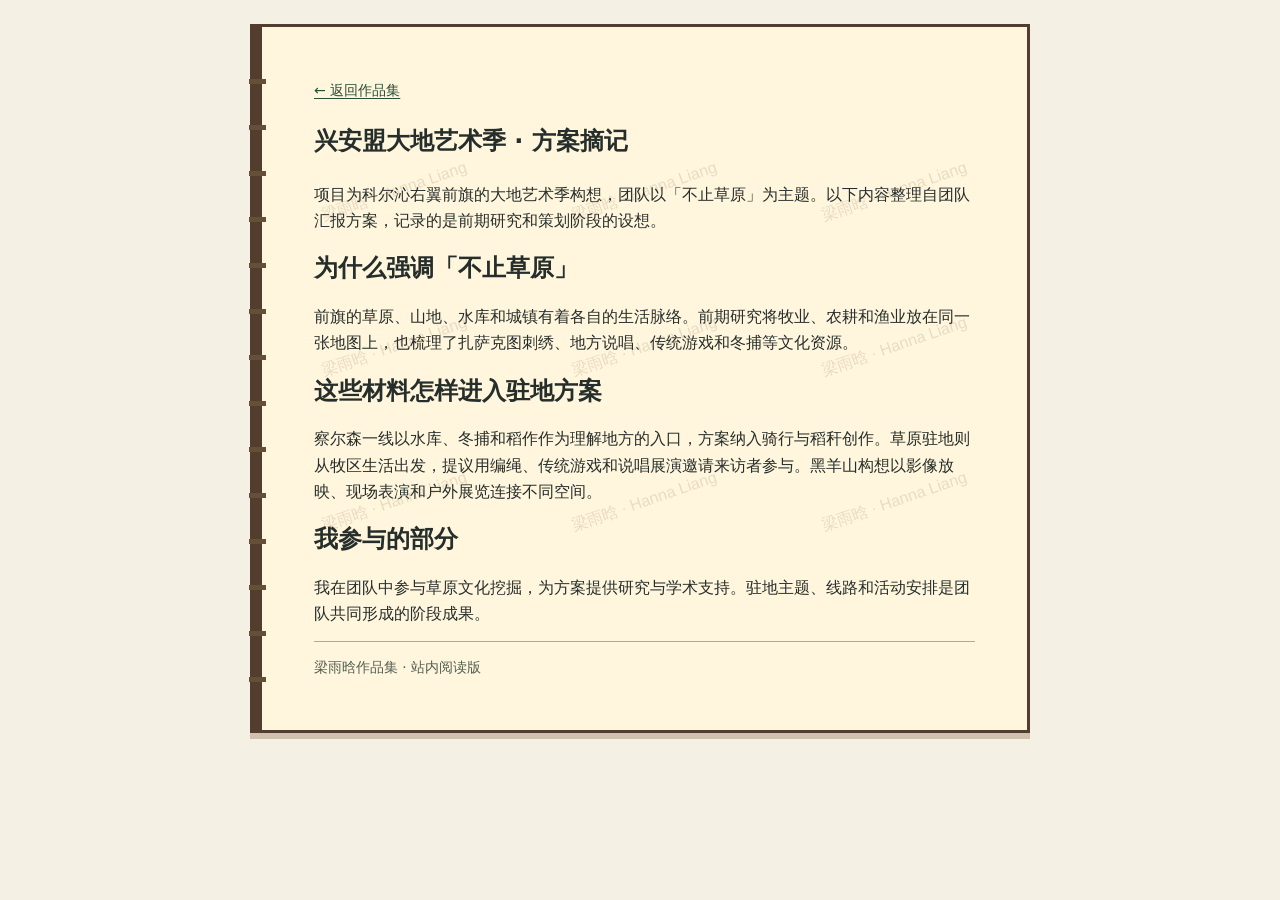
<file: read/xingan.html>
<!doctype html><html lang="zh-CN"><head><meta charset="utf-8"><meta name="viewport" content="width=device-width,initial-scale=1"><title>兴安盟大地艺术季 · 方案摘记 · 梁雨晗</title><link rel="stylesheet" href="../site.css"></head><body class="reader"><main class="paper"><nav><a href="../index.html#room-projects">← 返回作品集</a></nav><article><h1>兴安盟大地艺术季 · 方案摘记</h1>
<p>项目为科尔沁右翼前旗的大地艺术季构想，团队以「不止草原」为主题。以下内容整理自团队汇报方案，记录的是前期研究和策划阶段的设想。</p>
<h2>为什么强调「不止草原」</h2><p>前旗的草原、山地、水库和城镇有着各自的生活脉络。前期研究将牧业、农耕和渔业放在同一张地图上，也梳理了扎萨克图刺绣、地方说唱、传统游戏和冬捕等文化资源。</p>
<h2>这些材料怎样进入驻地方案</h2><p>察尔森一线以水库、冬捕和稻作作为理解地方的入口，方案纳入骑行与稻秆创作。草原驻地则从牧区生活出发，提议用编绳、传统游戏和说唱展演邀请来访者参与。黑羊山构想以影像放映、现场表演和户外展览连接不同空间。</p>
<h2>我参与的部分</h2><p>我在团队中参与草原文化挖掘，为方案提供研究与学术支持。驻地主题、线路和活动安排是团队共同形成的阶段成果。</p>
</article><footer>梁雨晗作品集 · 站内阅读版</footer></main></body></html>
</file>
<file: site.css>
:root{color-scheme:light;--ink:#262e2b;--paper:#fff6dd;--border:#523d2e;--green:#394e36;--gold:#edd09a}
*{box-sizing:border-box}body{margin:0;background:#f4f0e3;color:var(--ink);font:16px/1.65 system-ui,sans-serif}a{color:#294d36;text-underline-offset:.2em}button{font:inherit;cursor:pointer;color:inherit}button:focus-visible,a:focus-visible,#stage:focus-visible{outline:3px solid #246eb3;outline-offset:3px}[hidden]{display:none!important}.wrap{width:min(1190px,calc(100% - 40px));margin:auto;padding-bottom:32px}header{display:flex;align-items:center;justify-content:space-between;flex-wrap:wrap;gap:10px;padding:15px 0;border-bottom:1px solid #c9c1aa}.wordmark{font:750 .9rem ui-monospace,monospace;letter-spacing:.14em;text-decoration:none}nav{display:flex;gap:6px 16px;flex-wrap:wrap;font-size:.88rem}.intro{padding:18px 0}.intro h1{font:700 clamp(1.95rem,5vw,3.8rem)/1.1 Georgia,"Songti SC",serif;margin:0}.intro h1 span{font-size:.65em;color:var(--green)}.intro p{margin:.55em 0 .75em}.actions,.exhibits,.quick{display:flex;flex-wrap:wrap;gap:8px 14px}.action,#leave,.quick button{display:inline-block;background:var(--green);border:1px solid var(--border);color:#fff9e8;padding:5px 12px;text-decoration:none}.secondary,.quick button{background:var(--paper);color:var(--ink)}#stage{position:relative;aspect-ratio:1530/498;background:#52a4f2 url(media/level.webp) center/100% 100% no-repeat;border:2px solid var(--border);overflow:hidden;touch-action:manipulation}#stage[data-scene=room]{background-image:url(media/room.webp);aspect-ratio:762/387;max-height:530px}#stage[data-scene=room]::before{position:absolute;inset:0;content:"";pointer-events:none;background:linear-gradient(0deg,#49281816,transparent 30%)}#targets{position:absolute;inset:0}.target{position:absolute;transform:translate(-50%,-100%);z-index:2;background:var(--paper);border:2px solid var(--border);box-shadow:0 2px #402d2880;color:#332c23;white-space:nowrap;padding:0 5px;font-size:clamp(8px,1.15vw,14px);font-weight:700}.target[data-near]{background:#ffe2a0;outline:2px solid #fff3c0}.target:hover{background:#ffe2a0}#avatar{position:absolute;z-index:3;pointer-events:none;width:auto;height:24%;transform:translate(-50%,-100%);object-fit:contain;filter:drop-shadow(0 2px 1px #382c2c65)}#stage[data-scene=room] #avatar{height:32%}#avatar.walk{width:13%;object-fit:contain}.gamebar{display:flex;align-items:center;justify-content:space-between;gap:8px;flex-wrap:wrap;margin:8px 0}.gamebar p{margin:0;font-size:.87rem}#pad{display:flex;gap:4px;flex-wrap:wrap}#pad button{background:var(--paper);border:1px solid var(--border);min-width:42px;min-height:38px;padding:2px 6px;touch-action:none}.quick{margin:12px 0}.quick button{min-height:36px}dialog,.paper{background:var(--paper);color:var(--ink);border:3px solid var(--border);box-shadow:0 6px 0 #84624755;padding:clamp(16px,5vw,52px);overflow-wrap:anywhere}dialog{width:min(760px,calc(100% - 24px));max-height:88dvh;overflow:auto}dialog::backdrop{background:#1b251eba}dialog form{position:sticky;top:0;display:flex;justify-content:end;z-index:2;pointer-events:none}dialog form button{pointer-events:auto}h2,h3{line-height:1.24}video{display:block;margin-top:14px;width:min(100%,540px);max-height:62vh;background:#262e2b}figure{margin:16px 0}figure img{max-width:100%;height:auto}.reader .paper{width:min(780px,calc(100% - 24px));margin:24px auto}.reader article{position:relative;isolation:isolate}.reader article::before{content:"";position:absolute;inset:0;z-index:-1;background:repeat url(media/watermark.svg);opacity:.16;pointer-events:none}.reader p{white-space:pre-wrap;margin:.8em 0}.reader .byline,.reader footer{color:#526052;font-size:.85rem}footer{border-top:1px solid #b7a98e;padding-top:14px}
@media(max-width:620px){.wrap{width:calc(100% - 20px)}header{gap:8px}nav{gap:5px 10px}.intro p{font-size:.91rem}.gamebar{align-items:flex-start}#pad button{min-width:39px;min-height:42px}.target{padding:0 2px;border-width:1px}#stage[data-scene=room] .target{font-size:10px}.reader .paper{margin:12px auto}}
.about-avatar{float:right;width:clamp(56px,14vw,102px);height:auto;margin:0 0 12px 20px}
.reader .paper{position:relative;border-left-width:12px}
.reader .paper::before{content:"";position:absolute;left:-13px;top:32px;bottom:24px;width:17px;background:repeating-linear-gradient(to bottom,transparent 0 20px,#654f39 20px 25px,transparent 25px 46px);pointer-events:none}
@media(max-width:620px){#stage[data-scene=room] .target:nth-child(even){margin-top:-20px}.reader .paper{border-left-width:8px}.reader .paper::before{width:11px;left:-9px}}

/* Controls and exhibit links */
.gamebar{margin:0;padding:10px 12px;background:#2e392e;color:#fff6dc;border:1px solid #2d3d2e;border-top:0;box-shadow:0 3px #c7b894}
.scene-status{display:flex;align-items:center;gap:10px;min-width:0}
#place{display:inline-block;padding:2px 8px;border:1px solid #9b9e7b;background:#455843;color:#fff3d3;font-weight:650;white-space:nowrap;font-size:.82rem}
#hint{font:500 .85rem/1.4 system-ui,"PingFang SC",sans-serif}
#pad{gap:6px}
#pad button{background:#f5e9c6;color:#382d24;border:1px solid #b6a77f;border-radius:6px;min-width:37px;font:700 .86rem/1 system-ui,"PingFang SC",sans-serif;padding:8px 9px;box-shadow:0 2px #857957}
#pad button:active{transform:translateY(2px);box-shadow:none}
#pad [data-key=Enter]{background:#e3c27b;border-color:#d5b266}
#pad [data-key=Enter][data-ready]{background:#fff0ac;box-shadow:0 2px #857957,0 0 0 2px #f5dd895f}
#leave{margin-top:12px}
.target{font:650 clamp(9px,1.15vw,14px)/1.25 system-ui,"PingFang SC",sans-serif;color:#382e25;background:#fff1cc;border:1px solid #5c452d;border-radius:5px 5px 2px 2px;padding:3px 7px;box-shadow:0 2px #3a2d25b0}
.target[data-near]{background:#ffdfa0;outline:2px solid #fff1be;outline-offset:1px}
.quick button{border-radius:5px;border-color:#afa07e;font-size:.88rem}
.material,#copy .exhibits a{display:flex;align-items:center;gap:8px;padding:9px 12px;margin:12px 0;border:1px solid #b8a580;border-radius:6px;background:#fbf0d4;text-decoration:none;color:#304b33;font-weight:650}
.material small{font-size:.75rem;color:#635b48;margin-left:auto}
.material:hover,#copy .exhibits a:hover{background:#f6e4b7}
#copy img{max-width:100%;height:auto}
#copy figcaption{font-size:.85rem;color:#635b48}
@media(max-width:620px){
 .gamebar{display:grid;gap:9px;padding:9px}
 .scene-status{gap:6px}
 #pad{display:grid;grid-template-columns:repeat(4,minmax(33px,1fr)) repeat(2,minmax(52px,1.35fr));gap:4px}
 #pad button{min-width:0;min-height:43px;padding:5px 2px}
 #stage[data-scene=world] .target{font-size:8px;padding:2px}
 #stage[data-scene=room] .target{font-size:9px;padding:2px 3px}
}
</file>
